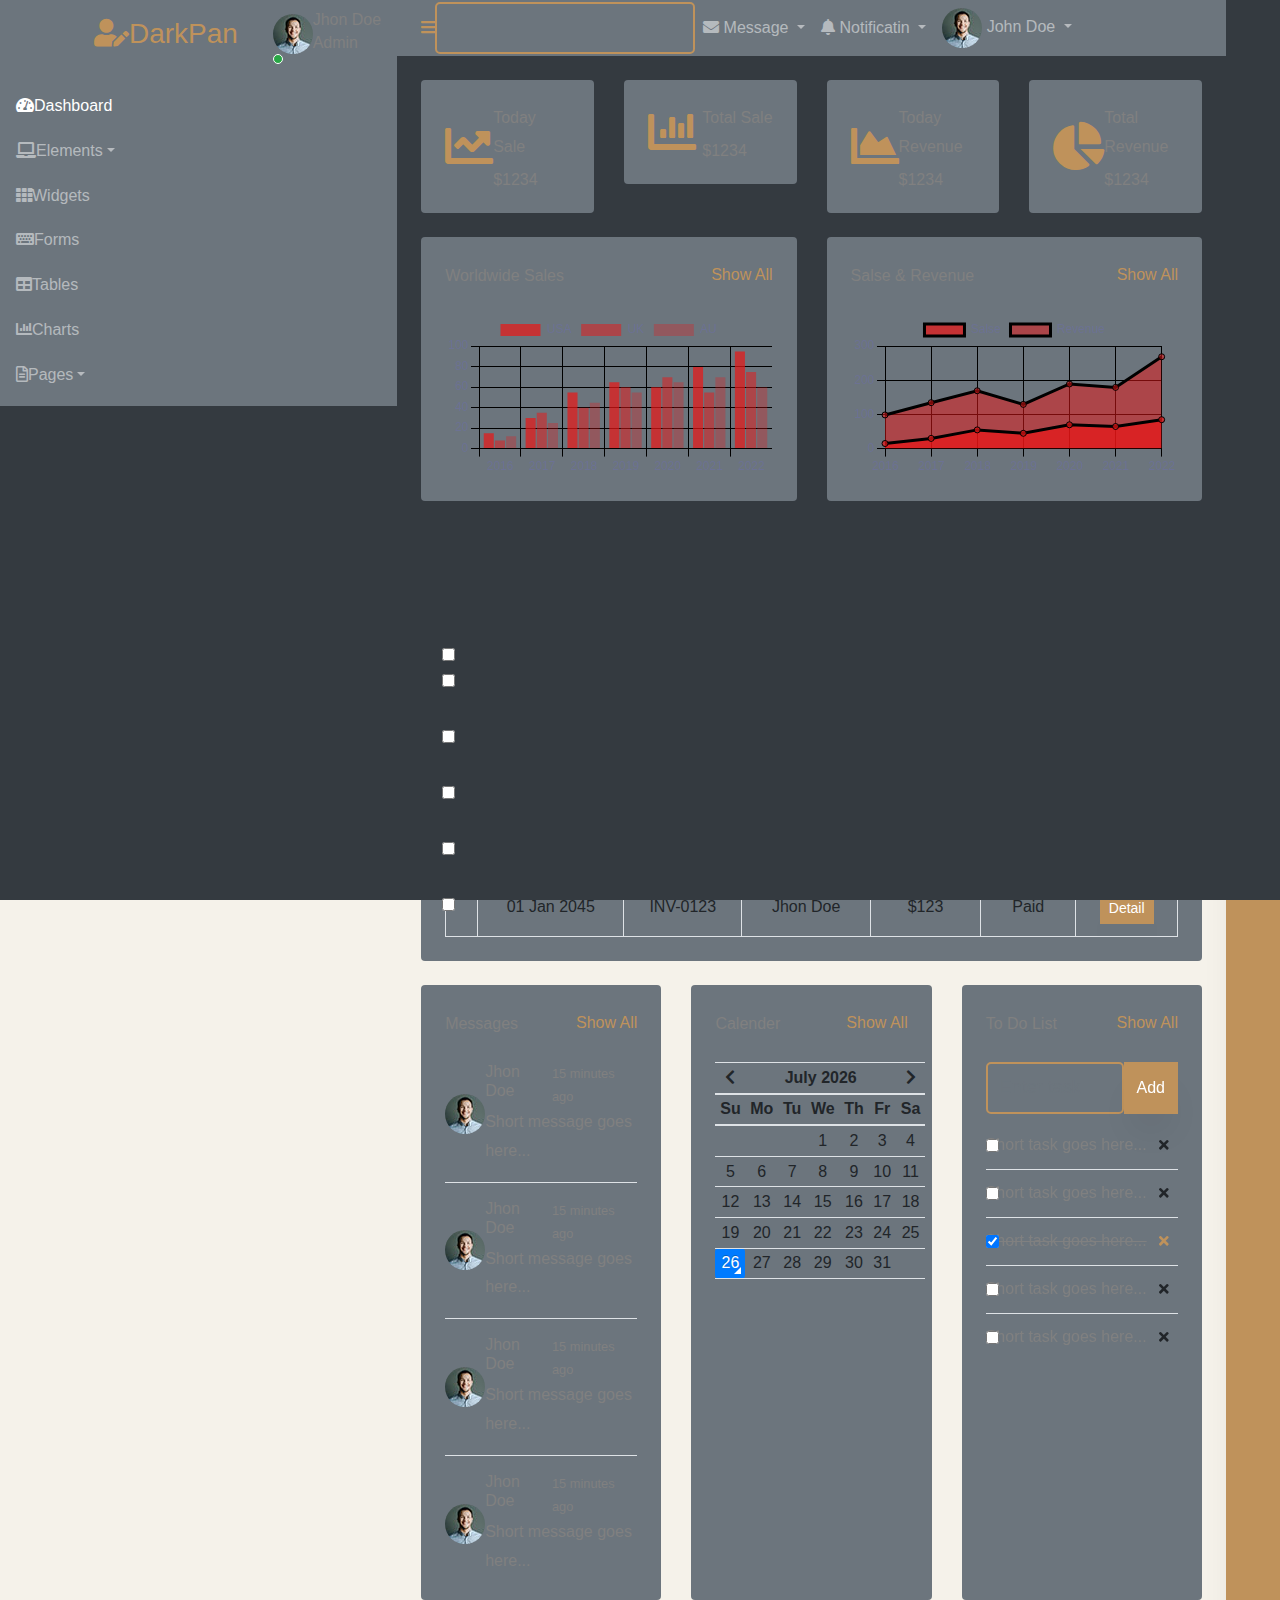
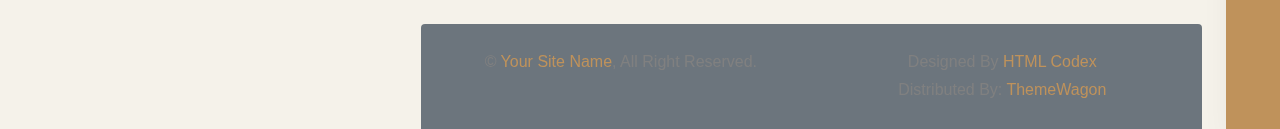
<file: index.html>
<!DOCTYPE html>
<html lang="en">

<head>
    <meta charset="utf-8">
    <title>DarkPan - Bootstrap 5 Admin Template</title>
    <meta content="width=device-width, initial-scale=1.0" name="viewport">
    <meta content="" name="keywords">
    <meta content="" name="description">

    <!-- Favicon -->
    <link href="img/favicon.ico" rel="icon">

    <!-- Google Web Fonts -->
    <link rel="preconnect" href="https://fonts.googleapis.com">
    <link rel="preconnect" href="https://fonts.gstatic.com" crossorigin>
    <link href="https://fonts.googleapis.com/css2?family=Open+Sans:wght@400;600&family=Roboto:wght@500;700&display=swap" rel="stylesheet"> 
    
    <!-- Icon Font Stylesheet -->
    <link href="https://cdnjs.cloudflare.com/ajax/libs/font-awesome/5.10.0/css/all.min.css" rel="stylesheet">
    <link href="https://cdn.jsdelivr.net/npm/bootstrap-icons@1.4.1/font/bootstrap-icons.css" rel="stylesheet">

    <!-- Libraries Stylesheet -->
    <link href="lib/owlcarousel/assets/owl.carousel.min.css" rel="stylesheet">
    <link href="lib/tempusdominus/css/tempusdominus-bootstrap-4.min.css" rel="stylesheet" />

    <!-- Customized Bootstrap Stylesheet -->
    <link href="css/bootstrap.min.css" rel="stylesheet">

    <!-- Template Stylesheet -->
    <link href="css/style.css" rel="stylesheet">
</head>

<body>
    <div class="container-fluid position-relative d-flex p-0">
        <!-- Spinner Start -->
        <div id="spinner" class="show bg-dark position-fixed translate-middle w-100 vh-100 top-50 start-50 d-flex align-items-center justify-content-center">
            <div class="spinner-border text-primary" style="width: 3rem; height: 3rem;" role="status">
                <span class="sr-only">Loading...</span>
            </div>
        </div>
        <!-- Spinner End -->


        <!-- Sidebar Start -->
        <div class="sidebar pe-4 pb-3">
            <nav class="navbar bg-secondary navbar-dark">
                <a href="index.html" class="navbar-brand mx-4 mb-3">
                    <h3 class="text-primary"><i class="fa fa-user-edit me-2"></i>DarkPan</h3>
                </a>
                <div class="d-flex align-items-center ms-4 mb-4">
                    <div class="position-relative">
                        <img class="rounded-circle" src="img/user.jpg" alt="" style="width: 40px; height: 40px;">
                        <div class="bg-success rounded-circle border border-2 border-white position-absolute end-0 bottom-0 p-1"></div>
                    </div>
                    <div class="ms-3">
                        <h6 class="mb-0">Jhon Doe</h6>
                        <span>Admin</span>
                    </div>
                </div>
                <div class="navbar-nav w-100">
                    <a href="index.html" class="nav-item nav-link active"><i class="fa fa-tachometer-alt me-2"></i>Dashboard</a>
                    <div class="nav-item dropdown">
                        <a href="#" class="nav-link dropdown-toggle" data-bs-toggle="dropdown"><i class="fa fa-laptop me-2"></i>Elements</a>
                        <div class="dropdown-menu bg-transparent border-0">
                            <a href="button.html" class="dropdown-item">Buttons</a>
                            <a href="typography.html" class="dropdown-item">Typography</a>
                            <a href="element.html" class="dropdown-item">Other Elements</a>
                        </div>
                    </div>
                    <a href="widget.html" class="nav-item nav-link"><i class="fa fa-th me-2"></i>Widgets</a>
                    <a href="form.html" class="nav-item nav-link"><i class="fa fa-keyboard me-2"></i>Forms</a>
                    <a href="table.html" class="nav-item nav-link"><i class="fa fa-table me-2"></i>Tables</a>
                    <a href="chart.html" class="nav-item nav-link"><i class="fa fa-chart-bar me-2"></i>Charts</a>
                    <div class="nav-item dropdown">
                        <a href="#" class="nav-link dropdown-toggle" data-bs-toggle="dropdown"><i class="far fa-file-alt me-2"></i>Pages</a>
                        <div class="dropdown-menu bg-transparent border-0">
                            <a href="signin.html" class="dropdown-item">Sign In</a>
                            <a href="signup.html" class="dropdown-item">Sign Up</a>
                            <a href="404.html" class="dropdown-item">404 Error</a>
                            <a href="blank.html" class="dropdown-item">Blank Page</a>
                        </div>
                    </div>
                </div>
            </nav>
        </div>
        <!-- Sidebar End -->


        <!-- Content Start -->
        <div class="content">
            <!-- Navbar Start -->
            <nav class="navbar navbar-expand bg-secondary navbar-dark sticky-top px-4 py-0">
                <a href="index.html" class="navbar-brand d-flex d-lg-none me-4">
                    <h2 class="text-primary mb-0"><i class="fa fa-user-edit"></i></h2>
                </a>
                <a href="#" class="sidebar-toggler flex-shrink-0">
                    <i class="fa fa-bars"></i>
                </a>
                <form class="d-none d-md-flex ms-4">
                    <input class="form-control bg-dark border-0" type="search" placeholder="Search">
                </form>
                <div class="navbar-nav align-items-center ms-auto">
                    <div class="nav-item dropdown">
                        <a href="#" class="nav-link dropdown-toggle" data-bs-toggle="dropdown">
                            <i class="fa fa-envelope me-lg-2"></i>
                            <span class="d-none d-lg-inline-flex">Message</span>
                        </a>
                        <div class="dropdown-menu dropdown-menu-end bg-secondary border-0 rounded-0 rounded-bottom m-0">
                            <a href="#" class="dropdown-item">
                                <div class="d-flex align-items-center">
                                    <img class="rounded-circle" src="img/user.jpg" alt="" style="width: 40px; height: 40px;">
                                    <div class="ms-2">
                                        <h6 class="fw-normal mb-0">Jhon send you a message</h6>
                                        <small>15 minutes ago</small>
                                    </div>
                                </div>
                            </a>
                            <hr class="dropdown-divider">
                            <a href="#" class="dropdown-item">
                                <div class="d-flex align-items-center">
                                    <img class="rounded-circle" src="img/user.jpg" alt="" style="width: 40px; height: 40px;">
                                    <div class="ms-2">
                                        <h6 class="fw-normal mb-0">Jhon send you a message</h6>
                                        <small>15 minutes ago</small>
                                    </div>
                                </div>
                            </a>
                            <hr class="dropdown-divider">
                            <a href="#" class="dropdown-item">
                                <div class="d-flex align-items-center">
                                    <img class="rounded-circle" src="img/user.jpg" alt="" style="width: 40px; height: 40px;">
                                    <div class="ms-2">
                                        <h6 class="fw-normal mb-0">Jhon send you a message</h6>
                                        <small>15 minutes ago</small>
                                    </div>
                                </div>
                            </a>
                            <hr class="dropdown-divider">
                            <a href="#" class="dropdown-item text-center">See all message</a>
                        </div>
                    </div>
                    <div class="nav-item dropdown">
                        <a href="#" class="nav-link dropdown-toggle" data-bs-toggle="dropdown">
                            <i class="fa fa-bell me-lg-2"></i>
                            <span class="d-none d-lg-inline-flex">Notificatin</span>
                        </a>
                        <div class="dropdown-menu dropdown-menu-end bg-secondary border-0 rounded-0 rounded-bottom m-0">
                            <a href="#" class="dropdown-item">
                                <h6 class="fw-normal mb-0">Profile updated</h6>
                                <small>15 minutes ago</small>
                            </a>
                            <hr class="dropdown-divider">
                            <a href="#" class="dropdown-item">
                                <h6 class="fw-normal mb-0">New user added</h6>
                                <small>15 minutes ago</small>
                            </a>
                            <hr class="dropdown-divider">
                            <a href="#" class="dropdown-item">
                                <h6 class="fw-normal mb-0">Password changed</h6>
                                <small>15 minutes ago</small>
                            </a>
                            <hr class="dropdown-divider">
                            <a href="#" class="dropdown-item text-center">See all notifications</a>
                        </div>
                    </div>
                    <div class="nav-item dropdown">
                        <a href="#" class="nav-link dropdown-toggle" data-bs-toggle="dropdown">
                            <img class="rounded-circle me-lg-2" src="img/user.jpg" alt="" style="width: 40px; height: 40px;">
                            <span class="d-none d-lg-inline-flex">John Doe</span>
                        </a>
                        <div class="dropdown-menu dropdown-menu-end bg-secondary border-0 rounded-0 rounded-bottom m-0">
                            <a href="#" class="dropdown-item">My Profile</a>
                            <a href="#" class="dropdown-item">Settings</a>
                            <a href="#" class="dropdown-item">Log Out</a>
                        </div>
                    </div>
                </div>
            </nav>
            <!-- Navbar End -->


            <!-- Sale & Revenue Start -->
            <div class="container-fluid pt-4 px-4">
                <div class="row g-4">
                    <div class="col-sm-6 col-xl-3">
                        <div class="bg-secondary rounded d-flex align-items-center justify-content-between p-4">
                            <i class="fa fa-chart-line fa-3x text-primary"></i>
                            <div class="ms-3">
                                <p class="mb-2">Today Sale</p>
                                <h6 class="mb-0">$1234</h6>
                            </div>
                        </div>
                    </div>
                    <div class="col-sm-6 col-xl-3">
                        <div class="bg-secondary rounded d-flex align-items-center justify-content-between p-4">
                            <i class="fa fa-chart-bar fa-3x text-primary"></i>
                            <div class="ms-3">
                                <p class="mb-2">Total Sale</p>
                                <h6 class="mb-0">$1234</h6>
                            </div>
                        </div>
                    </div>
                    <div class="col-sm-6 col-xl-3">
                        <div class="bg-secondary rounded d-flex align-items-center justify-content-between p-4">
                            <i class="fa fa-chart-area fa-3x text-primary"></i>
                            <div class="ms-3">
                                <p class="mb-2">Today Revenue</p>
                                <h6 class="mb-0">$1234</h6>
                            </div>
                        </div>
                    </div>
                    <div class="col-sm-6 col-xl-3">
                        <div class="bg-secondary rounded d-flex align-items-center justify-content-between p-4">
                            <i class="fa fa-chart-pie fa-3x text-primary"></i>
                            <div class="ms-3">
                                <p class="mb-2">Total Revenue</p>
                                <h6 class="mb-0">$1234</h6>
                            </div>
                        </div>
                    </div>
                </div>
            </div>
            <!-- Sale & Revenue End -->


            <!-- Sales Chart Start -->
            <div class="container-fluid pt-4 px-4">
                <div class="row g-4">
                    <div class="col-sm-12 col-xl-6">
                        <div class="bg-secondary text-center rounded p-4">
                            <div class="d-flex align-items-center justify-content-between mb-4">
                                <h6 class="mb-0">Worldwide Sales</h6>
                                <a href="">Show All</a>
                            </div>
                            <canvas id="worldwide-sales"></canvas>
                        </div>
                    </div>
                    <div class="col-sm-12 col-xl-6">
                        <div class="bg-secondary text-center rounded p-4">
                            <div class="d-flex align-items-center justify-content-between mb-4">
                                <h6 class="mb-0">Salse & Revenue</h6>
                                <a href="">Show All</a>
                            </div>
                            <canvas id="salse-revenue"></canvas>
                        </div>
                    </div>
                </div>
            </div>
            <!-- Sales Chart End -->


            <!-- Recent Sales Start -->
            <div class="container-fluid pt-4 px-4">
                <div class="bg-secondary text-center rounded p-4">
                    <div class="d-flex align-items-center justify-content-between mb-4">
                        <h6 class="mb-0">Recent Salse</h6>
                        <a href="">Show All</a>
                    </div>
                    <div class="table-responsive">
                        <table class="table text-start align-middle table-bordered table-hover mb-0">
                            <thead>
                                <tr class="text-white">
                                    <th scope="col"><input class="form-check-input" type="checkbox"></th>
                                    <th scope="col">Date</th>
                                    <th scope="col">Invoice</th>
                                    <th scope="col">Customer</th>
                                    <th scope="col">Amount</th>
                                    <th scope="col">Status</th>
                                    <th scope="col">Action</th>
                                </tr>
                            </thead>
                            <tbody>
                                <tr>
                                    <td><input class="form-check-input" type="checkbox"></td>
                                    <td>01 Jan 2045</td>
                                    <td>INV-0123</td>
                                    <td>Jhon Doe</td>
                                    <td>$123</td>
                                    <td>Paid</td>
                                    <td><a class="btn btn-sm btn-primary" href="">Detail</a></td>
                                </tr>
                                <tr>
                                    <td><input class="form-check-input" type="checkbox"></td>
                                    <td>01 Jan 2045</td>
                                    <td>INV-0123</td>
                                    <td>Jhon Doe</td>
                                    <td>$123</td>
                                    <td>Paid</td>
                                    <td><a class="btn btn-sm btn-primary" href="">Detail</a></td>
                                </tr>
                                <tr>
                                    <td><input class="form-check-input" type="checkbox"></td>
                                    <td>01 Jan 2045</td>
                                    <td>INV-0123</td>
                                    <td>Jhon Doe</td>
                                    <td>$123</td>
                                    <td>Paid</td>
                                    <td><a class="btn btn-sm btn-primary" href="">Detail</a></td>
                                </tr>
                                <tr>
                                    <td><input class="form-check-input" type="checkbox"></td>
                                    <td>01 Jan 2045</td>
                                    <td>INV-0123</td>
                                    <td>Jhon Doe</td>
                                    <td>$123</td>
                                    <td>Paid</td>
                                    <td><a class="btn btn-sm btn-primary" href="">Detail</a></td>
                                </tr>
                                <tr>
                                    <td><input class="form-check-input" type="checkbox"></td>
                                    <td>01 Jan 2045</td>
                                    <td>INV-0123</td>
                                    <td>Jhon Doe</td>
                                    <td>$123</td>
                                    <td>Paid</td>
                                    <td><a class="btn btn-sm btn-primary" href="">Detail</a></td>
                                </tr>
                            </tbody>
                        </table>
                    </div>
                </div>
            </div>
            <!-- Recent Sales End -->


            <!-- Widgets Start -->
            <div class="container-fluid pt-4 px-4">
                <div class="row g-4">
                    <div class="col-sm-12 col-md-6 col-xl-4">
                        <div class="h-100 bg-secondary rounded p-4">
                            <div class="d-flex align-items-center justify-content-between mb-2">
                                <h6 class="mb-0">Messages</h6>
                                <a href="">Show All</a>
                            </div>
                            <div class="d-flex align-items-center border-bottom py-3">
                                <img class="rounded-circle flex-shrink-0" src="img/user.jpg" alt="" style="width: 40px; height: 40px;">
                                <div class="w-100 ms-3">
                                    <div class="d-flex w-100 justify-content-between">
                                        <h6 class="mb-0">Jhon Doe</h6>
                                        <small>15 minutes ago</small>
                                    </div>
                                    <span>Short message goes here...</span>
                                </div>
                            </div>
                            <div class="d-flex align-items-center border-bottom py-3">
                                <img class="rounded-circle flex-shrink-0" src="img/user.jpg" alt="" style="width: 40px; height: 40px;">
                                <div class="w-100 ms-3">
                                    <div class="d-flex w-100 justify-content-between">
                                        <h6 class="mb-0">Jhon Doe</h6>
                                        <small>15 minutes ago</small>
                                    </div>
                                    <span>Short message goes here...</span>
                                </div>
                            </div>
                            <div class="d-flex align-items-center border-bottom py-3">
                                <img class="rounded-circle flex-shrink-0" src="img/user.jpg" alt="" style="width: 40px; height: 40px;">
                                <div class="w-100 ms-3">
                                    <div class="d-flex w-100 justify-content-between">
                                        <h6 class="mb-0">Jhon Doe</h6>
                                        <small>15 minutes ago</small>
                                    </div>
                                    <span>Short message goes here...</span>
                                </div>
                            </div>
                            <div class="d-flex align-items-center pt-3">
                                <img class="rounded-circle flex-shrink-0" src="img/user.jpg" alt="" style="width: 40px; height: 40px;">
                                <div class="w-100 ms-3">
                                    <div class="d-flex w-100 justify-content-between">
                                        <h6 class="mb-0">Jhon Doe</h6>
                                        <small>15 minutes ago</small>
                                    </div>
                                    <span>Short message goes here...</span>
                                </div>
                            </div>
                        </div>
                    </div>
                    <div class="col-sm-12 col-md-6 col-xl-4">
                        <div class="h-100 bg-secondary rounded p-4">
                            <div class="d-flex align-items-center justify-content-between mb-4">
                                <h6 class="mb-0">Calender</h6>
                                <a href="">Show All</a>
                            </div>
                            <div id="calender"></div>
                        </div>
                    </div>
                    <div class="col-sm-12 col-md-6 col-xl-4">
                        <div class="h-100 bg-secondary rounded p-4">
                            <div class="d-flex align-items-center justify-content-between mb-4">
                                <h6 class="mb-0">To Do List</h6>
                                <a href="">Show All</a>
                            </div>
                            <div class="d-flex mb-2">
                                <input class="form-control bg-dark border-0" type="text" placeholder="Enter task">
                                <button type="button" class="btn btn-primary ms-2">Add</button>
                            </div>
                            <div class="d-flex align-items-center border-bottom py-2">
                                <input class="form-check-input m-0" type="checkbox">
                                <div class="w-100 ms-3">
                                    <div class="d-flex w-100 align-items-center justify-content-between">
                                        <span>Short task goes here...</span>
                                        <button class="btn btn-sm"><i class="fa fa-times"></i></button>
                                    </div>
                                </div>
                            </div>
                            <div class="d-flex align-items-center border-bottom py-2">
                                <input class="form-check-input m-0" type="checkbox">
                                <div class="w-100 ms-3">
                                    <div class="d-flex w-100 align-items-center justify-content-between">
                                        <span>Short task goes here...</span>
                                        <button class="btn btn-sm"><i class="fa fa-times"></i></button>
                                    </div>
                                </div>
                            </div>
                            <div class="d-flex align-items-center border-bottom py-2">
                                <input class="form-check-input m-0" type="checkbox" checked>
                                <div class="w-100 ms-3">
                                    <div class="d-flex w-100 align-items-center justify-content-between">
                                        <span><del>Short task goes here...</del></span>
                                        <button class="btn btn-sm text-primary"><i class="fa fa-times"></i></button>
                                    </div>
                                </div>
                            </div>
                            <div class="d-flex align-items-center border-bottom py-2">
                                <input class="form-check-input m-0" type="checkbox">
                                <div class="w-100 ms-3">
                                    <div class="d-flex w-100 align-items-center justify-content-between">
                                        <span>Short task goes here...</span>
                                        <button class="btn btn-sm"><i class="fa fa-times"></i></button>
                                    </div>
                                </div>
                            </div>
                            <div class="d-flex align-items-center pt-2">
                                <input class="form-check-input m-0" type="checkbox">
                                <div class="w-100 ms-3">
                                    <div class="d-flex w-100 align-items-center justify-content-between">
                                        <span>Short task goes here...</span>
                                        <button class="btn btn-sm"><i class="fa fa-times"></i></button>
                                    </div>
                                </div>
                            </div>
                        </div>
                    </div>
                </div>
            </div>
            <!-- Widgets End -->


            <!-- Footer Start -->
            <div class="container-fluid pt-4 px-4">
                <div class="bg-secondary rounded-top p-4">
                    <div class="row">
                        <div class="col-12 col-sm-6 text-center text-sm-start">
                            &copy; <a href="#">Your Site Name</a>, All Right Reserved. 
                        </div>
                        <div class="col-12 col-sm-6 text-center text-sm-end">
                            <!--/*** This template is free as long as you keep the footer author’s credit link/attribution link/backlink. If you'd like to use the template without the footer author’s credit link/attribution link/backlink, you can purchase the Credit Removal License from "https://htmlcodex.com/credit-removal". Thank you for your support. ***/-->
                            Designed By <a href="https://htmlcodex.com">HTML Codex</a>
                            <br>Distributed By: <a href="https://themewagon.com" target="_blank">ThemeWagon</a>
                        </div>
                    </div>
                </div>
            </div>
            <!-- Footer End -->
        </div>
        <!-- Content End -->


        <!-- Back to Top -->
        <a href="#" class="btn btn-lg btn-primary btn-lg-square back-to-top"><i class="bi bi-arrow-up"></i></a>
    </div>

    <!-- JavaScript Libraries -->
    <script src="https://code.jquery.com/jquery-3.4.1.min.js"></script>
    <script src="https://cdn.jsdelivr.net/npm/bootstrap@5.0.0/dist/js/bootstrap.bundle.min.js"></script>
    <script src="lib/chart/chart.min.js"></script>
    <script src="lib/easing/easing.min.js"></script>
    <script src="lib/waypoints/waypoints.min.js"></script>
    <script src="lib/owlcarousel/owl.carousel.min.js"></script>
    <script src="lib/tempusdominus/js/moment.min.js"></script>
    <script src="lib/tempusdominus/js/moment-timezone.min.js"></script>
    <script src="lib/tempusdominus/js/tempusdominus-bootstrap-4.min.js"></script>

    <!-- Template Javascript -->
    <script src="js/main.js"></script>
</body>

</html>
</file>
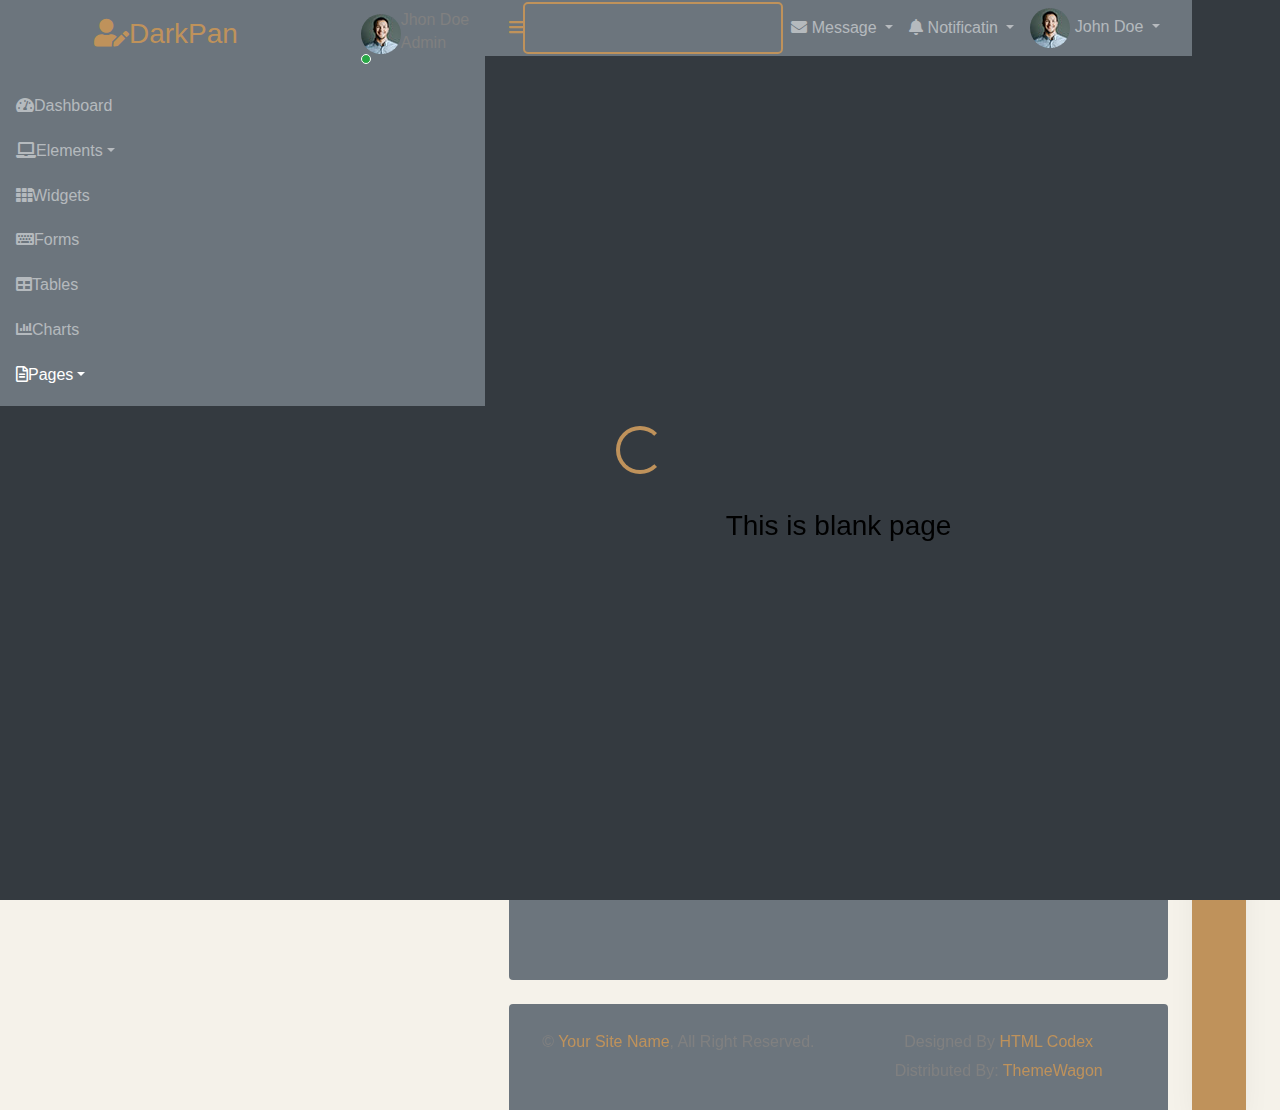
<file: blank.html>
<!DOCTYPE html>
<html lang="en">

<head>
    <meta charset="utf-8">
    <title>DarkPan - Bootstrap 5 Admin Template</title>
    <meta content="width=device-width, initial-scale=1.0" name="viewport">
    <meta content="" name="keywords">
    <meta content="" name="description">

    <!-- Favicon -->
    <link href="img/favicon.ico" rel="icon">

    <!-- Google Web Fonts -->
    <link rel="preconnect" href="https://fonts.googleapis.com">
    <link rel="preconnect" href="https://fonts.gstatic.com" crossorigin>
    <link href="https://fonts.googleapis.com/css2?family=Open+Sans:wght@400;600&family=Roboto:wght@500;700&display=swap" rel="stylesheet"> 
    
    <!-- Icon Font Stylesheet -->
    <link href="https://cdnjs.cloudflare.com/ajax/libs/font-awesome/5.10.0/css/all.min.css" rel="stylesheet">
    <link href="https://cdn.jsdelivr.net/npm/bootstrap-icons@1.4.1/font/bootstrap-icons.css" rel="stylesheet">

    <!-- Libraries Stylesheet -->
    <link href="lib/owlcarousel/assets/owl.carousel.min.css" rel="stylesheet">
    <link href="lib/tempusdominus/css/tempusdominus-bootstrap-4.min.css" rel="stylesheet" />

    <!-- Customized Bootstrap Stylesheet -->
    <link href="css/bootstrap.min.css" rel="stylesheet">

    <!-- Template Stylesheet -->
    <link href="css/style.css" rel="stylesheet">
</head>

<body>
    <div class="container-fluid position-relative d-flex p-0">
        <!-- Spinner Start -->
        <div id="spinner" class="show bg-dark position-fixed translate-middle w-100 vh-100 top-50 start-50 d-flex align-items-center justify-content-center">
            <div class="spinner-border text-primary" style="width: 3rem; height: 3rem;" role="status">
                <span class="sr-only">Loading...</span>
            </div>
        </div>
        <!-- Spinner End -->


        <!-- Sidebar Start -->
        <div class="sidebar pe-4 pb-3">
            <nav class="navbar bg-secondary navbar-dark">
                <a href="index.html" class="navbar-brand mx-4 mb-3">
                    <h3 class="text-primary"><i class="fa fa-user-edit me-2"></i>DarkPan</h3>
                </a>
                <div class="d-flex align-items-center ms-4 mb-4">
                    <div class="position-relative">
                        <img class="rounded-circle" src="img/user.jpg" alt="" style="width: 40px; height: 40px;">
                        <div class="bg-success rounded-circle border border-2 border-white position-absolute end-0 bottom-0 p-1"></div>
                    </div>
                    <div class="ms-3">
                        <h6 class="mb-0">Jhon Doe</h6>
                        <span>Admin</span>
                    </div>
                </div>
                <div class="navbar-nav w-100">
                    <a href="index.html" class="nav-item nav-link"><i class="fa fa-tachometer-alt me-2"></i>Dashboard</a>
                    <div class="nav-item dropdown">
                        <a href="#" class="nav-link dropdown-toggle" data-bs-toggle="dropdown"><i class="fa fa-laptop me-2"></i>Elements</a>
                        <div class="dropdown-menu bg-transparent border-0">
                            <a href="button.html" class="dropdown-item">Buttons</a>
                            <a href="typography.html" class="dropdown-item">Typography</a>
                            <a href="element.html" class="dropdown-item">Other Elements</a>
                        </div>
                    </div>
                    <a href="widget.html" class="nav-item nav-link"><i class="fa fa-th me-2"></i>Widgets</a>
                    <a href="form.html" class="nav-item nav-link"><i class="fa fa-keyboard me-2"></i>Forms</a>
                    <a href="table.html" class="nav-item nav-link"><i class="fa fa-table me-2"></i>Tables</a>
                    <a href="chart.html" class="nav-item nav-link"><i class="fa fa-chart-bar me-2"></i>Charts</a>
                    <div class="nav-item dropdown">
                        <a href="#" class="nav-link dropdown-toggle active" data-bs-toggle="dropdown"><i class="far fa-file-alt me-2"></i>Pages</a>
                        <div class="dropdown-menu bg-transparent border-0">
                            <a href="signin.html" class="dropdown-item">Sign In</a>
                            <a href="signup.html" class="dropdown-item">Sign Up</a>
                            <a href="404.html" class="dropdown-item">404 Error</a>
                            <a href="blank.html" class="dropdown-item active">Blank Page</a>
                        </div>
                    </div>
                </div>
            </nav>
        </div>
        <!-- Sidebar End -->


        <!-- Content Start -->
        <div class="content">
            <!-- Navbar Start -->
            <nav class="navbar navbar-expand bg-secondary navbar-dark sticky-top px-4 py-0">
                <a href="index.html" class="navbar-brand d-flex d-lg-none me-4">
                    <h2 class="text-primary mb-0"><i class="fa fa-user-edit"></i></h2>
                </a>
                <a href="#" class="sidebar-toggler flex-shrink-0">
                    <i class="fa fa-bars"></i>
                </a>
                <form class="d-none d-md-flex ms-4">
                    <input class="form-control bg-dark border-0" type="search" placeholder="Search">
                </form>
                <div class="navbar-nav align-items-center ms-auto">
                    <div class="nav-item dropdown">
                        <a href="#" class="nav-link dropdown-toggle" data-bs-toggle="dropdown">
                            <i class="fa fa-envelope me-lg-2"></i>
                            <span class="d-none d-lg-inline-flex">Message</span>
                        </a>
                        <div class="dropdown-menu dropdown-menu-end bg-secondary border-0 rounded-0 rounded-bottom m-0">
                            <a href="#" class="dropdown-item">
                                <div class="d-flex align-items-center">
                                    <img class="rounded-circle" src="img/user.jpg" alt="" style="width: 40px; height: 40px;">
                                    <div class="ms-2">
                                        <h6 class="fw-normal mb-0">Jhon send you a message</h6>
                                        <small>15 minutes ago</small>
                                    </div>
                                </div>
                            </a>
                            <hr class="dropdown-divider">
                            <a href="#" class="dropdown-item">
                                <div class="d-flex align-items-center">
                                    <img class="rounded-circle" src="img/user.jpg" alt="" style="width: 40px; height: 40px;">
                                    <div class="ms-2">
                                        <h6 class="fw-normal mb-0">Jhon send you a message</h6>
                                        <small>15 minutes ago</small>
                                    </div>
                                </div>
                            </a>
                            <hr class="dropdown-divider">
                            <a href="#" class="dropdown-item">
                                <div class="d-flex align-items-center">
                                    <img class="rounded-circle" src="img/user.jpg" alt="" style="width: 40px; height: 40px;">
                                    <div class="ms-2">
                                        <h6 class="fw-normal mb-0">Jhon send you a message</h6>
                                        <small>15 minutes ago</small>
                                    </div>
                                </div>
                            </a>
                            <hr class="dropdown-divider">
                            <a href="#" class="dropdown-item text-center">See all message</a>
                        </div>
                    </div>
                    <div class="nav-item dropdown">
                        <a href="#" class="nav-link dropdown-toggle" data-bs-toggle="dropdown">
                            <i class="fa fa-bell me-lg-2"></i>
                            <span class="d-none d-lg-inline-flex">Notificatin</span>
                        </a>
                        <div class="dropdown-menu dropdown-menu-end bg-secondary border-0 rounded-0 rounded-bottom m-0">
                            <a href="#" class="dropdown-item">
                                <h6 class="fw-normal mb-0">Profile updated</h6>
                                <small>15 minutes ago</small>
                            </a>
                            <hr class="dropdown-divider">
                            <a href="#" class="dropdown-item">
                                <h6 class="fw-normal mb-0">New user added</h6>
                                <small>15 minutes ago</small>
                            </a>
                            <hr class="dropdown-divider">
                            <a href="#" class="dropdown-item">
                                <h6 class="fw-normal mb-0">Password changed</h6>
                                <small>15 minutes ago</small>
                            </a>
                            <hr class="dropdown-divider">
                            <a href="#" class="dropdown-item text-center">See all notifications</a>
                        </div>
                    </div>
                    <div class="nav-item dropdown">
                        <a href="#" class="nav-link dropdown-toggle" data-bs-toggle="dropdown">
                            <img class="rounded-circle me-lg-2" src="img/user.jpg" alt="" style="width: 40px; height: 40px;">
                            <span class="d-none d-lg-inline-flex">John Doe</span>
                        </a>
                        <div class="dropdown-menu dropdown-menu-end bg-secondary border-0 rounded-0 rounded-bottom m-0">
                            <a href="#" class="dropdown-item">My Profile</a>
                            <a href="#" class="dropdown-item">Settings</a>
                            <a href="#" class="dropdown-item">Log Out</a>
                        </div>
                    </div>
                </div>
            </nav>
            <!-- Navbar End -->


            <!-- Blank Start -->
            <div class="container-fluid pt-4 px-4">
                <div class="row vh-100 bg-secondary rounded align-items-center justify-content-center mx-0">
                    <div class="col-md-6 text-center">
                        <h3>This is blank page</h3>
                    </div>
                </div>
            </div>
            <!-- Blank End -->


            <!-- Footer Start -->
            <div class="container-fluid pt-4 px-4">
                <div class="bg-secondary rounded-top p-4">
                    <div class="row">
                        <div class="col-12 col-sm-6 text-center text-sm-start">
                            &copy; <a href="#">Your Site Name</a>, All Right Reserved. 
                        </div>
                        <div class="col-12 col-sm-6 text-center text-sm-end">
                            <!--/*** This template is free as long as you keep the footer author’s credit link/attribution link/backlink. If you'd like to use the template without the footer author’s credit link/attribution link/backlink, you can purchase the Credit Removal License from "https://htmlcodex.com/credit-removal". Thank you for your support. ***/-->
                            Designed By <a href="https://htmlcodex.com">HTML Codex</a>
                            <br>Distributed By: <a href="https://themewagon.com" target="_blank">ThemeWagon</a>
                        </div>
                    </div>
                </div>
            </div>
            <!-- Footer End -->
        </div>
        <!-- Content End -->


        <!-- Back to Top -->
        <a href="#" class="btn btn-lg btn-primary btn-lg-square back-to-top"><i class="bi bi-arrow-up"></i></a>
    </div>

    <!-- JavaScript Libraries -->
    <script src="https://code.jquery.com/jquery-3.4.1.min.js"></script>
    <script src="https://cdn.jsdelivr.net/npm/bootstrap@5.0.0/dist/js/bootstrap.bundle.min.js"></script>
    <script src="lib/chart/chart.min.js"></script>
    <script src="lib/easing/easing.min.js"></script>
    <script src="lib/waypoints/waypoints.min.js"></script>
    <script src="lib/owlcarousel/owl.carousel.min.js"></script>
    <script src="lib/tempusdominus/js/moment.min.js"></script>
    <script src="lib/tempusdominus/js/moment-timezone.min.js"></script>
    <script src="lib/tempusdominus/js/tempusdominus-bootstrap-4.min.js"></script>

    <!-- Template Javascript -->
    <script src="js/main.js"></script>
</body>

</html>
</file>
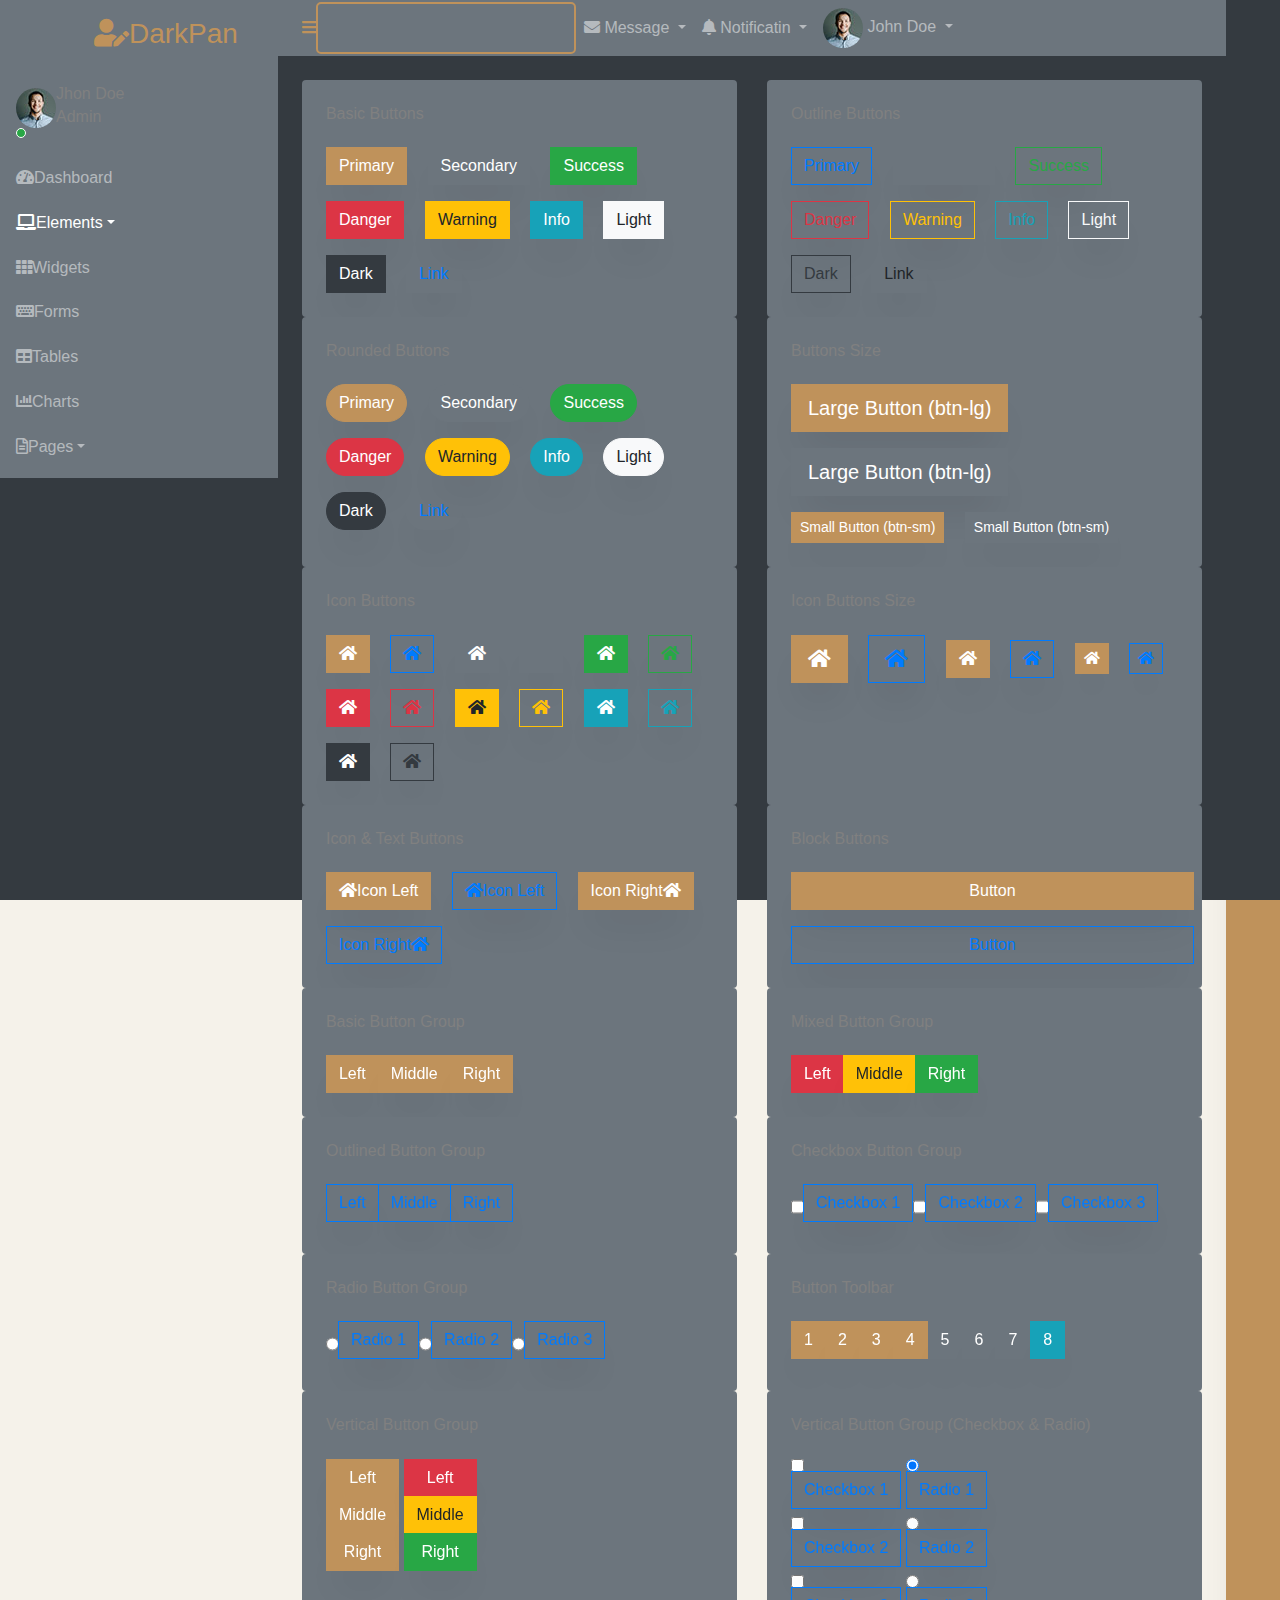
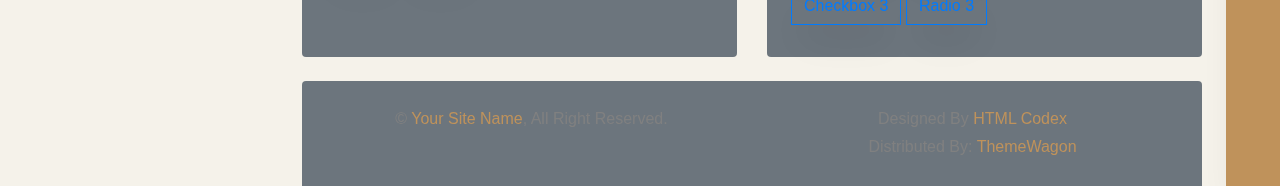
<file: button.html>
<!DOCTYPE html>
<html lang="en">

<head>
    <meta charset="utf-8">
    <title>DarkPan - Bootstrap 5 Admin Template</title>
    <meta content="width=device-width, initial-scale=1.0" name="viewport">
    <meta content="" name="keywords">
    <meta content="" name="description">

    <!-- Favicon -->
    <link href="img/favicon.ico" rel="icon">

    <!-- Google Web Fonts -->
    <link rel="preconnect" href="https://fonts.googleapis.com">
    <link rel="preconnect" href="https://fonts.gstatic.com" crossorigin>
    <link href="https://fonts.googleapis.com/css2?family=Open+Sans:wght@400;600&family=Roboto:wght@500;700&display=swap" rel="stylesheet"> 
    
    <!-- Icon Font Stylesheet -->
    <link href="https://cdnjs.cloudflare.com/ajax/libs/font-awesome/5.10.0/css/all.min.css" rel="stylesheet">
    <link href="https://cdn.jsdelivr.net/npm/bootstrap-icons@1.4.1/font/bootstrap-icons.css" rel="stylesheet">

    <!-- Libraries Stylesheet -->
    <link href="lib/owlcarousel/assets/owl.carousel.min.css" rel="stylesheet">
    <link href="lib/tempusdominus/css/tempusdominus-bootstrap-4.min.css" rel="stylesheet" />

    <!-- Customized Bootstrap Stylesheet -->
    <link href="css/bootstrap.min.css" rel="stylesheet">

    <!-- Template Stylesheet -->
    <link href="css/style.css" rel="stylesheet">
</head>

<body>
    <div class="container-fluid position-relative d-flex p-0">
        <!-- Spinner Start -->
        <div id="spinner" class="show bg-dark position-fixed translate-middle w-100 vh-100 top-50 start-50 d-flex align-items-center justify-content-center">
            <div class="spinner-border text-primary" style="width: 3rem; height: 3rem;" role="status">
                <span class="sr-only">Loading...</span>
            </div>
        </div>
        <!-- Spinner End -->


        <!-- Sidebar Start -->
        <div class="sidebar pe-4 pb-3">
            <nav class="navbar bg-secondary navbar-dark">
                <a href="index.html" class="navbar-brand mx-4 mb-3">
                    <h3 class="text-primary"><i class="fa fa-user-edit me-2"></i>DarkPan</h3>
                </a>
                <div class="d-flex align-items-center ms-4 mb-4">
                    <div class="position-relative">
                        <img class="rounded-circle" src="img/user.jpg" alt="" style="width: 40px; height: 40px;">
                        <div class="bg-success rounded-circle border border-2 border-white position-absolute end-0 bottom-0 p-1"></div>
                    </div>
                    <div class="ms-3">
                        <h6 class="mb-0">Jhon Doe</h6>
                        <span>Admin</span>
                    </div>
                </div>
                <div class="navbar-nav w-100">
                    <a href="index.html" class="nav-item nav-link"><i class="fa fa-tachometer-alt me-2"></i>Dashboard</a>
                    <div class="nav-item dropdown">
                        <a href="#" class="nav-link dropdown-toggle active" data-bs-toggle="dropdown"><i class="fa fa-laptop me-2"></i>Elements</a>
                        <div class="dropdown-menu bg-transparent border-0">
                            <a href="button.html" class="dropdown-item active">Buttons</a>
                            <a href="typography.html" class="dropdown-item">Typography</a>
                            <a href="element.html" class="dropdown-item">Other Elements</a>
                        </div>
                    </div>
                    <a href="widget.html" class="nav-item nav-link"><i class="fa fa-th me-2"></i>Widgets</a>
                    <a href="form.html" class="nav-item nav-link"><i class="fa fa-keyboard me-2"></i>Forms</a>
                    <a href="table.html" class="nav-item nav-link"><i class="fa fa-table me-2"></i>Tables</a>
                    <a href="chart.html" class="nav-item nav-link"><i class="fa fa-chart-bar me-2"></i>Charts</a>
                    <div class="nav-item dropdown">
                        <a href="#" class="nav-link dropdown-toggle" data-bs-toggle="dropdown"><i class="far fa-file-alt me-2"></i>Pages</a>
                        <div class="dropdown-menu bg-transparent border-0">
                            <a href="signin.html" class="dropdown-item">Sign In</a>
                            <a href="signup.html" class="dropdown-item">Sign Up</a>
                            <a href="404.html" class="dropdown-item">404 Error</a>
                            <a href="blank.html" class="dropdown-item">Blank Page</a>
                        </div>
                    </div>
                </div>
            </nav>
        </div>
        <!-- Sidebar End -->


        <!-- Content Start -->
        <div class="content">
            <!-- Navbar Start -->
            <nav class="navbar navbar-expand bg-secondary navbar-dark sticky-top px-4 py-0">
                <a href="index.html" class="navbar-brand d-flex d-lg-none me-4">
                    <h2 class="text-primary mb-0"><i class="fa fa-user-edit"></i></h2>
                </a>
                <a href="#" class="sidebar-toggler flex-shrink-0">
                    <i class="fa fa-bars"></i>
                </a>
                <form class="d-none d-md-flex ms-4">
                    <input class="form-control bg-dark border-0" type="search" placeholder="Search">
                </form>
                <div class="navbar-nav align-items-center ms-auto">
                    <div class="nav-item dropdown">
                        <a href="#" class="nav-link dropdown-toggle" data-bs-toggle="dropdown">
                            <i class="fa fa-envelope me-lg-2"></i>
                            <span class="d-none d-lg-inline-flex">Message</span>
                        </a>
                        <div class="dropdown-menu dropdown-menu-end bg-secondary border-0 rounded-0 rounded-bottom m-0">
                            <a href="#" class="dropdown-item">
                                <div class="d-flex align-items-center">
                                    <img class="rounded-circle" src="img/user.jpg" alt="" style="width: 40px; height: 40px;">
                                    <div class="ms-2">
                                        <h6 class="fw-normal mb-0">Jhon send you a message</h6>
                                        <small>15 minutes ago</small>
                                    </div>
                                </div>
                            </a>
                            <hr class="dropdown-divider">
                            <a href="#" class="dropdown-item">
                                <div class="d-flex align-items-center">
                                    <img class="rounded-circle" src="img/user.jpg" alt="" style="width: 40px; height: 40px;">
                                    <div class="ms-2">
                                        <h6 class="fw-normal mb-0">Jhon send you a message</h6>
                                        <small>15 minutes ago</small>
                                    </div>
                                </div>
                            </a>
                            <hr class="dropdown-divider">
                            <a href="#" class="dropdown-item">
                                <div class="d-flex align-items-center">
                                    <img class="rounded-circle" src="img/user.jpg" alt="" style="width: 40px; height: 40px;">
                                    <div class="ms-2">
                                        <h6 class="fw-normal mb-0">Jhon send you a message</h6>
                                        <small>15 minutes ago</small>
                                    </div>
                                </div>
                            </a>
                            <hr class="dropdown-divider">
                            <a href="#" class="dropdown-item text-center">See all message</a>
                        </div>
                    </div>
                    <div class="nav-item dropdown">
                        <a href="#" class="nav-link dropdown-toggle" data-bs-toggle="dropdown">
                            <i class="fa fa-bell me-lg-2"></i>
                            <span class="d-none d-lg-inline-flex">Notificatin</span>
                        </a>
                        <div class="dropdown-menu dropdown-menu-end bg-secondary border-0 rounded-0 rounded-bottom m-0">
                            <a href="#" class="dropdown-item">
                                <h6 class="fw-normal mb-0">Profile updated</h6>
                                <small>15 minutes ago</small>
                            </a>
                            <hr class="dropdown-divider">
                            <a href="#" class="dropdown-item">
                                <h6 class="fw-normal mb-0">New user added</h6>
                                <small>15 minutes ago</small>
                            </a>
                            <hr class="dropdown-divider">
                            <a href="#" class="dropdown-item">
                                <h6 class="fw-normal mb-0">Password changed</h6>
                                <small>15 minutes ago</small>
                            </a>
                            <hr class="dropdown-divider">
                            <a href="#" class="dropdown-item text-center">See all notifications</a>
                        </div>
                    </div>
                    <div class="nav-item dropdown">
                        <a href="#" class="nav-link dropdown-toggle" data-bs-toggle="dropdown">
                            <img class="rounded-circle me-lg-2" src="img/user.jpg" alt="" style="width: 40px; height: 40px;">
                            <span class="d-none d-lg-inline-flex">John Doe</span>
                        </a>
                        <div class="dropdown-menu dropdown-menu-end bg-secondary border-0 rounded-0 rounded-bottom m-0">
                            <a href="#" class="dropdown-item">My Profile</a>
                            <a href="#" class="dropdown-item">Settings</a>
                            <a href="#" class="dropdown-item">Log Out</a>
                        </div>
                    </div>
                </div>
            </nav>
            <!-- Navbar End -->


            <!-- Button Start -->
            <div class="container-fluid pt-4 px-4">
                <div class="row g-4">
                    <div class="col-sm-12 col-xl-6">
                        <div class="bg-secondary rounded h-100 p-4">
                            <h6 class="mb-4">Basic Buttons</h6>
                            <div class="m-n2">
                                <button type="button" class="btn btn-primary m-2">Primary</button>
                                <button type="button" class="btn btn-secondary m-2">Secondary</button>
                                <button type="button" class="btn btn-success m-2">Success</button>
                                <button type="button" class="btn btn-danger m-2">Danger</button>
                                <button type="button" class="btn btn-warning m-2">Warning</button>
                                <button type="button" class="btn btn-info m-2">Info</button>
                                <button type="button" class="btn btn-light m-2">Light</button>
                                <button type="button" class="btn btn-dark m-2">Dark</button>
                                <button type="button" class="btn btn-link m-2">Link</button>
                            </div>
                        </div>
                    </div>
                    <div class="col-sm-12 col-xl-6">
                        <div class="bg-secondary rounded h-100 p-4">
                            <h6 class="mb-4">Outline Buttons</h6>
                            <div class="m-n2">
                                <button type="button" class="btn btn-outline-primary m-2">Primary</button>
                                <button type="button" class="btn btn-outline-secondary m-2">Secondary</button>
                                <button type="button" class="btn btn-outline-success m-2">Success</button>
                                <button type="button" class="btn btn-outline-danger m-2">Danger</button>
                                <button type="button" class="btn btn-outline-warning m-2">Warning</button>
                                <button type="button" class="btn btn-outline-info m-2">Info</button>
                                <button type="button" class="btn btn-outline-light m-2">Light</button>
                                <button type="button" class="btn btn-outline-dark m-2">Dark</button>
                                <button type="button" class="btn btn-outline-link m-2">Link</button>
                            </div>
                        </div>
                    </div>
                    <div class="col-sm-12 col-xl-6">
                        <div class="bg-secondary rounded h-100 p-4">
                            <h6 class="mb-4">Rounded Buttons</h6>
                            <div class="m-n2">
                                <button type="button" class="btn btn-primary rounded-pill m-2">Primary</button>
                                <button type="button" class="btn btn-secondary rounded-pill m-2">Secondary</button>
                                <button type="button" class="btn btn-success rounded-pill m-2">Success</button>
                                <button type="button" class="btn btn-danger rounded-pill m-2">Danger</button>
                                <button type="button" class="btn btn-warning rounded-pill m-2">Warning</button>
                                <button type="button" class="btn btn-info rounded-pill m-2">Info</button>
                                <button type="button" class="btn btn-light rounded-pill m-2">Light</button>
                                <button type="button" class="btn btn-dark rounded-pill m-2">Dark</button>
                                <button type="button" class="btn btn-link rounded-pill m-2">Link</button>
                            </div>
                        </div>
                    </div>
                    <div class="col-sm-12 col-xl-6">
                        <div class="bg-secondary rounded h-100 p-4">
                            <h6 class="mb-4">Buttons Size</h6>
                            <div class="m-n2">
                                <button type="button" class="btn btn-lg btn-primary m-2">Large Button (btn-lg)</button>
                                <button type="button" class="btn btn-lg btn-secondary m-2">Large Button (btn-lg)</button>
                                <button type="button" class="btn btn-sm btn-primary m-2">Small Button (btn-sm)</button>
                                <button type="button" class="btn btn-sm btn-secondary m-2">Small Button (btn-sm)</button>
                            </div>
                        </div>
                    </div>
                    <div class="col-sm-12 col-xl-6">
                        <div class="bg-secondary rounded h-100 p-4">
                            <h6 class="mb-4">Icon Buttons</h6>
                            <div class="m-n2">
                                <button type="button" class="btn btn-square btn-primary m-2"><i class="fa fa-home"></i></button>
                                <button type="button" class="btn btn-square btn-outline-primary m-2"><i class="fa fa-home"></i></button>
                                <button type="button" class="btn btn-square btn-secondary m-2"><i class="fa fa-home"></i></button>
                                <button type="button" class="btn btn-square btn-outline-secondary m-2"><i class="fa fa-home"></i></button>
                                <button type="button" class="btn btn-square btn-success m-2"><i class="fa fa-home"></i></button>
                                <button type="button" class="btn btn-square btn-outline-success m-2"><i class="fa fa-home"></i></button>
                                <button type="button" class="btn btn-square btn-danger m-2"><i class="fa fa-home"></i></button>
                                <button type="button" class="btn btn-square btn-outline-danger m-2"><i class="fa fa-home"></i></button>
                                <button type="button" class="btn btn-square btn-warning m-2"><i class="fa fa-home"></i></button>
                                <button type="button" class="btn btn-square btn-outline-warning m-2"><i class="fa fa-home"></i></button>
                                <button type="button" class="btn btn-square btn-info m-2"><i class="fa fa-home"></i></button>
                                <button type="button" class="btn btn-square btn-outline-info m-2"><i class="fa fa-home"></i></button>
                                <button type="button" class="btn btn-square btn-dark m-2"><i class="fa fa-home"></i></button>
                                <button type="button" class="btn btn-square btn-outline-dark m-2"><i class="fa fa-home"></i></button>
                            </div>
                        </div>
                    </div>
                    <div class="col-sm-12 col-xl-6">
                        <div class="bg-secondary rounded h-100 p-4">
                            <h6 class="mb-4">Icon Buttons Size</h6>
                            <div class="m-n2">
                                <button type="button" class="btn btn-lg btn-lg-square btn-primary m-2"><i class="fa fa-home"></i></button>
                                <button type="button" class="btn btn-lg btn-lg-square btn-outline-primary m-2"><i class="fa fa-home"></i></button>
                                <button type="button" class="btn btn-square btn-primary m-2"><i class="fa fa-home"></i></button>
                                <button type="button" class="btn btn-square btn-outline-primary m-2"><i class="fa fa-home"></i></button>
                                <button type="button" class="btn btn-sm btn-sm-square btn-primary m-2"><i class="fa fa-home"></i></button>
                                <button type="button" class="btn btn-sm btn-sm-square btn-outline-primary m-2"><i class="fa fa-home"></i></button>
                            </div>
                        </div>
                    </div>
                    <div class="col-sm-12 col-xl-6">
                        <div class="bg-secondary rounded h-100 p-4">
                            <h6 class="mb-4">Icon & Text Buttons</h6>
                            <div class="m-n2">
                                <button type="button" class="btn btn-primary m-2"><i class="fa fa-home me-2"></i>Icon Left</button>
                                <button type="button" class="btn btn-outline-primary m-2"><i class="fa fa-home me-2"></i>Icon Left</button>
                                <button type="button" class="btn btn-primary m-2">Icon Right<i class="fa fa-home ms-2"></i></button>
                                <button type="button" class="btn btn-outline-primary m-2">Icon Right<i class="fa fa-home ms-2"></i></button>
                            </div>
                        </div>
                    </div>
                    <div class="col-sm-12 col-xl-6">
                        <div class="bg-secondary rounded h-100 p-4">
                            <h6 class="mb-4">Block Buttons</h6>
                            <div class="m-n2">
                                <button class="btn btn-primary w-100 m-2" type="button">Button</button>
                                <button class="btn btn-outline-primary w-100 m-2" type="button">Button</button>
                            </div>
                        </div>
                    </div>
                    <div class="col-sm-12 col-xl-6">
                        <div class="bg-secondary rounded h-100 p-4">
                            <h6 class="mb-4">Basic Button Group</h6>
                            <div class="btn-group" role="group">
                                <button type="button" class="btn btn-primary">Left</button>
                                <button type="button" class="btn btn-primary">Middle</button>
                                <button type="button" class="btn btn-primary">Right</button>
                            </div>
                        </div>
                    </div>
                    <div class="col-sm-12 col-xl-6">
                        <div class="bg-secondary rounded h-100 p-4">
                            <h6 class="mb-4">Mixed Button Group</h6>
                            <div class="btn-group" role="group">
                                <button type="button" class="btn btn-danger">Left</button>
                                <button type="button" class="btn btn-warning">Middle</button>
                                <button type="button" class="btn btn-success">Right</button>
                            </div>
                        </div>
                    </div>
                    <div class="col-sm-12 col-xl-6">
                        <div class="bg-secondary rounded h-100 p-4">
                            <h6 class="mb-4">Outlined Button Group</h6>
                            <div class="btn-group" role="group">
                                <button type="button" class="btn btn-outline-primary">Left</button>
                                <button type="button" class="btn btn-outline-primary">Middle</button>
                                <button type="button" class="btn btn-outline-primary">Right</button>
                            </div>
                        </div>
                    </div>
                    <div class="col-sm-12 col-xl-6">
                        <div class="bg-secondary rounded h-100 p-4">
                            <h6 class="mb-4">Checkbox Button Group</h6>
                            <div class="btn-group" role="group">
                                <input type="checkbox" class="btn-check" id="btncheck1" autocomplete="off">
                                <label class="btn btn-outline-primary" for="btncheck1">Checkbox 1</label>

                                <input type="checkbox" class="btn-check" id="btncheck2" autocomplete="off">
                                <label class="btn btn-outline-primary" for="btncheck2">Checkbox 2</label>

                                <input type="checkbox" class="btn-check" id="btncheck3" autocomplete="off">
                                <label class="btn btn-outline-primary" for="btncheck3">Checkbox 3</label>
                            </div>
                        </div>
                    </div>
                    <div class="col-sm-12 col-xl-6">
                        <div class="bg-secondary rounded h-100 p-4">
                            <h6 class="mb-4">Radio Button Group</h6>
                            <div class="btn-group" role="group">
                                <input type="radio" class="btn-check" name="btnradio" id="btnradio1" autocomplete="off"
                                    checked>
                                <label class="btn btn-outline-primary" for="btnradio1">Radio 1</label>

                                <input type="radio" class="btn-check" name="btnradio" id="btnradio2" autocomplete="off">
                                <label class="btn btn-outline-primary" for="btnradio2">Radio 2</label>

                                <input type="radio" class="btn-check" name="btnradio" id="btnradio3" autocomplete="off">
                                <label class="btn btn-outline-primary" for="btnradio3">Radio 3</label>
                            </div>
                        </div>
                    </div>
                    <div class="col-sm-12 col-xl-6">
                        <div class="bg-secondary rounded h-100 p-4">
                            <h6 class="mb-4">Button Toolbar</h6>
                            <div class="btn-toolbar" role="toolbar">
                                <div class="btn-group me-2" role="group" aria-label="First group">
                                    <button type="button" class="btn btn-primary">1</button>
                                    <button type="button" class="btn btn-primary">2</button>
                                    <button type="button" class="btn btn-primary">3</button>
                                    <button type="button" class="btn btn-primary">4</button>
                                </div>
                                <div class="btn-group me-2" role="group" aria-label="Second group">
                                    <button type="button" class="btn btn-secondary">5</button>
                                    <button type="button" class="btn btn-secondary">6</button>
                                    <button type="button" class="btn btn-secondary">7</button>
                                </div>
                                <div class="btn-group" role="group" aria-label="Third group">
                                    <button type="button" class="btn btn-info">8</button>
                                </div>
                            </div>
                        </div>
                    </div>
                    <div class="col-sm-12 col-xl-6">
                        <div class="bg-secondary rounded h-100 p-4">
                            <h6 class="mb-4">Vertical Button Group</h6>
                            <div class="btn-group-vertical me-2" role="group">
                                <button type="button" class="btn btn-primary">Left</button>
                                <button type="button" class="btn btn-primary">Middle</button>
                                <button type="button" class="btn btn-primary">Right</button>
                            </div>
                            <div class="btn-group-vertical" role="group">
                                <button type="button" class="btn btn-danger">Left</button>
                                <button type="button" class="btn btn-warning">Middle</button>
                                <button type="button" class="btn btn-success">Right</button>
                            </div>
                        </div>
                    </div>
                    <div class="col-sm-12 col-xl-6">
                        <div class="bg-secondary rounded h-100 p-4">
                            <h6 class="mb-4">Vertical Button Group (Checkbox & Radio)</h6>
                            <div class="btn-group-vertical me-2" role="group">
                                <input type="checkbox" class="btn-check" id="btncheck1" autocomplete="off">
                                <label class="btn btn-outline-primary" for="btncheck1">Checkbox 1</label>

                                <input type="checkbox" class="btn-check" id="btncheck2" autocomplete="off">
                                <label class="btn btn-outline-primary" for="btncheck2">Checkbox 2</label>

                                <input type="checkbox" class="btn-check" id="btncheck3" autocomplete="off">
                                <label class="btn btn-outline-primary" for="btncheck3">Checkbox 3</label>
                            </div>
                            <div class="btn-group-vertical" role="group">
                                <input type="radio" class="btn-check" name="btnradio" id="btnradio1" autocomplete="off"
                                    checked>
                                <label class="btn btn-outline-primary" for="btnradio1">Radio 1</label>

                                <input type="radio" class="btn-check" name="btnradio" id="btnradio2" autocomplete="off">
                                <label class="btn btn-outline-primary" for="btnradio2">Radio 2</label>

                                <input type="radio" class="btn-check" name="btnradio" id="btnradio3" autocomplete="off">
                                <label class="btn btn-outline-primary" for="btnradio3">Radio 3</label>
                            </div>
                        </div>
                    </div>
                </div>
            </div>
            <!-- Button End -->


            <!-- Footer Start -->
            <div class="container-fluid pt-4 px-4">
                <div class="bg-secondary rounded-top p-4">
                    <div class="row">
                        <div class="col-12 col-sm-6 text-center text-sm-start">
                            &copy; <a href="#">Your Site Name</a>, All Right Reserved. 
                        </div>
                        <div class="col-12 col-sm-6 text-center text-sm-end">
                            <!--/*** This template is free as long as you keep the footer author’s credit link/attribution link/backlink. If you'd like to use the template without the footer author’s credit link/attribution link/backlink, you can purchase the Credit Removal License from "https://htmlcodex.com/credit-removal". Thank you for your support. ***/-->
                            Designed By <a href="https://htmlcodex.com">HTML Codex</a>
                            <br>Distributed By: <a href="https://themewagon.com" target="_blank">ThemeWagon</a>
                        </div>
                    </div>
                </div>
            </div>
            <!-- Footer End -->
        </div>
        <!-- Content End -->


        <!-- Back to Top -->
        <a href="#" class="btn btn-lg btn-primary btn-lg-square back-to-top"><i class="bi bi-arrow-up"></i></a>
    </div>

    <!-- JavaScript Libraries -->
    <script src="https://code.jquery.com/jquery-3.4.1.min.js"></script>
    <script src="https://cdn.jsdelivr.net/npm/bootstrap@5.0.0/dist/js/bootstrap.bundle.min.js"></script>
    <script src="lib/chart/chart.min.js"></script>
    <script src="lib/easing/easing.min.js"></script>
    <script src="lib/waypoints/waypoints.min.js"></script>
    <script src="lib/owlcarousel/owl.carousel.min.js"></script>
    <script src="lib/tempusdominus/js/moment.min.js"></script>
    <script src="lib/tempusdominus/js/moment-timezone.min.js"></script>
    <script src="lib/tempusdominus/js/tempusdominus-bootstrap-4.min.js"></script>

    <!-- Template Javascript -->
    <script src="js/main.js"></script>
</body>

</html>
</file>
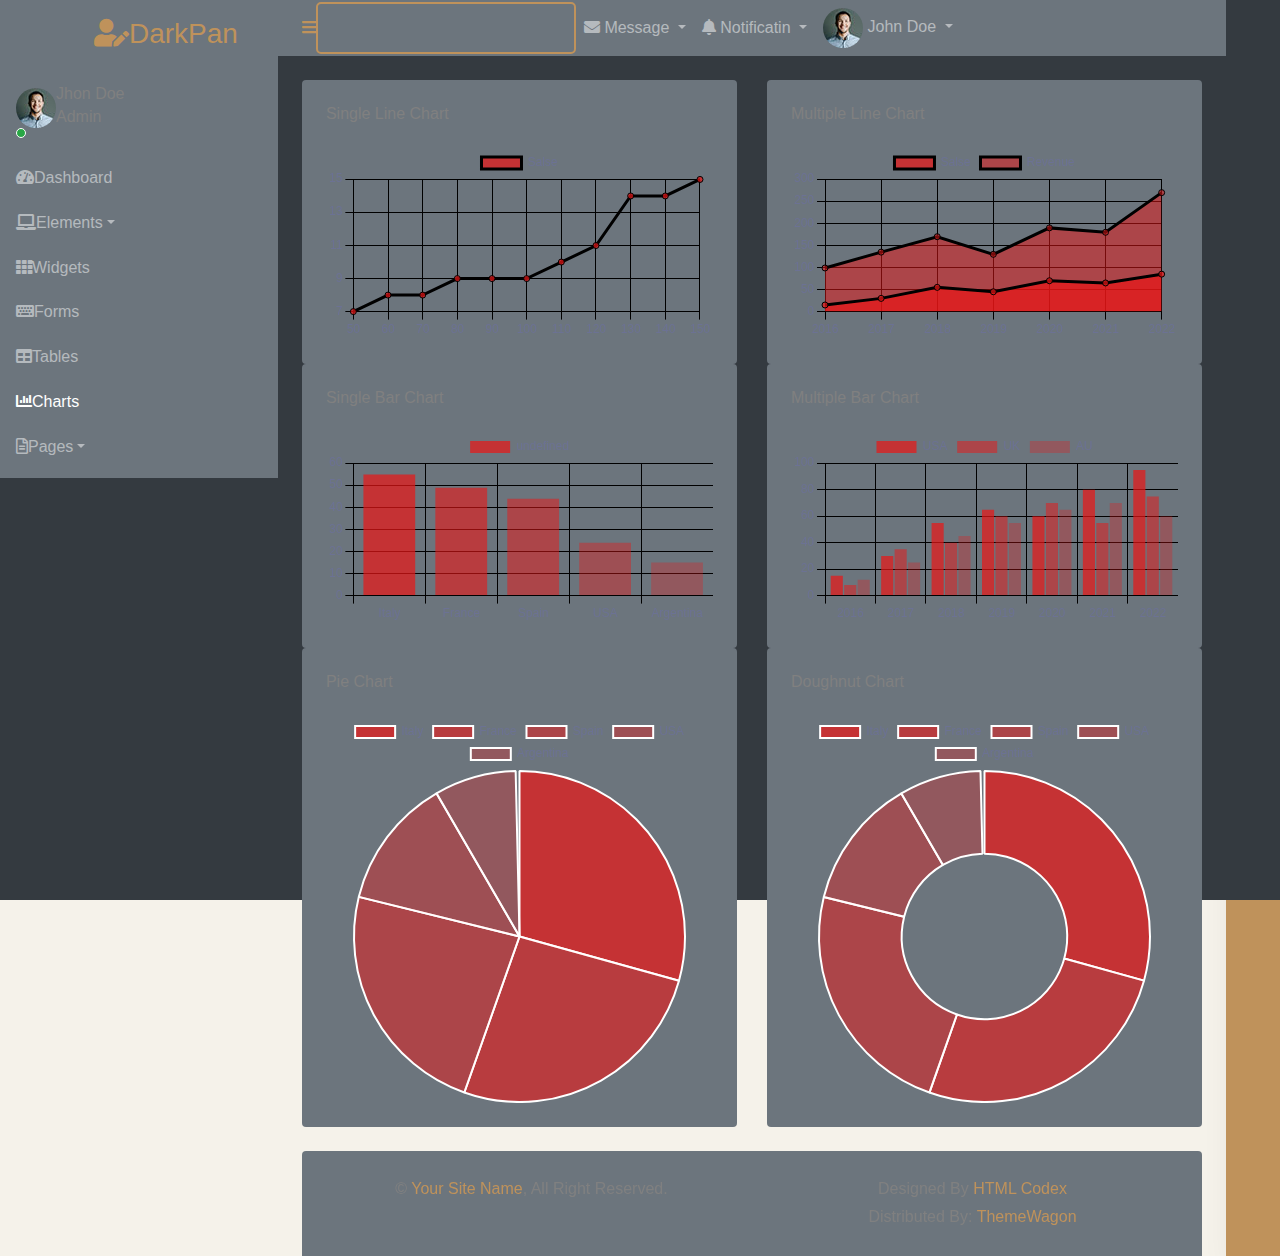
<file: chart.html>
<!DOCTYPE html>
<html lang="en">

<head>
    <meta charset="utf-8">
    <title>DarkPan - Bootstrap 5 Admin Template</title>
    <meta content="width=device-width, initial-scale=1.0" name="viewport">
    <meta content="" name="keywords">
    <meta content="" name="description">

    <!-- Favicon -->
    <link href="img/favicon.ico" rel="icon">

    <!-- Google Web Fonts -->
    <link rel="preconnect" href="https://fonts.googleapis.com">
    <link rel="preconnect" href="https://fonts.gstatic.com" crossorigin>
    <link href="https://fonts.googleapis.com/css2?family=Open+Sans:wght@400;600&family=Roboto:wght@500;700&display=swap" rel="stylesheet"> 
    
    <!-- Icon Font Stylesheet -->
    <link href="https://cdnjs.cloudflare.com/ajax/libs/font-awesome/5.10.0/css/all.min.css" rel="stylesheet">
    <link href="https://cdn.jsdelivr.net/npm/bootstrap-icons@1.4.1/font/bootstrap-icons.css" rel="stylesheet">

    <!-- Libraries Stylesheet -->
    <link href="lib/owlcarousel/assets/owl.carousel.min.css" rel="stylesheet">
    <link href="lib/tempusdominus/css/tempusdominus-bootstrap-4.min.css" rel="stylesheet" />

    <!-- Customized Bootstrap Stylesheet -->
    <link href="css/bootstrap.min.css" rel="stylesheet">

    <!-- Template Stylesheet -->
    <link href="css/style.css" rel="stylesheet">
</head>

<body>
    <div class="container-fluid position-relative d-flex p-0">
        <!-- Spinner Start -->
        <div id="spinner" class="show bg-dark position-fixed translate-middle w-100 vh-100 top-50 start-50 d-flex align-items-center justify-content-center">
            <div class="spinner-border text-primary" style="width: 3rem; height: 3rem;" role="status">
                <span class="sr-only">Loading...</span>
            </div>
        </div>
        <!-- Spinner End -->


        <!-- Sidebar Start -->
        <div class="sidebar pe-4 pb-3">
            <nav class="navbar bg-secondary navbar-dark">
                <a href="index.html" class="navbar-brand mx-4 mb-3">
                    <h3 class="text-primary"><i class="fa fa-user-edit me-2"></i>DarkPan</h3>
                </a>
                <div class="d-flex align-items-center ms-4 mb-4">
                    <div class="position-relative">
                        <img class="rounded-circle" src="img/user.jpg" alt="" style="width: 40px; height: 40px;">
                        <div class="bg-success rounded-circle border border-2 border-white position-absolute end-0 bottom-0 p-1"></div>
                    </div>
                    <div class="ms-3">
                        <h6 class="mb-0">Jhon Doe</h6>
                        <span>Admin</span>
                    </div>
                </div>
                <div class="navbar-nav w-100">
                    <a href="index.html" class="nav-item nav-link"><i class="fa fa-tachometer-alt me-2"></i>Dashboard</a>
                    <div class="nav-item dropdown">
                        <a href="#" class="nav-link dropdown-toggle" data-bs-toggle="dropdown"><i class="fa fa-laptop me-2"></i>Elements</a>
                        <div class="dropdown-menu bg-transparent border-0">
                            <a href="button.html" class="dropdown-item">Buttons</a>
                            <a href="typography.html" class="dropdown-item">Typography</a>
                            <a href="element.html" class="dropdown-item">Other Elements</a>
                        </div>
                    </div>
                    <a href="widget.html" class="nav-item nav-link"><i class="fa fa-th me-2"></i>Widgets</a>
                    <a href="form.html" class="nav-item nav-link"><i class="fa fa-keyboard me-2"></i>Forms</a>
                    <a href="table.html" class="nav-item nav-link"><i class="fa fa-table me-2"></i>Tables</a>
                    <a href="chart.html" class="nav-item nav-link active"><i class="fa fa-chart-bar me-2"></i>Charts</a>
                    <div class="nav-item dropdown">
                        <a href="#" class="nav-link dropdown-toggle" data-bs-toggle="dropdown"><i class="far fa-file-alt me-2"></i>Pages</a>
                        <div class="dropdown-menu bg-transparent border-0">
                            <a href="signin.html" class="dropdown-item">Sign In</a>
                            <a href="signup.html" class="dropdown-item">Sign Up</a>
                            <a href="404.html" class="dropdown-item">404 Error</a>
                            <a href="blank.html" class="dropdown-item">Blank Page</a>
                        </div>
                    </div>
                </div>
            </nav>
        </div>
        <!-- Sidebar End -->


        <!-- Content Start -->
        <div class="content">
            <!-- Navbar Start -->
            <nav class="navbar navbar-expand bg-secondary navbar-dark sticky-top px-4 py-0">
                <a href="index.html" class="navbar-brand d-flex d-lg-none me-4">
                    <h2 class="text-primary mb-0"><i class="fa fa-user-edit"></i></h2>
                </a>
                <a href="#" class="sidebar-toggler flex-shrink-0">
                    <i class="fa fa-bars"></i>
                </a>
                <form class="d-none d-md-flex ms-4">
                    <input class="form-control bg-dark border-0" type="search" placeholder="Search">
                </form>
                <div class="navbar-nav align-items-center ms-auto">
                    <div class="nav-item dropdown">
                        <a href="#" class="nav-link dropdown-toggle" data-bs-toggle="dropdown">
                            <i class="fa fa-envelope me-lg-2"></i>
                            <span class="d-none d-lg-inline-flex">Message</span>
                        </a>
                        <div class="dropdown-menu dropdown-menu-end bg-secondary border-0 rounded-0 rounded-bottom m-0">
                            <a href="#" class="dropdown-item">
                                <div class="d-flex align-items-center">
                                    <img class="rounded-circle" src="img/user.jpg" alt="" style="width: 40px; height: 40px;">
                                    <div class="ms-2">
                                        <h6 class="fw-normal mb-0">Jhon send you a message</h6>
                                        <small>15 minutes ago</small>
                                    </div>
                                </div>
                            </a>
                            <hr class="dropdown-divider">
                            <a href="#" class="dropdown-item">
                                <div class="d-flex align-items-center">
                                    <img class="rounded-circle" src="img/user.jpg" alt="" style="width: 40px; height: 40px;">
                                    <div class="ms-2">
                                        <h6 class="fw-normal mb-0">Jhon send you a message</h6>
                                        <small>15 minutes ago</small>
                                    </div>
                                </div>
                            </a>
                            <hr class="dropdown-divider">
                            <a href="#" class="dropdown-item">
                                <div class="d-flex align-items-center">
                                    <img class="rounded-circle" src="img/user.jpg" alt="" style="width: 40px; height: 40px;">
                                    <div class="ms-2">
                                        <h6 class="fw-normal mb-0">Jhon send you a message</h6>
                                        <small>15 minutes ago</small>
                                    </div>
                                </div>
                            </a>
                            <hr class="dropdown-divider">
                            <a href="#" class="dropdown-item text-center">See all message</a>
                        </div>
                    </div>
                    <div class="nav-item dropdown">
                        <a href="#" class="nav-link dropdown-toggle" data-bs-toggle="dropdown">
                            <i class="fa fa-bell me-lg-2"></i>
                            <span class="d-none d-lg-inline-flex">Notificatin</span>
                        </a>
                        <div class="dropdown-menu dropdown-menu-end bg-secondary border-0 rounded-0 rounded-bottom m-0">
                            <a href="#" class="dropdown-item">
                                <h6 class="fw-normal mb-0">Profile updated</h6>
                                <small>15 minutes ago</small>
                            </a>
                            <hr class="dropdown-divider">
                            <a href="#" class="dropdown-item">
                                <h6 class="fw-normal mb-0">New user added</h6>
                                <small>15 minutes ago</small>
                            </a>
                            <hr class="dropdown-divider">
                            <a href="#" class="dropdown-item">
                                <h6 class="fw-normal mb-0">Password changed</h6>
                                <small>15 minutes ago</small>
                            </a>
                            <hr class="dropdown-divider">
                            <a href="#" class="dropdown-item text-center">See all notifications</a>
                        </div>
                    </div>
                    <div class="nav-item dropdown">
                        <a href="#" class="nav-link dropdown-toggle" data-bs-toggle="dropdown">
                            <img class="rounded-circle me-lg-2" src="img/user.jpg" alt="" style="width: 40px; height: 40px;">
                            <span class="d-none d-lg-inline-flex">John Doe</span>
                        </a>
                        <div class="dropdown-menu dropdown-menu-end bg-secondary border-0 rounded-0 rounded-bottom m-0">
                            <a href="#" class="dropdown-item">My Profile</a>
                            <a href="#" class="dropdown-item">Settings</a>
                            <a href="#" class="dropdown-item">Log Out</a>
                        </div>
                    </div>
                </div>
            </nav>
            <!-- Navbar End -->


            <!-- Chart Start -->
            <div class="container-fluid pt-4 px-4">
                <div class="row g-4">
                    <div class="col-sm-12 col-xl-6">
                        <div class="bg-secondary rounded h-100 p-4">
                            <h6 class="mb-4">Single Line Chart</h6>
                            <canvas id="line-chart"></canvas>
                        </div>
                    </div>
                    <div class="col-sm-12 col-xl-6">
                        <div class="bg-secondary rounded h-100 p-4">
                            <h6 class="mb-4">Multiple Line Chart</h6>
                            <canvas id="salse-revenue"></canvas>
                        </div>
                    </div>
                    <div class="col-sm-12 col-xl-6">
                        <div class="bg-secondary rounded h-100 p-4">
                            <h6 class="mb-4">Single Bar Chart</h6>
                            <canvas id="bar-chart"></canvas>
                        </div>
                    </div>
                    <div class="col-sm-12 col-xl-6">
                        <div class="bg-secondary rounded h-100 p-4">
                            <h6 class="mb-4">Multiple Bar Chart</h6>
                            <canvas id="worldwide-sales"></canvas>
                        </div>
                    </div>
                    <div class="col-sm-12 col-xl-6">
                        <div class="bg-secondary rounded h-100 p-4">
                            <h6 class="mb-4">Pie Chart</h6>
                            <canvas id="pie-chart"></canvas>
                        </div>
                    </div>
                    <div class="col-sm-12 col-xl-6">
                        <div class="bg-secondary rounded h-100 p-4">
                            <h6 class="mb-4">Doughnut Chart</h6>
                            <canvas id="doughnut-chart"></canvas>
                        </div>
                    </div>
                </div>
            </div>
            <!-- Chart End -->


            <!-- Footer Start -->
            <div class="container-fluid pt-4 px-4">
                <div class="bg-secondary rounded-top p-4">
                    <div class="row">
                        <div class="col-12 col-sm-6 text-center text-sm-start">
                            &copy; <a href="#">Your Site Name</a>, All Right Reserved. 
                        </div>
                        <div class="col-12 col-sm-6 text-center text-sm-end">
                            <!--/*** This template is free as long as you keep the footer author’s credit link/attribution link/backlink. If you'd like to use the template without the footer author’s credit link/attribution link/backlink, you can purchase the Credit Removal License from "https://htmlcodex.com/credit-removal". Thank you for your support. ***/-->
                            Designed By <a href="https://htmlcodex.com">HTML Codex</a>
                            <br>Distributed By: <a href="https://themewagon.com" target="_blank">ThemeWagon</a>
                        </div>
                    </div>
                </div>
            </div>
            <!-- Footer End -->
        </div>
        <!-- Content End -->


        <!-- Back to Top -->
        <a href="#" class="btn btn-lg btn-primary btn-lg-square back-to-top"><i class="bi bi-arrow-up"></i></a>
    </div>

    <!-- JavaScript Libraries -->
    <script src="https://code.jquery.com/jquery-3.4.1.min.js"></script>
    <script src="https://cdn.jsdelivr.net/npm/bootstrap@5.0.0/dist/js/bootstrap.bundle.min.js"></script>
    <script src="lib/chart/chart.min.js"></script>
    <script src="lib/easing/easing.min.js"></script>
    <script src="lib/waypoints/waypoints.min.js"></script>
    <script src="lib/owlcarousel/owl.carousel.min.js"></script>
    <script src="lib/tempusdominus/js/moment.min.js"></script>
    <script src="lib/tempusdominus/js/moment-timezone.min.js"></script>
    <script src="lib/tempusdominus/js/tempusdominus-bootstrap-4.min.js"></script>

    <!-- Template Javascript -->
    <script src="js/main.js"></script>
</body>

</html>
</file>
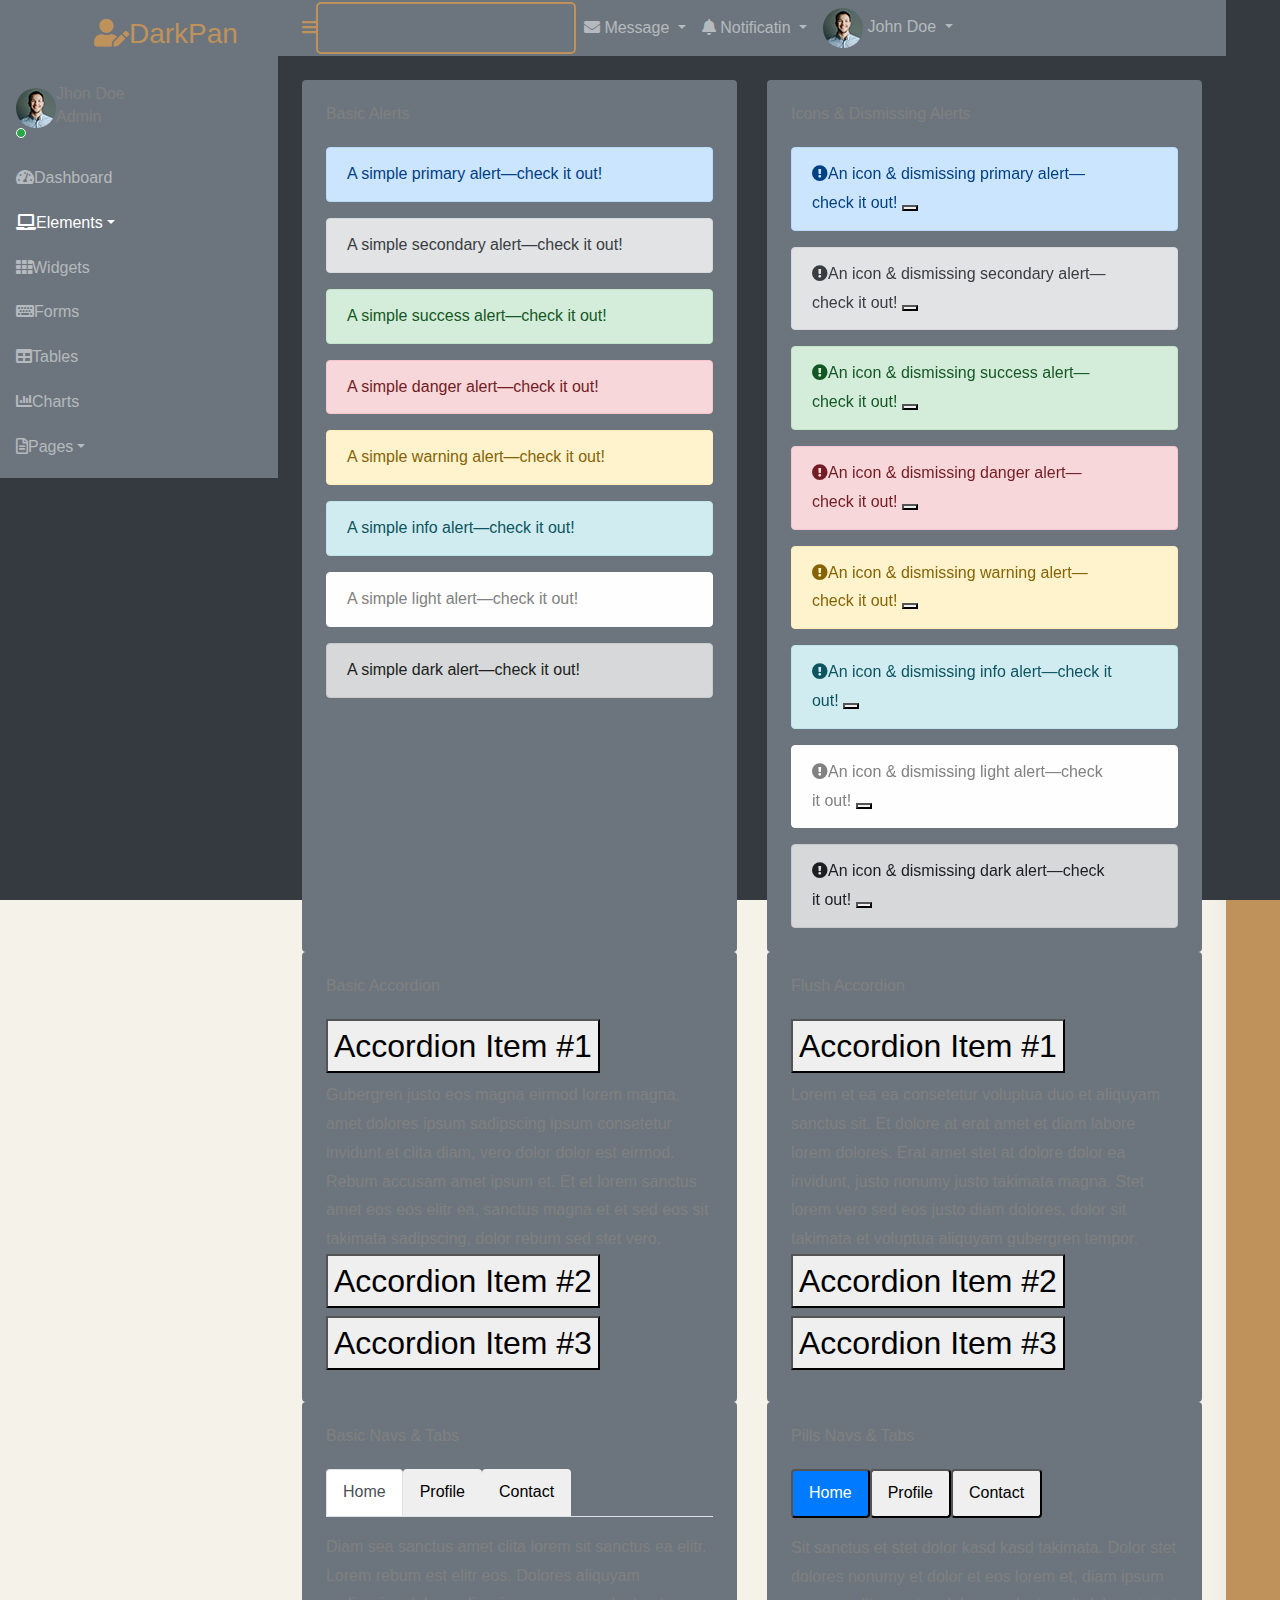
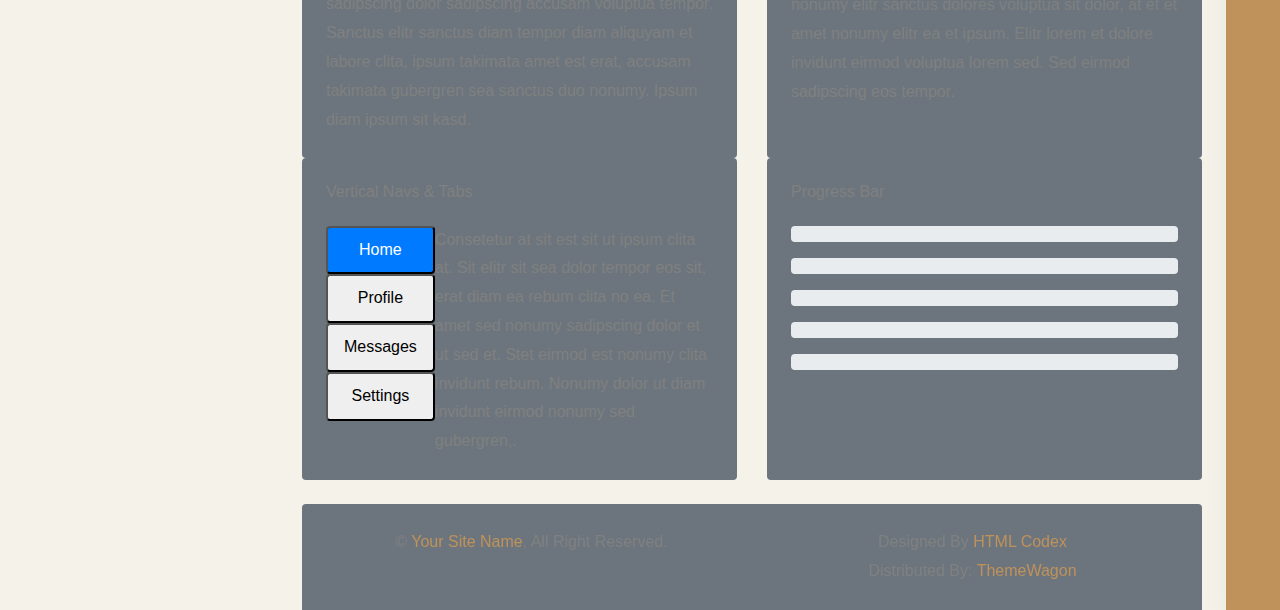
<file: element.html>
<!DOCTYPE html>
<html lang="en">

<head>
    <meta charset="utf-8">
    <title>DarkPan - Bootstrap 5 Admin Template</title>
    <meta content="width=device-width, initial-scale=1.0" name="viewport">
    <meta content="" name="keywords">
    <meta content="" name="description">

    <!-- Favicon -->
    <link href="img/favicon.ico" rel="icon">

    <!-- Google Web Fonts -->
    <link rel="preconnect" href="https://fonts.googleapis.com">
    <link rel="preconnect" href="https://fonts.gstatic.com" crossorigin>
    <link href="https://fonts.googleapis.com/css2?family=Open+Sans:wght@400;600&family=Roboto:wght@500;700&display=swap" rel="stylesheet"> 
    
    <!-- Icon Font Stylesheet -->
    <link href="https://cdnjs.cloudflare.com/ajax/libs/font-awesome/5.10.0/css/all.min.css" rel="stylesheet">
    <link href="https://cdn.jsdelivr.net/npm/bootstrap-icons@1.4.1/font/bootstrap-icons.css" rel="stylesheet">

    <!-- Libraries Stylesheet -->
    <link href="lib/owlcarousel/assets/owl.carousel.min.css" rel="stylesheet">
    <link href="lib/tempusdominus/css/tempusdominus-bootstrap-4.min.css" rel="stylesheet" />

    <!-- Customized Bootstrap Stylesheet -->
    <link href="css/bootstrap.min.css" rel="stylesheet">

    <!-- Template Stylesheet -->
    <link href="css/style.css" rel="stylesheet">
</head>

<body>
    <div class="container-fluid position-relative d-flex p-0">
        <!-- Spinner Start -->
        <div id="spinner" class="show bg-dark position-fixed translate-middle w-100 vh-100 top-50 start-50 d-flex align-items-center justify-content-center">
            <div class="spinner-border text-primary" style="width: 3rem; height: 3rem;" role="status">
                <span class="sr-only">Loading...</span>
            </div>
        </div>
        <!-- Spinner End -->


        <!-- Sidebar Start -->
        <div class="sidebar pe-4 pb-3">
            <nav class="navbar bg-secondary navbar-dark">
                <a href="index.html" class="navbar-brand mx-4 mb-3">
                    <h3 class="text-primary"><i class="fa fa-user-edit me-2"></i>DarkPan</h3>
                </a>
                <div class="d-flex align-items-center ms-4 mb-4">
                    <div class="position-relative">
                        <img class="rounded-circle" src="img/user.jpg" alt="" style="width: 40px; height: 40px;">
                        <div class="bg-success rounded-circle border border-2 border-white position-absolute end-0 bottom-0 p-1"></div>
                    </div>
                    <div class="ms-3">
                        <h6 class="mb-0">Jhon Doe</h6>
                        <span>Admin</span>
                    </div>
                </div>
                <div class="navbar-nav w-100">
                    <a href="index.html" class="nav-item nav-link"><i class="fa fa-tachometer-alt me-2"></i>Dashboard</a>
                    <div class="nav-item dropdown">
                        <a href="#" class="nav-link dropdown-toggle active" data-bs-toggle="dropdown"><i class="fa fa-laptop me-2"></i>Elements</a>
                        <div class="dropdown-menu bg-transparent border-0">
                            <a href="button.html" class="dropdown-item">Buttons</a>
                            <a href="typography.html" class="dropdown-item">Typography</a>
                            <a href="element.html" class="dropdown-item active">Other Elements</a>
                        </div>
                    </div>
                    <a href="widget.html" class="nav-item nav-link"><i class="fa fa-th me-2"></i>Widgets</a>
                    <a href="form.html" class="nav-item nav-link"><i class="fa fa-keyboard me-2"></i>Forms</a>
                    <a href="table.html" class="nav-item nav-link"><i class="fa fa-table me-2"></i>Tables</a>
                    <a href="chart.html" class="nav-item nav-link"><i class="fa fa-chart-bar me-2"></i>Charts</a>
                    <div class="nav-item dropdown">
                        <a href="#" class="nav-link dropdown-toggle" data-bs-toggle="dropdown"><i class="far fa-file-alt me-2"></i>Pages</a>
                        <div class="dropdown-menu bg-transparent border-0">
                            <a href="signin.html" class="dropdown-item">Sign In</a>
                            <a href="signup.html" class="dropdown-item">Sign Up</a>
                            <a href="404.html" class="dropdown-item">404 Error</a>
                            <a href="blank.html" class="dropdown-item">Blank Page</a>
                        </div>
                    </div>
                </div>
            </nav>
        </div>
        <!-- Sidebar End -->


        <!-- Content Start -->
        <div class="content">
            <!-- Navbar Start -->
            <nav class="navbar navbar-expand bg-secondary navbar-dark sticky-top px-4 py-0">
                <a href="index.html" class="navbar-brand d-flex d-lg-none me-4">
                    <h2 class="text-primary mb-0"><i class="fa fa-user-edit"></i></h2>
                </a>
                <a href="#" class="sidebar-toggler flex-shrink-0">
                    <i class="fa fa-bars"></i>
                </a>
                <form class="d-none d-md-flex ms-4">
                    <input class="form-control bg-dark border-0" type="search" placeholder="Search">
                </form>
                <div class="navbar-nav align-items-center ms-auto">
                    <div class="nav-item dropdown">
                        <a href="#" class="nav-link dropdown-toggle" data-bs-toggle="dropdown">
                            <i class="fa fa-envelope me-lg-2"></i>
                            <span class="d-none d-lg-inline-flex">Message</span>
                        </a>
                        <div class="dropdown-menu dropdown-menu-end bg-secondary border-0 rounded-0 rounded-bottom m-0">
                            <a href="#" class="dropdown-item">
                                <div class="d-flex align-items-center">
                                    <img class="rounded-circle" src="img/user.jpg" alt="" style="width: 40px; height: 40px;">
                                    <div class="ms-2">
                                        <h6 class="fw-normal mb-0">Jhon send you a message</h6>
                                        <small>15 minutes ago</small>
                                    </div>
                                </div>
                            </a>
                            <hr class="dropdown-divider">
                            <a href="#" class="dropdown-item">
                                <div class="d-flex align-items-center">
                                    <img class="rounded-circle" src="img/user.jpg" alt="" style="width: 40px; height: 40px;">
                                    <div class="ms-2">
                                        <h6 class="fw-normal mb-0">Jhon send you a message</h6>
                                        <small>15 minutes ago</small>
                                    </div>
                                </div>
                            </a>
                            <hr class="dropdown-divider">
                            <a href="#" class="dropdown-item">
                                <div class="d-flex align-items-center">
                                    <img class="rounded-circle" src="img/user.jpg" alt="" style="width: 40px; height: 40px;">
                                    <div class="ms-2">
                                        <h6 class="fw-normal mb-0">Jhon send you a message</h6>
                                        <small>15 minutes ago</small>
                                    </div>
                                </div>
                            </a>
                            <hr class="dropdown-divider">
                            <a href="#" class="dropdown-item text-center">See all message</a>
                        </div>
                    </div>
                    <div class="nav-item dropdown">
                        <a href="#" class="nav-link dropdown-toggle" data-bs-toggle="dropdown">
                            <i class="fa fa-bell me-lg-2"></i>
                            <span class="d-none d-lg-inline-flex">Notificatin</span>
                        </a>
                        <div class="dropdown-menu dropdown-menu-end bg-secondary border-0 rounded-0 rounded-bottom m-0">
                            <a href="#" class="dropdown-item">
                                <h6 class="fw-normal mb-0">Profile updated</h6>
                                <small>15 minutes ago</small>
                            </a>
                            <hr class="dropdown-divider">
                            <a href="#" class="dropdown-item">
                                <h6 class="fw-normal mb-0">New user added</h6>
                                <small>15 minutes ago</small>
                            </a>
                            <hr class="dropdown-divider">
                            <a href="#" class="dropdown-item">
                                <h6 class="fw-normal mb-0">Password changed</h6>
                                <small>15 minutes ago</small>
                            </a>
                            <hr class="dropdown-divider">
                            <a href="#" class="dropdown-item text-center">See all notifications</a>
                        </div>
                    </div>
                    <div class="nav-item dropdown">
                        <a href="#" class="nav-link dropdown-toggle" data-bs-toggle="dropdown">
                            <img class="rounded-circle me-lg-2" src="img/user.jpg" alt="" style="width: 40px; height: 40px;">
                            <span class="d-none d-lg-inline-flex">John Doe</span>
                        </a>
                        <div class="dropdown-menu dropdown-menu-end bg-secondary border-0 rounded-0 rounded-bottom m-0">
                            <a href="#" class="dropdown-item">My Profile</a>
                            <a href="#" class="dropdown-item">Settings</a>
                            <a href="#" class="dropdown-item">Log Out</a>
                        </div>
                    </div>
                </div>
            </nav>
            <!-- Navbar End -->


            <!-- Other Elements Start -->
            <div class="container-fluid pt-4 px-4">
                <div class="row g-4">
                    <div class="col-sm-12 col-xl-6">
                        <div class="bg-secondary rounded h-100 p-4">
                            <h6 class="mb-4">Basic Alerts</h6>
                            <div class="alert alert-primary" role="alert">
                                A simple primary alert—check it out!
                            </div>
                            <div class="alert alert-secondary" role="alert">
                                A simple secondary alert—check it out!
                            </div>
                            <div class="alert alert-success" role="alert">
                                A simple success alert—check it out!
                            </div>
                            <div class="alert alert-danger" role="alert">
                                A simple danger alert—check it out!
                            </div>
                            <div class="alert alert-warning" role="alert">
                                A simple warning alert—check it out!
                            </div>
                            <div class="alert alert-info" role="alert">
                                A simple info alert—check it out!
                            </div>
                            <div class="alert alert-light" role="alert">
                                A simple light alert—check it out!
                            </div>
                            <div class="alert alert-dark mb-0" role="alert">
                                A simple dark alert—check it out!
                            </div>
                        </div>
                    </div>
                    <div class="col-sm-12 col-xl-6">
                        <div class="bg-secondary rounded h-100 p-4">
                            <h6 class="mb-4">Icons & Dismissing Alerts</h6>
                            <div class="alert alert-primary alert-dismissible fade show" role="alert">
                                <i class="fa fa-exclamation-circle me-2"></i>An icon & dismissing primary alert—check it out!
                                <button type="button" class="btn-close" data-bs-dismiss="alert" aria-label="Close"></button>
                            </div>
                            <div class="alert alert-secondary alert-dismissible fade show" role="alert">
                                <i class="fa fa-exclamation-circle me-2"></i>An icon & dismissing secondary alert—check it out!
                                <button type="button" class="btn-close" data-bs-dismiss="alert" aria-label="Close"></button>
                            </div>
                            <div class="alert alert-success alert-dismissible fade show" role="alert">
                                <i class="fa fa-exclamation-circle me-2"></i>An icon & dismissing success alert—check it out!
                                <button type="button" class="btn-close" data-bs-dismiss="alert" aria-label="Close"></button>
                            </div>
                            <div class="alert alert-danger alert-dismissible fade show" role="alert">
                                <i class="fa fa-exclamation-circle me-2"></i>An icon & dismissing danger alert—check it out!
                                <button type="button" class="btn-close" data-bs-dismiss="alert" aria-label="Close"></button>
                            </div>
                            <div class="alert alert-warning alert-dismissible fade show" role="alert">
                                <i class="fa fa-exclamation-circle me-2"></i>An icon & dismissing warning alert—check it out!
                                <button type="button" class="btn-close" data-bs-dismiss="alert" aria-label="Close"></button>
                            </div>
                            <div class="alert alert-info alert-dismissible fade show" role="alert">
                                <i class="fa fa-exclamation-circle me-2"></i>An icon & dismissing info alert—check it out!
                                <button type="button" class="btn-close" data-bs-dismiss="alert" aria-label="Close"></button>
                            </div>
                            <div class="alert alert-light alert-dismissible fade show" role="alert">
                                <i class="fa fa-exclamation-circle me-2"></i>An icon & dismissing light alert—check it out!
                                <button type="button" class="btn-close" data-bs-dismiss="alert" aria-label="Close"></button>
                            </div>
                            <div class="alert alert-dark alert-dismissible fade show mb-0" role="alert">
                                <i class="fa fa-exclamation-circle me-2"></i>An icon & dismissing dark alert—check it out!
                                <button type="button" class="btn-close" data-bs-dismiss="alert" aria-label="Close"></button>
                            </div>
                        </div>
                    </div>
                    <div class="col-sm-12 col-xl-6">
                        <div class="bg-secondary rounded h-100 p-4">
                            <h6 class="mb-4">Basic Accordion</h6>
                            <div class="accordion" id="accordionExample">
                                <div class="accordion-item bg-transparent">
                                    <h2 class="accordion-header" id="headingOne">
                                        <button class="accordion-button" type="button" data-bs-toggle="collapse"
                                            data-bs-target="#collapseOne" aria-expanded="true"
                                            aria-controls="collapseOne">
                                            Accordion Item #1
                                        </button>
                                    </h2>
                                    <div id="collapseOne" class="accordion-collapse collapse show"
                                        aria-labelledby="headingOne" data-bs-parent="#accordionExample">
                                        <div class="accordion-body">
                                            Gubergren justo eos magna eirmod lorem magna, amet dolores ipsum sadipscing ipsum consetetur invidunt et clita diam, vero dolor dolor est eirmod. Rebum accusam amet ipsum et. Et et lorem sanctus amet eos eos elitr ea, sanctus magna et et sed eos sit takimata sadipscing, dolor rebum sed stet vero.
                                        </div>
                                    </div>
                                </div>
                                <div class="accordion-item bg-transparent">
                                    <h2 class="accordion-header" id="headingTwo">
                                        <button class="accordion-button collapsed" type="button"
                                            data-bs-toggle="collapse" data-bs-target="#collapseTwo"
                                            aria-expanded="false" aria-controls="collapseTwo">
                                            Accordion Item #2
                                        </button>
                                    </h2>
                                    <div id="collapseTwo" class="accordion-collapse collapse"
                                        aria-labelledby="headingTwo" data-bs-parent="#accordionExample">
                                        <div class="accordion-body">
                                            Voluptua sit dolores consetetur ea et diam est et takimata. Et erat sadipscing dolores et stet diam ut ut diam, sit aliquyam no magna et dolore lorem dolor sit. Lorem lorem sed sed duo, eirmod sit diam ipsum sit erat, lorem sit dolor diam amet ea aliquyam tempor rebum invidunt,.
                                        </div>
                                    </div>
                                </div>
                                <div class="accordion-item bg-transparent">
                                    <h2 class="accordion-header" id="headingThree">
                                        <button class="accordion-button collapsed" type="button"
                                            data-bs-toggle="collapse" data-bs-target="#collapseThree"
                                            aria-expanded="false" aria-controls="collapseThree">
                                            Accordion Item #3
                                        </button>
                                    </h2>
                                    <div id="collapseThree" class="accordion-collapse collapse"
                                        aria-labelledby="headingThree" data-bs-parent="#accordionExample">
                                        <div class="accordion-body">
                                            Dolore eos dolor tempor justo sea eos amet eos kasd dolor, et diam tempor lorem dolores vero. Stet dolore gubergren nonumy diam. Consetetur sit takimata magna invidunt, dolore sea amet consetetur ea et rebum, invidunt et amet sit sea. Dolor eirmod sed magna sadipscing sadipscing lorem lorem sed, sit lorem.
                                        </div>
                                    </div>
                                </div>
                            </div>
                        </div>
                    </div>
                    <div class="col-sm-12 col-xl-6">
                        <div class="bg-secondary rounded h-100 p-4">
                            <h6 class="mb-4">Flush Accordion</h6>
                            <div class="accordion accordion-flush" id="accordionFlushExample">
                                <div class="accordion-item bg-transparent">
                                    <h2 class="accordion-header" id="flush-headingOne">
                                        <button class="accordion-button" type="button"
                                            data-bs-toggle="collapse" data-bs-target="#flush-collapseOne"
                                            aria-expanded="true" aria-controls="flush-collapseOne">
                                            Accordion Item #1
                                        </button>
                                    </h2>
                                    <div id="flush-collapseOne" class="accordion-collapse collapse show"
                                        aria-labelledby="flush-headingOne" data-bs-parent="#accordionFlushExample">
                                        <div class="accordion-body">
                                            Lorem et ea ea consetetur voluptua duo et aliquyam sanctus sit. Et dolore at erat amet et diam labore lorem dolores. Erat amet stet at dolore dolor ea invidunt, justo nonumy justo takimata magna. Stet lorem vero sed eos justo diam dolores, dolor sit takimata et voluptua aliquyam gubergren tempor.
                                        </div>
                                    </div>
                                </div>
                                <div class="accordion-item bg-transparent">
                                    <h2 class="accordion-header" id="flush-headingTwo">
                                        <button class="accordion-button collapsed" type="button"
                                            data-bs-toggle="collapse" data-bs-target="#flush-collapseTwo"
                                            aria-expanded="false" aria-controls="flush-collapseTwo">
                                            Accordion Item #2
                                        </button>
                                    </h2>
                                    <div id="flush-collapseTwo" class="accordion-collapse collapse"
                                        aria-labelledby="flush-headingTwo" data-bs-parent="#accordionFlushExample">
                                        <div class="accordion-body">
                                            Sea diam dolore aliquyam aliquyam diam et consetetur et. Accusam amet no invidunt invidunt et consetetur, magna ut nonumy kasd erat tempor dolor et. Diam magna dolor sed amet duo dolores magna vero. Amet sit sadipscing ea diam clita lorem sit. Vero et et et tempor diam. Ipsum eirmod sit.
                                        </div>
                                    </div>
                                </div>
                                <div class="accordion-item bg-transparent">
                                    <h2 class="accordion-header" id="flush-headingThree">
                                        <button class="accordion-button collapsed" type="button"
                                            data-bs-toggle="collapse" data-bs-target="#flush-collapseThree"
                                            aria-expanded="false" aria-controls="flush-collapseThree">
                                            Accordion Item #3
                                        </button>
                                    </h2>
                                    <div id="flush-collapseThree" class="accordion-collapse collapse"
                                        aria-labelledby="flush-headingThree" data-bs-parent="#accordionFlushExample">
                                        <div class="accordion-body">
                                            Sea sea sit sanctus magna gubergren kasd, magna justo ea lorem lorem. Elitr aliquyam ipsum clita consetetur duo at nonumy invidunt, invidunt eos dolore vero sit amet amet magna tempor clita, takimata diam justo stet erat et vero erat. Sit ipsum eirmod sea ut vero dolores sea clita nonumy, no.
                                        </div>
                                    </div>
                                </div>
                            </div>
                        </div>
                    </div>
                    <div class="col-sm-12 col-xl-6">
                        <div class="bg-secondary rounded h-100 p-4">
                            <h6 class="mb-4">Basic Navs & Tabs</h6>
                            <nav>
                                <div class="nav nav-tabs" id="nav-tab" role="tablist">
                                    <button class="nav-link active" id="nav-home-tab" data-bs-toggle="tab"
                                        data-bs-target="#nav-home" type="button" role="tab" aria-controls="nav-home"
                                        aria-selected="true">Home</button>
                                    <button class="nav-link" id="nav-profile-tab" data-bs-toggle="tab"
                                        data-bs-target="#nav-profile" type="button" role="tab"
                                        aria-controls="nav-profile" aria-selected="false">Profile</button>
                                    <button class="nav-link" id="nav-contact-tab" data-bs-toggle="tab"
                                        data-bs-target="#nav-contact" type="button" role="tab"
                                        aria-controls="nav-contact" aria-selected="false">Contact</button>
                                </div>
                            </nav>
                            <div class="tab-content pt-3" id="nav-tabContent">
                                <div class="tab-pane fade show active" id="nav-home" role="tabpanel" aria-labelledby="nav-home-tab">
                                    Diam sea sanctus amet clita lorem sit sanctus ea elitr. Lorem rebum est elitr eos. Dolores aliquyam sadipscing dolor sadipscing accusam voluptua tempor. Sanctus elitr sanctus diam tempor diam aliquyam et labore clita, ipsum takimata amet est erat, accusam takimata gubergren sea sanctus duo nonumy. Ipsum diam ipsum sit kasd.
                                </div>
                                <div class="tab-pane fade" id="nav-profile" role="tabpanel" aria-labelledby="nav-profile-tab">
                                    Sanctus vero sit kasd sea gubergren takimata consetetur elitr elitr, consetetur sadipscing takimata ipsum dolores. Accusam duo accusam et labore ea elitr ipsum tempor sit, dolore aliquyam ipsum sit amet sit. Et dolore ipsum labore invidunt rebum. Sed dolore gubergren sanctus vero diam lorem rebum elitr, erat diam dolor clita.
                                </div>
                                <div class="tab-pane fade" id="nav-contact" role="tabpanel" aria-labelledby="nav-contact-tab">
                                    Sit consetetur eirmod lorem ea magna sadipscing ipsum elitr invidunt, dolores lorem erat ipsum ut aliquyam eos lorem sed. Nonumy aliquyam ea justo eos dolores dolores duo dolores. Aliquyam dolor sea dolores sit takimata no erat vero. At lorem justo tempor lorem duo, stet kasd aliquyam ipsum voluptua labore at.
                                </div>
                            </div>
                        </div>
                    </div>
                    <div class="col-sm-12 col-xl-6">
                        <div class="bg-secondary rounded h-100 p-4">
                            <h6 class="mb-4">Pills Navs & Tabs</h6>
                            <ul class="nav nav-pills mb-3" id="pills-tab" role="tablist">
                                <li class="nav-item" role="presentation">
                                    <button class="nav-link active" id="pills-home-tab" data-bs-toggle="pill"
                                        data-bs-target="#pills-home" type="button" role="tab" aria-controls="pills-home"
                                        aria-selected="true">Home</button>
                                </li>
                                <li class="nav-item" role="presentation">
                                    <button class="nav-link" id="pills-profile-tab" data-bs-toggle="pill"
                                        data-bs-target="#pills-profile" type="button" role="tab"
                                        aria-controls="pills-profile" aria-selected="false">Profile</button>
                                </li>
                                <li class="nav-item" role="presentation">
                                    <button class="nav-link" id="pills-contact-tab" data-bs-toggle="pill"
                                        data-bs-target="#pills-contact" type="button" role="tab"
                                        aria-controls="pills-contact" aria-selected="false">Contact</button>
                                </li>
                            </ul>
                            <div class="tab-content" id="pills-tabContent">
                                <div class="tab-pane fade show active" id="pills-home" role="tabpanel" aria-labelledby="pills-home-tab">
                                    Sit sanctus et stet dolor kasd kasd takimata. Dolor stet dolores nonumy et dolor et eos lorem et, diam ipsum nonumy elitr sanctus dolores voluptua sit dolor, at et et amet nonumy elitr ea et ipsum. Elitr lorem et dolore invidunt eirmod voluptua lorem sed. Sed eirmod sadipscing eos tempor.
                                </div>
                                <div class="tab-pane fade" id="pills-profile" role="tabpanel" aria-labelledby="pills-profile-tab">
                                    Invidunt rebum voluptua lorem eirmod dolore. Amet no sed sanctus lorem ea. Nonumy sit stet sit magna. Rebum rebum ipsum clita erat consetetur, sit dolor sit clita et amet. Est et clita dolore takimata, sea dolores tempor erat consetetur lorem. Consetetur sea sadipscing dolor et dolores et stet, tempor elitr.
                                </div>
                                <div class="tab-pane fade" id="pills-contact" role="tabpanel" aria-labelledby="pills-contact-tab">
                                    Et diam et est sed vero ipsum voluptua dolor et, sit eos justo ipsum no ipsum amet sed aliquyam dolore, ut ipsum sanctus et consetetur. Sit ea sit clita lorem ea gubergren. Et dolore vero sanctus voluptua ipsum sadipscing amet at. Et sed dolore voluptua dolor eos tempor, erat amet.
                                </div>
                            </div>
                        </div>
                    </div>
                    <div class="col-sm-12 col-xl-6">
                        <div class="bg-secondary rounded h-100 p-4">
                            <h6 class="mb-4">Vertical Navs & Tabs</h6>
                            <div class="d-flex align-items-start">
                                <div class="nav flex-column nav-pills me-3" id="v-pills-tab" role="tablist"
                                    aria-orientation="vertical">
                                    <button class="nav-link active" id="v-pills-home-tab" data-bs-toggle="pill"
                                        data-bs-target="#v-pills-home" type="button" role="tab"
                                        aria-controls="v-pills-home" aria-selected="true">Home</button>
                                    <button class="nav-link" id="v-pills-profile-tab" data-bs-toggle="pill"
                                        data-bs-target="#v-pills-profile" type="button" role="tab"
                                        aria-controls="v-pills-profile" aria-selected="false">Profile</button>
                                    <button class="nav-link" id="v-pills-messages-tab" data-bs-toggle="pill"
                                        data-bs-target="#v-pills-messages" type="button" role="tab"
                                        aria-controls="v-pills-messages" aria-selected="false">Messages</button>
                                    <button class="nav-link" id="v-pills-settings-tab" data-bs-toggle="pill"
                                        data-bs-target="#v-pills-settings" type="button" role="tab"
                                        aria-controls="v-pills-settings" aria-selected="false">Settings</button>
                                </div>
                                <div class="tab-content" id="v-pills-tabContent">
                                    <div class="tab-pane fade show active" id="v-pills-home" role="tabpanel" aria-labelledby="v-pills-home-tab">
                                        Consetetur at sit est sit ut ipsum clita at. Sit elitr sit sea dolor tempor eos sit, erat diam ea rebum clita no ea. Et amet sed nonumy sadipscing dolor et ut sed et. Stet eirmod est nonumy clita invidunt rebum. Nonumy dolor ut diam invidunt eirmod nonumy sed gubergren,.
                                    </div>
                                    <div class="tab-pane fade" id="v-pills-profile" role="tabpanel" aria-labelledby="v-pills-profile-tab">
                                        Tempor et kasd accusam duo et dolor no accusam dolore, dolor sed voluptua duo no, sit et stet lorem dolor ipsum tempor consetetur vero, consetetur est eos sit eirmod erat diam accusam sadipscing sit. Takimata erat ea eirmod tempor elitr dolore sadipscing kasd justo, elitr tempor sed eos sadipscing magna.
                                    </div>
                                    <div class="tab-pane fade" id="v-pills-messages" role="tabpanel" aria-labelledby="v-pills-messages-tab">
                                        Sed kasd kasd ea clita sed lorem amet tempor est voluptua, labore stet dolores gubergren clita lorem sed nonumy at. Dolores et ut erat voluptua. Est voluptua stet accusam rebum, elitr amet sit takimata sea eirmod. Sanctus elitr amet sit dolore sea stet et ut. Dolor et sanctus elitr ut.
                                    </div>
                                    <div class="tab-pane fade" id="v-pills-settings" role="tabpanel" aria-labelledby="v-pills-settings-tab">
                                        Sit et vero kasd sea et at, aliquyam takimata et et est, labore et takimata sed ut stet sanctus, nonumy dolor invidunt sit labore et, amet et dolor sit dolor tempor et dolor ipsum nonumy, accusam clita sadipscing ut et labore labore est, dolore accusam vero at est sit. Invidunt.
                                    </div>
                                </div>
                            </div>
                        </div>
                    </div>
                    <div class="col-sm-12 col-xl-6">
                        <div class="bg-secondary rounded h-100 p-4">
                            <h6 class="mb-4">Progress Bar</h6>
                            <div class="pg-bar mb-3">
                                <div class="progress">
                                    <div class="progress-bar progress-bar-striped" role="progressbar" aria-valuenow="10" aria-valuemin="0" aria-valuemax="100"></div>
                                </div>
                            </div>
                            <div class="pg-bar mb-3">
                                <div class="progress">
                                    <div class="progress-bar progress-bar-striped bg-success" role="progressbar" aria-valuenow="25" aria-valuemin="0" aria-valuemax="100"></div>
                                </div>
                            </div>
                            <div class="pg-bar mb-3">
                                <div class="progress">
                                    <div class="progress-bar progress-bar-striped bg-info" role="progressbar" aria-valuenow="50" aria-valuemin="0" aria-valuemax="100"></div>
                                </div>
                            </div>
                            <div class="pg-bar mb-3">
                                <div class="progress">
                                    <div class="progress-bar progress-bar-striped bg-warning" role="progressbar" aria-valuenow="75" aria-valuemin="0" aria-valuemax="100"></div>
                                </div>
                            </div>
                            <div class="pg-bar mb-0">
                                <div class="progress">
                                    <div class="progress-bar progress-bar-striped bg-danger" role="progressbar" aria-valuenow="100" aria-valuemin="0" aria-valuemax="100"></div>
                                </div>
                            </div>
                        </div>
                    </div>
                </div>
            </div>
            <!-- Other Elements End -->


            <!-- Footer Start -->
            <div class="container-fluid pt-4 px-4">
                <div class="bg-secondary rounded-top p-4">
                    <div class="row">
                        <div class="col-12 col-sm-6 text-center text-sm-start">
                            &copy; <a href="#">Your Site Name</a>, All Right Reserved. 
                        </div>
                        <div class="col-12 col-sm-6 text-center text-sm-end">
                            <!--/*** This template is free as long as you keep the footer author’s credit link/attribution link/backlink. If you'd like to use the template without the footer author’s credit link/attribution link/backlink, you can purchase the Credit Removal License from "https://htmlcodex.com/credit-removal". Thank you for your support. ***/-->
                            Designed By <a href="https://htmlcodex.com">HTML Codex</a>
                            <br>Distributed By: <a href="https://themewagon.com" target="_blank">ThemeWagon</a>
                        </div>
                    </div>
                </div>
            </div>
            <!-- Footer End -->
        </div>
        <!-- Content End -->


        <!-- Back to Top -->
        <a href="#" class="btn btn-lg btn-primary btn-lg-square back-to-top"><i class="bi bi-arrow-up"></i></a>
    </div>

    <!-- JavaScript Libraries -->
    <script src="https://code.jquery.com/jquery-3.4.1.min.js"></script>
    <script src="https://cdn.jsdelivr.net/npm/bootstrap@5.0.0/dist/js/bootstrap.bundle.min.js"></script>
    <script src="lib/chart/chart.min.js"></script>
    <script src="lib/easing/easing.min.js"></script>
    <script src="lib/waypoints/waypoints.min.js"></script>
    <script src="lib/owlcarousel/owl.carousel.min.js"></script>
    <script src="lib/tempusdominus/js/moment.min.js"></script>
    <script src="lib/tempusdominus/js/moment-timezone.min.js"></script>
    <script src="lib/tempusdominus/js/tempusdominus-bootstrap-4.min.js"></script>

    <!-- Template Javascript -->
    <script src="js/main.js"></script>
</body>

</html>
</file>
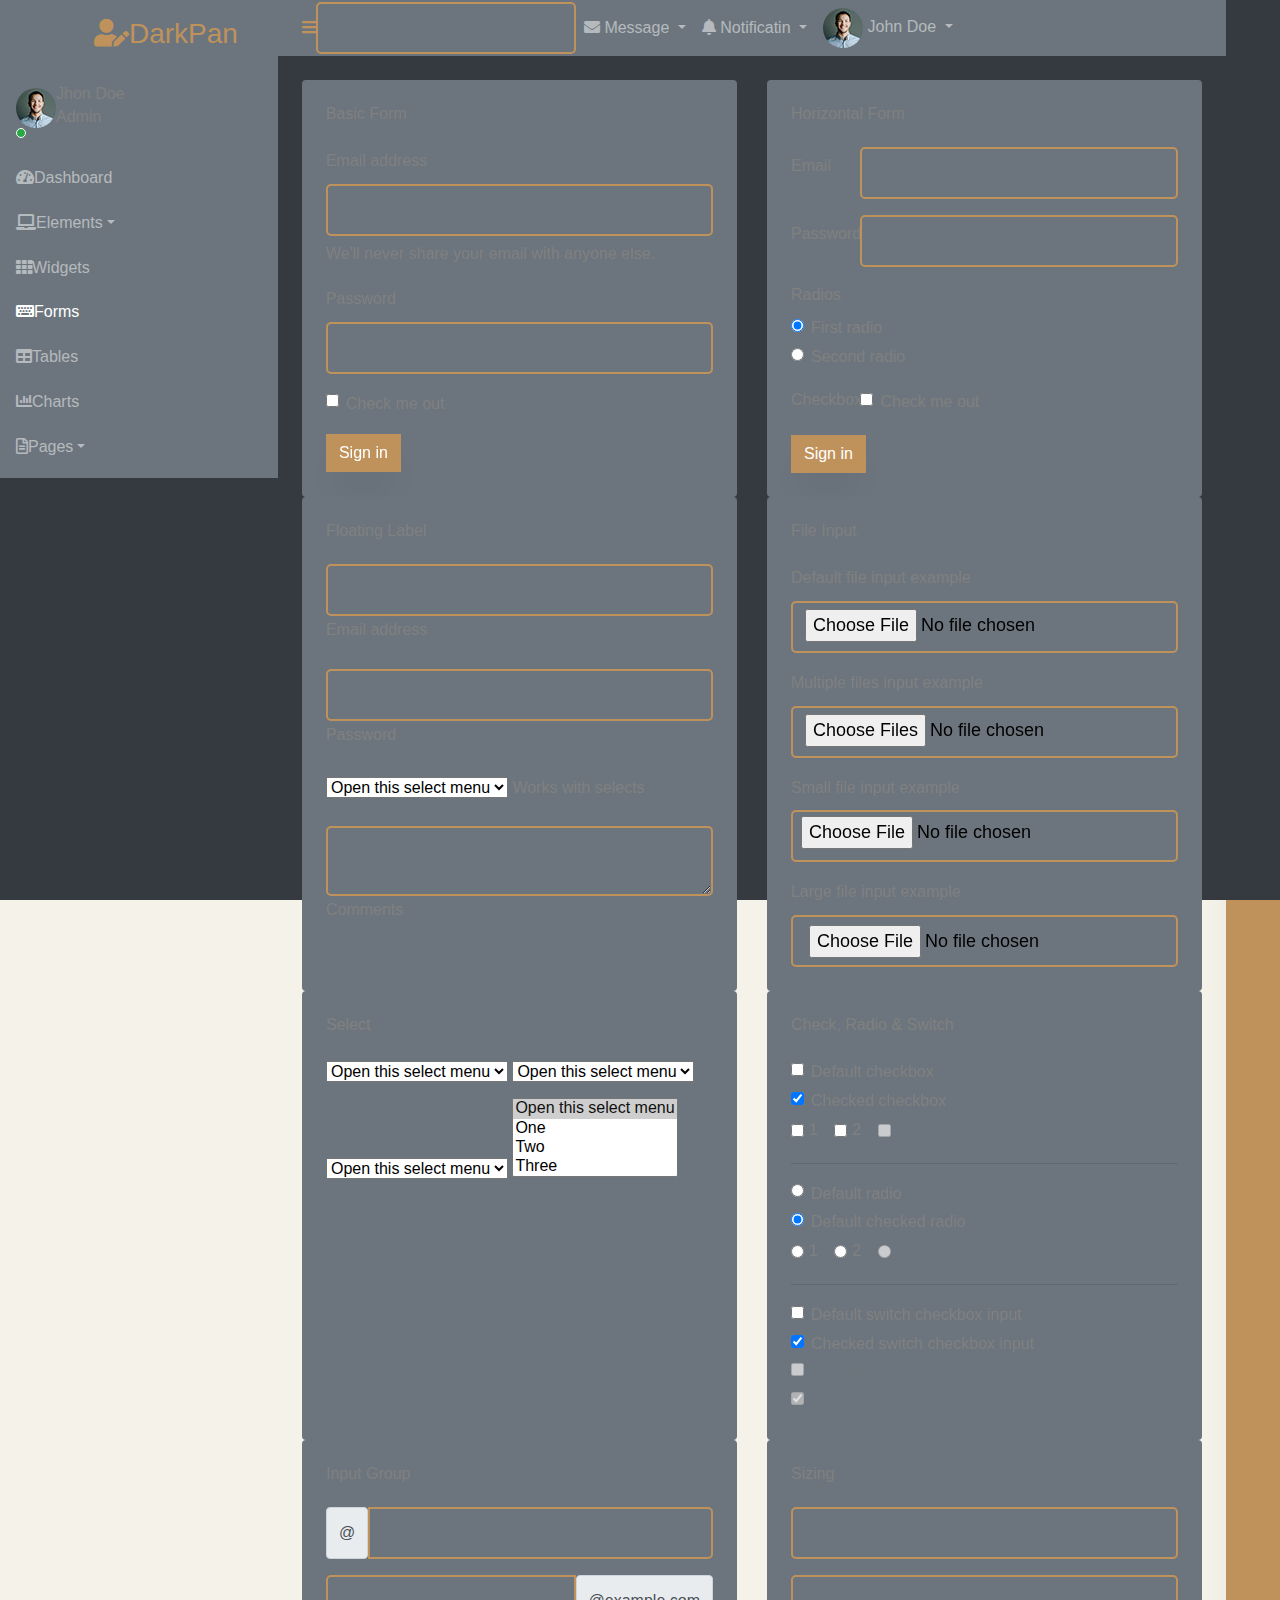
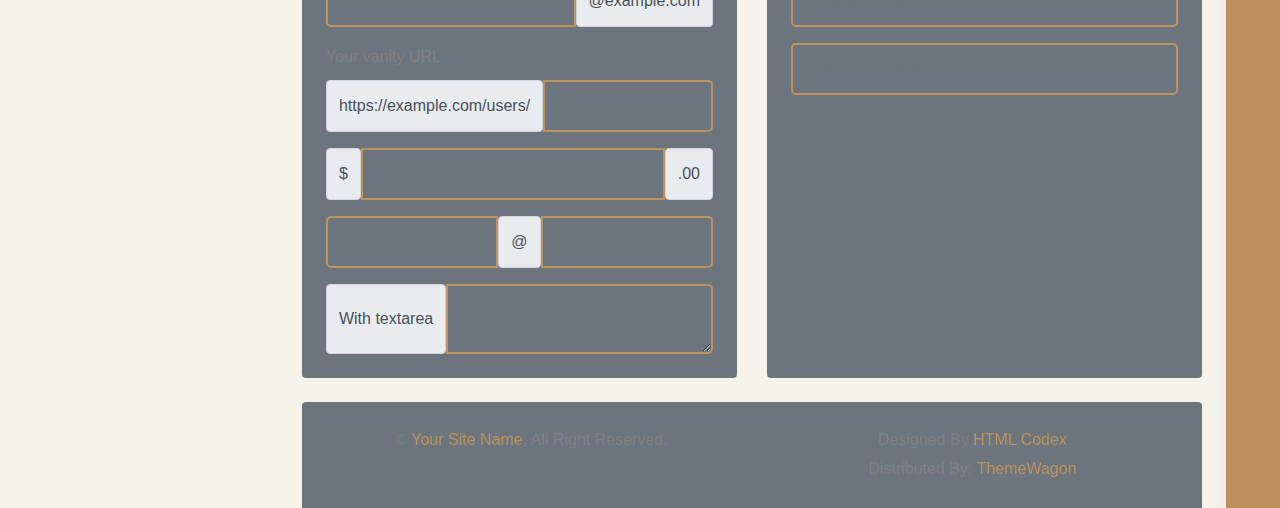
<file: form.html>
<!DOCTYPE html>
<html lang="en">

<head>
    <meta charset="utf-8">
    <title>DarkPan - Bootstrap 5 Admin Template</title>
    <meta content="width=device-width, initial-scale=1.0" name="viewport">
    <meta content="" name="keywords">
    <meta content="" name="description">

    <!-- Favicon -->
    <link href="img/favicon.ico" rel="icon">

    <!-- Google Web Fonts -->
    <link rel="preconnect" href="https://fonts.googleapis.com">
    <link rel="preconnect" href="https://fonts.gstatic.com" crossorigin>
    <link href="https://fonts.googleapis.com/css2?family=Open+Sans:wght@400;600&family=Roboto:wght@500;700&display=swap" rel="stylesheet"> 
    
    <!-- Icon Font Stylesheet -->
    <link href="https://cdnjs.cloudflare.com/ajax/libs/font-awesome/5.10.0/css/all.min.css" rel="stylesheet">
    <link href="https://cdn.jsdelivr.net/npm/bootstrap-icons@1.4.1/font/bootstrap-icons.css" rel="stylesheet">

    <!-- Libraries Stylesheet -->
    <link href="lib/owlcarousel/assets/owl.carousel.min.css" rel="stylesheet">
    <link href="lib/tempusdominus/css/tempusdominus-bootstrap-4.min.css" rel="stylesheet" />

    <!-- Customized Bootstrap Stylesheet -->
    <link href="css/bootstrap.min.css" rel="stylesheet">

    <!-- Template Stylesheet -->
    <link href="css/style.css" rel="stylesheet">
</head>

<body>
    <div class="container-fluid position-relative d-flex p-0">
        <!-- Spinner Start -->
        <div id="spinner" class="show bg-dark position-fixed translate-middle w-100 vh-100 top-50 start-50 d-flex align-items-center justify-content-center">
            <div class="spinner-border text-primary" style="width: 3rem; height: 3rem;" role="status">
                <span class="sr-only">Loading...</span>
            </div>
        </div>
        <!-- Spinner End -->


        <!-- Sidebar Start -->
        <div class="sidebar pe-4 pb-3">
            <nav class="navbar bg-secondary navbar-dark">
                <a href="index.html" class="navbar-brand mx-4 mb-3">
                    <h3 class="text-primary"><i class="fa fa-user-edit me-2"></i>DarkPan</h3>
                </a>
                <div class="d-flex align-items-center ms-4 mb-4">
                    <div class="position-relative">
                        <img class="rounded-circle" src="img/user.jpg" alt="" style="width: 40px; height: 40px;">
                        <div class="bg-success rounded-circle border border-2 border-white position-absolute end-0 bottom-0 p-1"></div>
                    </div>
                    <div class="ms-3">
                        <h6 class="mb-0">Jhon Doe</h6>
                        <span>Admin</span>
                    </div>
                </div>
                <div class="navbar-nav w-100">
                    <a href="index.html" class="nav-item nav-link"><i class="fa fa-tachometer-alt me-2"></i>Dashboard</a>
                    <div class="nav-item dropdown">
                        <a href="#" class="nav-link dropdown-toggle" data-bs-toggle="dropdown"><i class="fa fa-laptop me-2"></i>Elements</a>
                        <div class="dropdown-menu bg-transparent border-0">
                            <a href="button.html" class="dropdown-item">Buttons</a>
                            <a href="typography.html" class="dropdown-item">Typography</a>
                            <a href="element.html" class="dropdown-item">Other Elements</a>
                        </div>
                    </div>
                    <a href="widget.html" class="nav-item nav-link"><i class="fa fa-th me-2"></i>Widgets</a>
                    <a href="form.html" class="nav-item nav-link active"><i class="fa fa-keyboard me-2"></i>Forms</a>
                    <a href="table.html" class="nav-item nav-link"><i class="fa fa-table me-2"></i>Tables</a>
                    <a href="chart.html" class="nav-item nav-link"><i class="fa fa-chart-bar me-2"></i>Charts</a>
                    <div class="nav-item dropdown">
                        <a href="#" class="nav-link dropdown-toggle" data-bs-toggle="dropdown"><i class="far fa-file-alt me-2"></i>Pages</a>
                        <div class="dropdown-menu bg-transparent border-0">
                            <a href="signin.html" class="dropdown-item">Sign In</a>
                            <a href="signup.html" class="dropdown-item">Sign Up</a>
                            <a href="404.html" class="dropdown-item">404 Error</a>
                            <a href="blank.html" class="dropdown-item">Blank Page</a>
                        </div>
                    </div>
                </div>
            </nav>
        </div>
        <!-- Sidebar End -->


        <!-- Content Start -->
        <div class="content">
            <!-- Navbar Start -->
            <nav class="navbar navbar-expand bg-secondary navbar-dark sticky-top px-4 py-0">
                <a href="index.html" class="navbar-brand d-flex d-lg-none me-4">
                    <h2 class="text-primary mb-0"><i class="fa fa-user-edit"></i></h2>
                </a>
                <a href="#" class="sidebar-toggler flex-shrink-0">
                    <i class="fa fa-bars"></i>
                </a>
                <form class="d-none d-md-flex ms-4">
                    <input class="form-control bg-dark border-0" type="search" placeholder="Search">
                </form>
                <div class="navbar-nav align-items-center ms-auto">
                    <div class="nav-item dropdown">
                        <a href="#" class="nav-link dropdown-toggle" data-bs-toggle="dropdown">
                            <i class="fa fa-envelope me-lg-2"></i>
                            <span class="d-none d-lg-inline-flex">Message</span>
                        </a>
                        <div class="dropdown-menu dropdown-menu-end bg-secondary border-0 rounded-0 rounded-bottom m-0">
                            <a href="#" class="dropdown-item">
                                <div class="d-flex align-items-center">
                                    <img class="rounded-circle" src="img/user.jpg" alt="" style="width: 40px; height: 40px;">
                                    <div class="ms-2">
                                        <h6 class="fw-normal mb-0">Jhon send you a message</h6>
                                        <small>15 minutes ago</small>
                                    </div>
                                </div>
                            </a>
                            <hr class="dropdown-divider">
                            <a href="#" class="dropdown-item">
                                <div class="d-flex align-items-center">
                                    <img class="rounded-circle" src="img/user.jpg" alt="" style="width: 40px; height: 40px;">
                                    <div class="ms-2">
                                        <h6 class="fw-normal mb-0">Jhon send you a message</h6>
                                        <small>15 minutes ago</small>
                                    </div>
                                </div>
                            </a>
                            <hr class="dropdown-divider">
                            <a href="#" class="dropdown-item">
                                <div class="d-flex align-items-center">
                                    <img class="rounded-circle" src="img/user.jpg" alt="" style="width: 40px; height: 40px;">
                                    <div class="ms-2">
                                        <h6 class="fw-normal mb-0">Jhon send you a message</h6>
                                        <small>15 minutes ago</small>
                                    </div>
                                </div>
                            </a>
                            <hr class="dropdown-divider">
                            <a href="#" class="dropdown-item text-center">See all message</a>
                        </div>
                    </div>
                    <div class="nav-item dropdown">
                        <a href="#" class="nav-link dropdown-toggle" data-bs-toggle="dropdown">
                            <i class="fa fa-bell me-lg-2"></i>
                            <span class="d-none d-lg-inline-flex">Notificatin</span>
                        </a>
                        <div class="dropdown-menu dropdown-menu-end bg-secondary border-0 rounded-0 rounded-bottom m-0">
                            <a href="#" class="dropdown-item">
                                <h6 class="fw-normal mb-0">Profile updated</h6>
                                <small>15 minutes ago</small>
                            </a>
                            <hr class="dropdown-divider">
                            <a href="#" class="dropdown-item">
                                <h6 class="fw-normal mb-0">New user added</h6>
                                <small>15 minutes ago</small>
                            </a>
                            <hr class="dropdown-divider">
                            <a href="#" class="dropdown-item">
                                <h6 class="fw-normal mb-0">Password changed</h6>
                                <small>15 minutes ago</small>
                            </a>
                            <hr class="dropdown-divider">
                            <a href="#" class="dropdown-item text-center">See all notifications</a>
                        </div>
                    </div>
                    <div class="nav-item dropdown">
                        <a href="#" class="nav-link dropdown-toggle" data-bs-toggle="dropdown">
                            <img class="rounded-circle me-lg-2" src="img/user.jpg" alt="" style="width: 40px; height: 40px;">
                            <span class="d-none d-lg-inline-flex">John Doe</span>
                        </a>
                        <div class="dropdown-menu dropdown-menu-end bg-secondary border-0 rounded-0 rounded-bottom m-0">
                            <a href="#" class="dropdown-item">My Profile</a>
                            <a href="#" class="dropdown-item">Settings</a>
                            <a href="#" class="dropdown-item">Log Out</a>
                        </div>
                    </div>
                </div>
            </nav>
            <!-- Navbar End -->


            <!-- Form Start -->
            <div class="container-fluid pt-4 px-4">
                <div class="row g-4">
                    <div class="col-sm-12 col-xl-6">
                        <div class="bg-secondary rounded h-100 p-4">
                            <h6 class="mb-4">Basic Form</h6>
                            <form>
                                <div class="mb-3">
                                    <label for="exampleInputEmail1" class="form-label">Email address</label>
                                    <input type="email" class="form-control" id="exampleInputEmail1"
                                        aria-describedby="emailHelp">
                                    <div id="emailHelp" class="form-text">We'll never share your email with anyone else.
                                    </div>
                                </div>
                                <div class="mb-3">
                                    <label for="exampleInputPassword1" class="form-label">Password</label>
                                    <input type="password" class="form-control" id="exampleInputPassword1">
                                </div>
                                <div class="mb-3 form-check">
                                    <input type="checkbox" class="form-check-input" id="exampleCheck1">
                                    <label class="form-check-label" for="exampleCheck1">Check me out</label>
                                </div>
                                <button type="submit" class="btn btn-primary">Sign in</button>
                            </form>
                        </div>
                    </div>
                    <div class="col-sm-12 col-xl-6">
                        <div class="bg-secondary rounded h-100 p-4">
                            <h6 class="mb-4">Horizontal Form</h6>
                            <form>
                                <div class="row mb-3">
                                    <label for="inputEmail3" class="col-sm-2 col-form-label">Email</label>
                                    <div class="col-sm-10">
                                        <input type="email" class="form-control" id="inputEmail3">
                                    </div>
                                </div>
                                <div class="row mb-3">
                                    <label for="inputPassword3" class="col-sm-2 col-form-label">Password</label>
                                    <div class="col-sm-10">
                                        <input type="password" class="form-control" id="inputPassword3">
                                    </div>
                                </div>
                                <fieldset class="row mb-3">
                                    <legend class="col-form-label col-sm-2 pt-0">Radios</legend>
                                    <div class="col-sm-10">
                                        <div class="form-check">
                                            <input class="form-check-input" type="radio" name="gridRadios"
                                                id="gridRadios1" value="option1" checked>
                                            <label class="form-check-label" for="gridRadios1">
                                                First radio
                                            </label>
                                        </div>
                                        <div class="form-check">
                                            <input class="form-check-input" type="radio" name="gridRadios"
                                                id="gridRadios2" value="option2">
                                            <label class="form-check-label" for="gridRadios2">
                                                Second radio
                                            </label>
                                        </div>
                                    </div>
                                </fieldset>
                                <div class="row mb-3">
                                    <legend class="col-form-label col-sm-2 pt-0">Checkbox</legend>
                                    <div class="col-sm-10">
                                        <div class="form-check">
                                            <input class="form-check-input" type="checkbox" id="gridCheck1">
                                            <label class="form-check-label" for="gridCheck1">
                                                Check me out
                                            </label>
                                        </div>
                                    </div>
                                </div>
                                <button type="submit" class="btn btn-primary">Sign in</button>
                            </form>
                        </div>
                    </div>
                    <div class="col-sm-12 col-xl-6">
                        <div class="bg-secondary rounded h-100 p-4">
                            <h6 class="mb-4">Floating Label</h6>
                            <div class="form-floating mb-3">
                                <input type="email" class="form-control" id="floatingInput"
                                    placeholder="name@example.com">
                                <label for="floatingInput">Email address</label>
                            </div>
                            <div class="form-floating mb-3">
                                <input type="password" class="form-control" id="floatingPassword"
                                    placeholder="Password">
                                <label for="floatingPassword">Password</label>
                            </div>
                            <div class="form-floating mb-3">
                                <select class="form-select" id="floatingSelect"
                                    aria-label="Floating label select example">
                                    <option selected>Open this select menu</option>
                                    <option value="1">One</option>
                                    <option value="2">Two</option>
                                    <option value="3">Three</option>
                                </select>
                                <label for="floatingSelect">Works with selects</label>
                            </div>
                            <div class="form-floating">
                                <textarea class="form-control" placeholder="Leave a comment here"
                                    id="floatingTextarea" style="height: 150px;"></textarea>
                                <label for="floatingTextarea">Comments</label>
                            </div>
                        </div>
                    </div>
                    <div class="col-sm-12 col-xl-6">
                        <div class="bg-secondary rounded h-100 p-4">
                            <h6 class="mb-4">File Input</h6>
                            <div class="mb-3">
                                <label for="formFile" class="form-label">Default file input example</label>
                                <input class="form-control bg-dark" type="file" id="formFile">
                            </div>
                            <div class="mb-3">
                                <label for="formFileMultiple" class="form-label">Multiple files input example</label>
                                <input class="form-control bg-dark" type="file" id="formFileMultiple" multiple>
                            </div>
                            <div class="mb-3">
                                <label for="formFileSm" class="form-label">Small file input example</label>
                                <input class="form-control form-control-sm bg-dark" id="formFileSm" type="file">
                            </div>
                            <div>
                                <label for="formFileLg" class="form-label">Large file input example</label>
                                <input class="form-control form-control-lg bg-dark" id="formFileLg" type="file">
                            </div>
                        </div>
                    </div>
                    <div class="col-sm-12 col-xl-6">
                        <div class="bg-secondary rounded h-100 p-4">
                            <h6 class="mb-4">Select</h6>
                            <select class="form-select form-select-sm mb-3" aria-label=".form-select-sm example">
                                <option selected>Open this select menu</option>
                                <option value="1">One</option>
                                <option value="2">Two</option>
                                <option value="3">Three</option>
                            </select>
                            <select class="form-select mb-3" aria-label="Default select example">
                                <option selected>Open this select menu</option>
                                <option value="1">One</option>
                                <option value="2">Two</option>
                                <option value="3">Three</option>
                            </select>
                            <select class="form-select form-select-lg mb-3" aria-label=".form-select-lg example">
                                <option selected>Open this select menu</option>
                                <option value="1">One</option>
                                <option value="2">Two</option>
                                <option value="3">Three</option>
                            </select>
                            <select class="form-select" multiple aria-label="multiple select example">
                                <option selected>Open this select menu</option>
                                <option value="1">One</option>
                                <option value="2">Two</option>
                                <option value="3">Three</option>
                            </select>
                        </div>
                    </div>
                    <div class="col-sm-12 col-xl-6">
                        <div class="bg-secondary rounded h-100 p-4">
                            <h6 class="mb-4">Check, Radio & Switch</h6>
                            <div class="form-check">
                                <input class="form-check-input" type="checkbox" value="" id="flexCheckDefault">
                                <label class="form-check-label" for="flexCheckDefault">
                                    Default checkbox
                                </label>
                            </div>
                            <div class="form-check">
                                <input class="form-check-input" type="checkbox" value="" id="flexCheckChecked" checked>
                                <label class="form-check-label" for="flexCheckChecked">
                                    Checked checkbox
                                </label>
                            </div>
                            <div class="form-check form-check-inline">
                                <input class="form-check-input" type="checkbox" id="inlineCheckbox1" value="option1">
                                <label class="form-check-label" for="inlineCheckbox1">1</label>
                            </div>
                            <div class="form-check form-check-inline">
                                <input class="form-check-input" type="checkbox" id="inlineCheckbox2" value="option2">
                                <label class="form-check-label" for="inlineCheckbox2">2</label>
                            </div>
                            <div class="form-check form-check-inline">
                                <input class="form-check-input" type="checkbox" id="inlineCheckbox3" value="option3"
                                    disabled>
                                <label class="form-check-label" for="inlineCheckbox3">3 (disabled)</label>
                            </div>
                            <hr>
                            <div class="form-check">
                                <input class="form-check-input" type="radio" name="flexRadioDefault"
                                    id="flexRadioDefault1">
                                <label class="form-check-label" for="flexRadioDefault1">
                                    Default radio
                                </label>
                            </div>
                            <div class="form-check">
                                <input class="form-check-input" type="radio" name="flexRadioDefault"
                                    id="flexRadioDefault2" checked>
                                <label class="form-check-label" for="flexRadioDefault2">
                                    Default checked radio
                                </label>
                            </div>
                            <div class="form-check form-check-inline">
                                <input class="form-check-input" type="radio" name="inlineRadioOptions" id="inlineRadio1"
                                    value="option1">
                                <label class="form-check-label" for="inlineRadio1">1</label>
                            </div>
                            <div class="form-check form-check-inline">
                                <input class="form-check-input" type="radio" name="inlineRadioOptions" id="inlineRadio2"
                                    value="option2">
                                <label class="form-check-label" for="inlineRadio2">2</label>
                            </div>
                            <div class="form-check form-check-inline">
                                <input class="form-check-input" type="radio" name="inlineRadioOptions" id="inlineRadio3"
                                    value="option3" disabled>
                                <label class="form-check-label" for="inlineRadio3">3 (disabled)</label>
                            </div>
                            <hr>
                            <div class="form-check form-switch">
                                <input class="form-check-input" type="checkbox" role="switch"
                                    id="flexSwitchCheckDefault">
                                <label class="form-check-label" for="flexSwitchCheckDefault">Default switch checkbox
                                    input</label>
                            </div>
                            <div class="form-check form-switch">
                                <input class="form-check-input" type="checkbox" role="switch"
                                    id="flexSwitchCheckChecked" checked>
                                <label class="form-check-label" for="flexSwitchCheckChecked">Checked switch checkbox
                                    input</label>
                            </div>
                            <div class="form-check form-switch">
                                <input class="form-check-input" type="checkbox" role="switch"
                                    id="flexSwitchCheckDisabled" disabled>
                                <label class="form-check-label" for="flexSwitchCheckDisabled">Disabled switch checkbox
                                    input</label>
                            </div>
                            <div class="form-check form-switch">
                                <input class="form-check-input" type="checkbox" role="switch"
                                    id="flexSwitchCheckCheckedDisabled" checked disabled>
                                <label class="form-check-label" for="flexSwitchCheckCheckedDisabled">Disabled checked
                                    switch checkbox input</label>
                            </div>
                        </div>
                    </div>
                    <div class="col-sm-12 col-xl-6">
                        <div class="bg-secondary rounded h-100 p-4">
                            <h6 class="mb-4">Input Group</h6>
                            <div class="input-group mb-3">
                                <span class="input-group-text" id="basic-addon1">@</span>
                                <input type="text" class="form-control" placeholder="Username" aria-label="Username"
                                    aria-describedby="basic-addon1">
                            </div>
                            <div class="input-group mb-3">
                                <input type="text" class="form-control" placeholder="Recipient's username"
                                    aria-label="Recipient's username" aria-describedby="basic-addon2">
                                <span class="input-group-text" id="basic-addon2">@example.com</span>
                            </div>
                            <label for="basic-url" class="form-label">Your vanity URL</label>
                            <div class="input-group mb-3">
                                <span class="input-group-text" id="basic-addon3">https://example.com/users/</span>
                                <input type="text" class="form-control" id="basic-url" aria-describedby="basic-addon3">
                            </div>
                            <div class="input-group mb-3">
                                <span class="input-group-text">$</span>
                                <input type="text" class="form-control" aria-label="Amount (to the nearest dollar)">
                                <span class="input-group-text">.00</span>
                            </div>
                            <div class="input-group mb-3">
                                <input type="text" class="form-control" placeholder="Username" aria-label="Username">
                                <span class="input-group-text">@</span>
                                <input type="text" class="form-control" placeholder="Server" aria-label="Server">
                            </div>
                            <div class="input-group">
                                <span class="input-group-text">With textarea</span>
                                <textarea class="form-control" aria-label="With textarea"></textarea>
                            </div>
                        </div>
                    </div>
                    <div class="col-sm-12 col-xl-6">
                        <div class="bg-secondary rounded h-100 p-4">
                            <h6 class="mb-4">Sizing</h6>
                            <input class="form-control form-control-lg mb-3" type="text" placeholder=".form-control-lg"
                                aria-label=".form-control-lg example">
                            <input class="form-control mb-3" type="text" placeholder="Default input"
                                aria-label="default input example">
                            <input class="form-control form-control-sm" type="text" placeholder=".form-control-sm"
                                aria-label=".form-control-sm example">
                        </div>
                    </div>
                </div>
            </div>
            <!-- Form End -->


            <!-- Footer Start -->
            <div class="container-fluid pt-4 px-4">
                <div class="bg-secondary rounded-top p-4">
                    <div class="row">
                        <div class="col-12 col-sm-6 text-center text-sm-start">
                            &copy; <a href="#">Your Site Name</a>, All Right Reserved. 
                        </div>
                        <div class="col-12 col-sm-6 text-center text-sm-end">
                            <!--/*** This template is free as long as you keep the footer author’s credit link/attribution link/backlink. If you'd like to use the template without the footer author’s credit link/attribution link/backlink, you can purchase the Credit Removal License from "https://htmlcodex.com/credit-removal". Thank you for your support. ***/-->
                            Designed By <a href="https://htmlcodex.com">HTML Codex</a>
                            <br>Distributed By: <a href="https://themewagon.com" target="_blank">ThemeWagon</a>
                        </div>
                    </div>
                </div>
            </div>
            <!-- Footer End -->
        </div>
        <!-- Content End -->


        <!-- Back to Top -->
        <a href="#" class="btn btn-lg btn-primary btn-lg-square back-to-top"><i class="bi bi-arrow-up"></i></a>
    </div>

    <!-- JavaScript Libraries -->
    <script src="https://code.jquery.com/jquery-3.4.1.min.js"></script>
    <script src="https://cdn.jsdelivr.net/npm/bootstrap@5.0.0/dist/js/bootstrap.bundle.min.js"></script>
    <script src="lib/chart/chart.min.js"></script>
    <script src="lib/easing/easing.min.js"></script>
    <script src="lib/waypoints/waypoints.min.js"></script>
    <script src="lib/owlcarousel/owl.carousel.min.js"></script>
    <script src="lib/tempusdominus/js/moment.min.js"></script>
    <script src="lib/tempusdominus/js/moment-timezone.min.js"></script>
    <script src="lib/tempusdominus/js/tempusdominus-bootstrap-4.min.js"></script>

    <!-- Template Javascript -->
    <script src="js/main.js"></script>
</body>

</html>
</file>
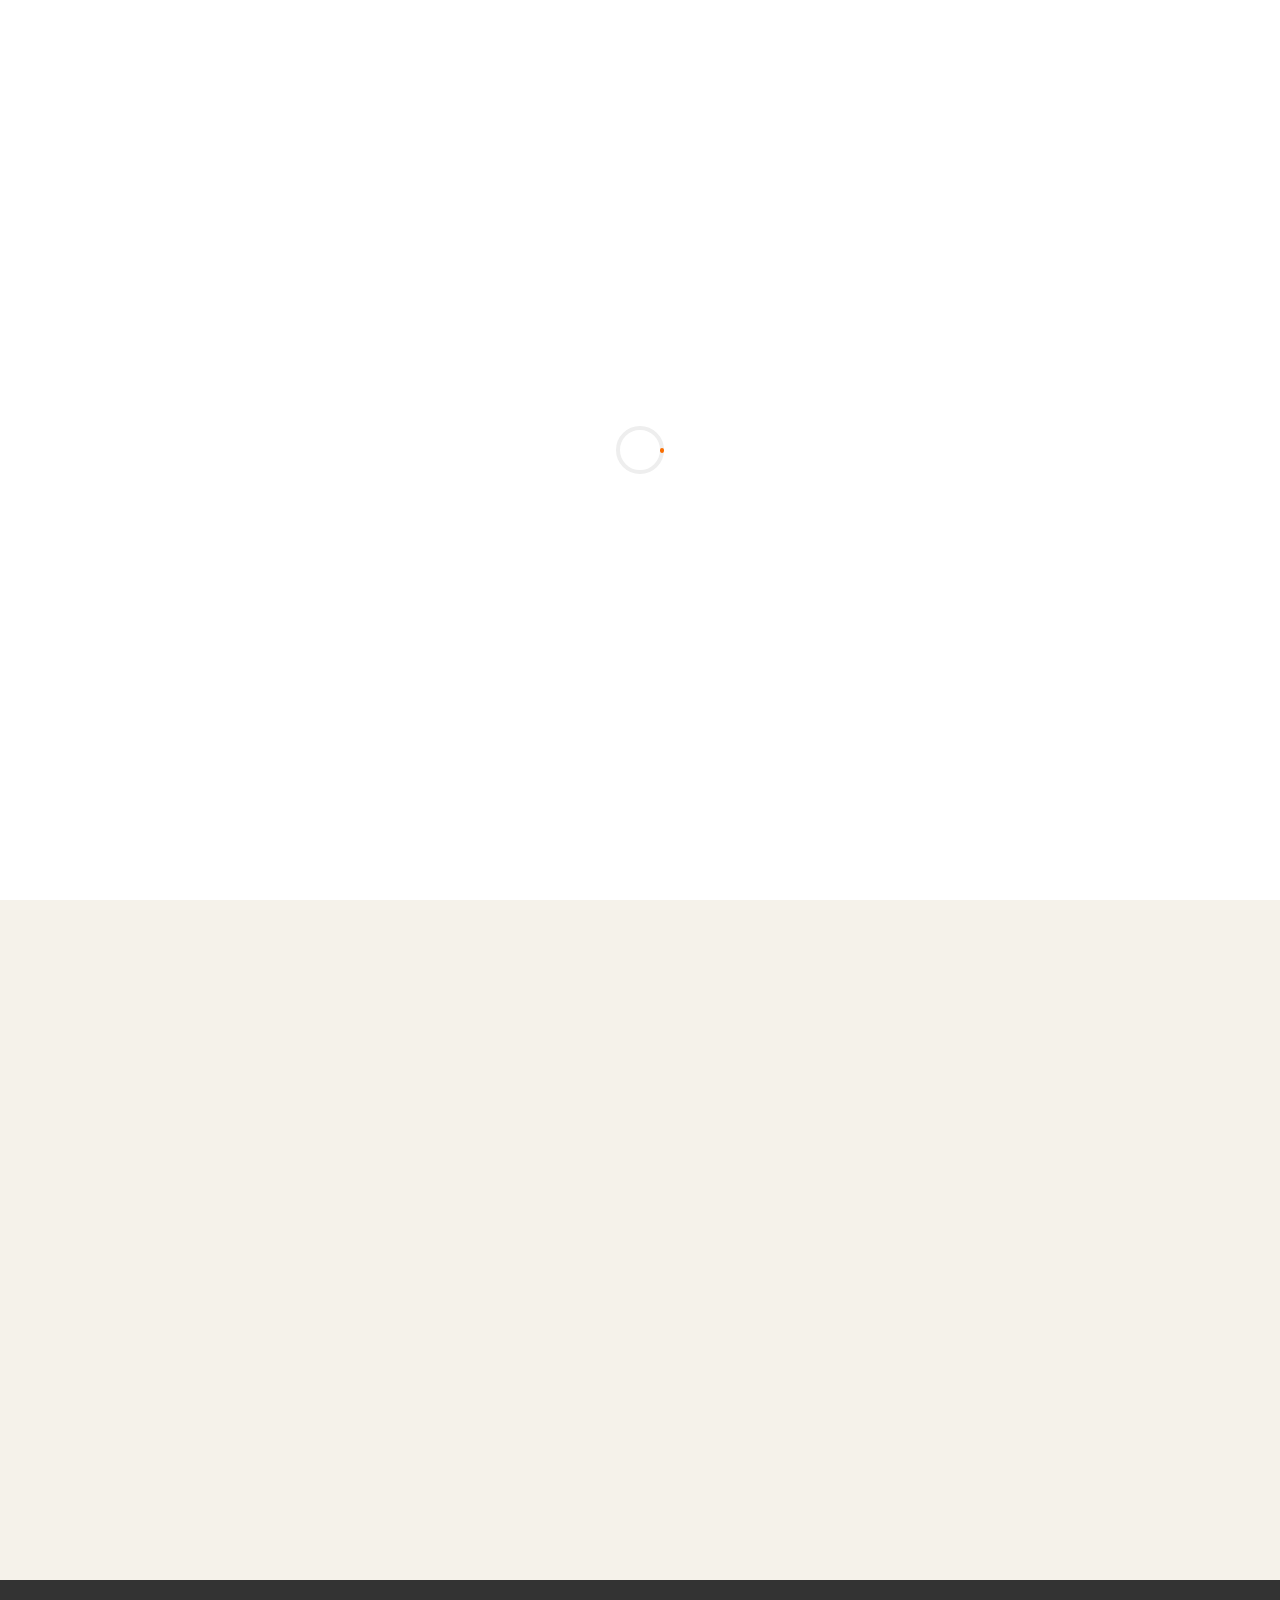
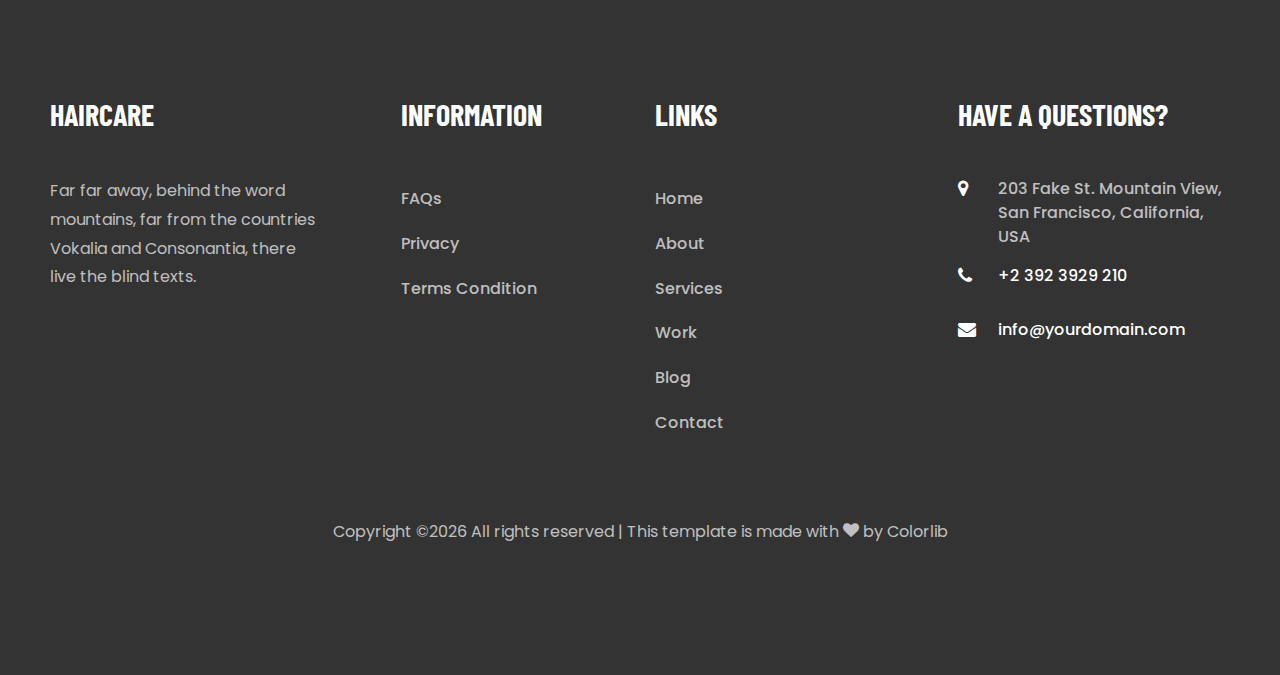
<file: gallery.html>
<!DOCTYPE html>
<html lang="en">
  <head>
    <title>Haircare - Free Bootstrap 4 Template by Colorlib</title>
    <meta charset="utf-8">
    <meta name="viewport" content="width=device-width, initial-scale=1, shrink-to-fit=no">
    
    <link href="https://fonts.googleapis.com/css?family=Poppins:300,400,500,600,700" rel="stylesheet">
    <link href="https://fonts.googleapis.com/css?family=Barlow+Condensed:500,600,700&display=swap" rel="stylesheet">

    <link rel="stylesheet" href="css/open-iconic-bootstrap.min.css">
    <link rel="stylesheet" href="css/animate.css">
    
    <link rel="stylesheet" href="css/owl.carousel.min.css">
    <link rel="stylesheet" href="css/owl.theme.default.min.css">
    <link rel="stylesheet" href="css/magnific-popup.css">

    <link rel="stylesheet" href="css/aos.css">

    <link rel="stylesheet" href="css/ionicons.min.css">

    <link rel="stylesheet" href="css/bootstrap-datepicker.css">
    <link rel="stylesheet" href="css/jquery.timepicker.css">

    
    <link rel="stylesheet" href="css/flaticon.css">
    <link rel="stylesheet" href="css/icomoon.css">
    <link rel="stylesheet" href="css/style.css">
  </head>
  <body>
	  <nav class="navbar navbar-expand-lg navbar-dark ftco_navbar bg-dark ftco-navbar-light" id="ftco-navbar">
	    <div class="container">
	      <a class="navbar-brand" href="index.html"><span class="flaticon-scissors-in-a-hair-salon-badge"></span>Haircare</a>
	      <button class="navbar-toggler" type="button" data-toggle="collapse" data-target="#ftco-nav" aria-controls="ftco-nav" aria-expanded="false" aria-label="Toggle navigation">
	        <span class="oi oi-menu"></span> Menu
	      </button>

	      <div class="collapse navbar-collapse" id="ftco-nav">
	        <ul class="navbar-nav ml-auto">
	        	<li class="nav-item"><a href="index.html" class="nav-link">Home</a></li>
	        	<li class="nav-item"><a href="services.html" class="nav-link">Services</a></li>
	        	<li class="nav-item active"><a href="gallery.html" class="nav-link">Gallery</a></li>
	        	<li class="nav-item"><a href="about.html" class="nav-link">About</a></li>
	        	<li class="nav-item"><a href="blog.html" class="nav-link">Blog</a></li>
	          <li class="nav-item"><a href="contact.html" class="nav-link">Contact</a></li>
	        </ul>
	      </div>
	    </div>
	  </nav>
    <!-- END nav -->

    <section class="hero-wrap hero-wrap-2" style="background-image: url('images/bg-1.jpg');" data-stellar-background-ratio="0.5">
      <div class="overlay"></div>
      <div class="container">
        <div class="row no-gutters slider-text js-fullheight align-items-end justify-content-center">
          <div class="col-md-9 ftco-animate pb-5 text-center">
            <h2 class="mb-0 bread">Gallery</h2>
            <p class="breadcrumbs"><span class="mr-2"><a href="index.html">Home <i class="ion-ios-arrow-round-forward"></i></a></span> <span>Gallery <i class="ion-ios-arrow-round-forward"></i></span></p>
          </div>
        </div>
      </div>
    </section>
    
    <section class="ftco-section ftco-no-pt ftco-no-pb">
			<div class="container-fluid p-0">
    		<div class="row no-gutters">
    			<div class="col-md-6 col-lg-3 ftco-animate">
    				<div class="project">
	    				<img src="images/work-1.jpg" class="img-fluid" alt="Colorlib Template">
	    				<div class="text">
	    					<span>Stylist</span>
	    					<h3><a href="project.html">Beard</a></h3>
	    				</div>
	    				<a href="images/work-1.jpg" class="icon image-popup d-flex justify-content-center align-items-center">
	    					<span class="icon-expand"></span>
	    				</a>
    				</div>
    			</div>
    			<div class="col-md-6 col-lg-3 ftco-animate">
    				<div class="project">
	    				<img src="images/work-2.jpg" class="img-fluid" alt="Colorlib Template">
	    				<div class="text">
	    					<span>Beauty</span>
	    					<h3><a href="project.html">Haircut</a></h3>
	    				</div>
	    				<a href="images/work-2.jpg" class="icon image-popup d-flex justify-content-center align-items-center">
	    					<span class="icon-expand"></span>
	    				</a>
    				</div>
    			</div>
    			<div class="col-md-6 col-lg-3 ftco-animate">
    				<div class="project">
	    				<img src="images/work-3.jpg" class="img-fluid" alt="Colorlib Template">
	    				<div class="text">
	    					<span>Beauty</span>
	    					<h3><a href="project.html">Hairstylist</a></h3>
	    				</div>
	    				<a href="images/work-3.jpg" class="icon image-popup d-flex justify-content-center align-items-center">
	    					<span class="icon-expand"></span>
	    				</a>
    				</div>
    			</div>
    			<div class="col-md-6 col-lg-3 ftco-animate">
    				<div class="project">
	    				<img src="images/work-4.jpg" class="img-fluid" alt="Colorlib Template">
	    				<div class="text">
	    					<span>Beauty</span>
	    					<h3><a href="project.html">Haircut</a></h3>
	    				</div>
	    				<a href="images/work-4.jpg" class="icon image-popup d-flex justify-content-center align-items-center">
	    					<span class="icon-expand"></span>
	    				</a>
    				</div>
    			</div>
    			<div class="col-md-6 col-lg-3 ftco-animate">
    				<div class="project">
	    				<img src="images/work-5.jpg" class="img-fluid" alt="Colorlib Template">
	    				<div class="text">
	    					<span>Beauty</span>
	    					<h3><a href="project.html">Makeup</a></h3>
	    				</div>
	    				<a href="images/work-5.jpg" class="icon image-popup d-flex justify-content-center align-items-center">
	    					<span class="icon-expand"></span>
	    				</a>
    				</div>
    			</div>
    			<div class="col-md-6 col-lg-3 ftco-animate">
    				<div class="project">
	    				<img src="images/work-6.jpg" class="img-fluid" alt="Colorlib Template">
	    				<div class="text">
	    					<span>Fashion</span>
	    					<h3><a href="project.html">Model</a></h3>
	    				</div>
	    				<a href="images/work-6.jpg" class="icon image-popup d-flex justify-content-center align-items-center">
	    					<span class="icon-expand"></span>
	    				</a>
    				</div>
    			</div>
    			<div class="col-md-6 col-lg-3 ftco-animate">
    				<div class="project">
	    				<img src="images/work-7.jpg" class="img-fluid" alt="Colorlib Template">
	    				<div class="text">
	    					<span>Beauty</span>
	    					<h3><a href="project.html">Makeup</a></h3>
	    				</div>
	    				<a href="images/work-7.jpg" class="icon image-popup d-flex justify-content-center align-items-center">
	    					<span class="icon-expand"></span>
	    				</a>
    				</div>
    			</div>
    			<div class="col-md-6 col-lg-3 ftco-animate">
    				<div class="project">
	    				<img src="images/work-8.jpg" class="img-fluid" alt="Colorlib Template">
	    				<div class="text">
	    					<span>Beauty</span>
	    					<h3><a href="project.html">Makeup</a></h3>
	    				</div>
	    				<a href="images/work-8.jpg" class="icon image-popup d-flex justify-content-center align-items-center">
	    					<span class="icon-expand"></span>
	    				</a>
    				</div>
    			</div>
    		</div>
    	</div>
		</section>


    <footer class="ftco-footer ftco-section">
      <div class="container">
        <div class="row mb-5">
          <div class="col-md">
            <div class="ftco-footer-widget mb-4">
              <h2 class="ftco-heading-2 logo">Haircare</h2>
              <p>Far far away, behind the word mountains, far from the countries Vokalia and Consonantia, there live the blind texts.</p>
              <ul class="ftco-footer-social list-unstyled float-md-left float-lft mt-5">
                <li class="ftco-animate"><a href="#"><span class="icon-twitter"></span></a></li>
                <li class="ftco-animate"><a href="#"><span class="icon-facebook"></span></a></li>
                <li class="ftco-animate"><a href="#"><span class="icon-instagram"></span></a></li>
              </ul>
            </div>
          </div>
          <div class="col-md">
            <div class="ftco-footer-widget mb-4 ml-md-5">
              <h2 class="ftco-heading-2">Information</h2>
              <ul class="list-unstyled">
                <li><a href="#" class="py-2 d-block">FAQs</a></li>
                <li><a href="#" class="py-2 d-block">Privacy</a></li>
                <li><a href="#" class="py-2 d-block">Terms Condition</a></li>
              </ul>
            </div>
          </div>
          <div class="col-md">
             <div class="ftco-footer-widget mb-4">
              <h2 class="ftco-heading-2">Links</h2>
              <ul class="list-unstyled">
                <li><a href="#" class="py-2 d-block">Home</a></li>
                <li><a href="#" class="py-2 d-block">About</a></li>
                <li><a href="#" class="py-2 d-block">Services</a></li>
                <li><a href="#" class="py-2 d-block">Work</a></li>
                <li><a href="#" class="py-2 d-block">Blog</a></li>
                <li><a href="#" class="py-2 d-block">Contact</a></li>
              </ul>
            </div>
          </div>
          <div class="col-md">
            <div class="ftco-footer-widget mb-4">
            	<h2 class="ftco-heading-2">Have a Questions?</h2>
            	<div class="block-23 mb-3">
	              <ul>
	                <li><span class="icon icon-map-marker"></span><span class="text">203 Fake St. Mountain View, San Francisco, California, USA</span></li>
	                <li><a href="#"><span class="icon icon-phone"></span><span class="text">+2 392 3929 210</span></a></li>
	                <li><a href="#"><span class="icon icon-envelope"></span><span class="text">info@yourdomain.com</span></a></li>
	              </ul>
	            </div>
            </div>
          </div>
        </div>
        <div class="row">
          <div class="col-md-12 text-center">

            <p><!-- Link back to Colorlib can't be removed. Template is licensed under CC BY 3.0. -->
  Copyright &copy;<script>document.write(new Date().getFullYear());</script> All rights reserved | This template is made with <i class="icon-heart color-danger" aria-hidden="true"></i> by <a href="https://colorlib.com" target="_blank">Colorlib</a>
  <!-- Link back to Colorlib can't be removed. Template is licensed under CC BY 3.0. --></p>
          </div>
        </div>
      </div>
    </footer>
    
  

  <!-- loader -->
  <div id="ftco-loader" class="show fullscreen"><svg class="circular" width="48px" height="48px"><circle class="path-bg" cx="24" cy="24" r="22" fill="none" stroke-width="4" stroke="#eeeeee"/><circle class="path" cx="24" cy="24" r="22" fill="none" stroke-width="4" stroke-miterlimit="10" stroke="#F96D00"/></svg></div>


  <script src="js/jquery.min.js"></script>
  <script src="js/jquery-migrate-3.0.1.min.js"></script>
  <script src="js/popper.min.js"></script>
  <script src="js/bootstrap.min.js"></script>
  <script src="js/jquery.easing.1.3.js"></script>
  <script src="js/jquery.waypoints.min.js"></script>
  <script src="js/jquery.stellar.min.js"></script>
  <script src="js/owl.carousel.min.js"></script>
  <script src="js/jquery.magnific-popup.min.js"></script>
  <script src="js/aos.js"></script>
  <script src="js/jquery.animateNumber.min.js"></script>
  <script src="js/bootstrap-datepicker.js"></script>
  <script src="js/jquery.timepicker.min.js"></script>
  <script src="js/scrollax.min.js"></script>
  <script src="js/google-map.js"></script>
  <script src="js/main.js"></script>
    
  </body>
</html>
</file>
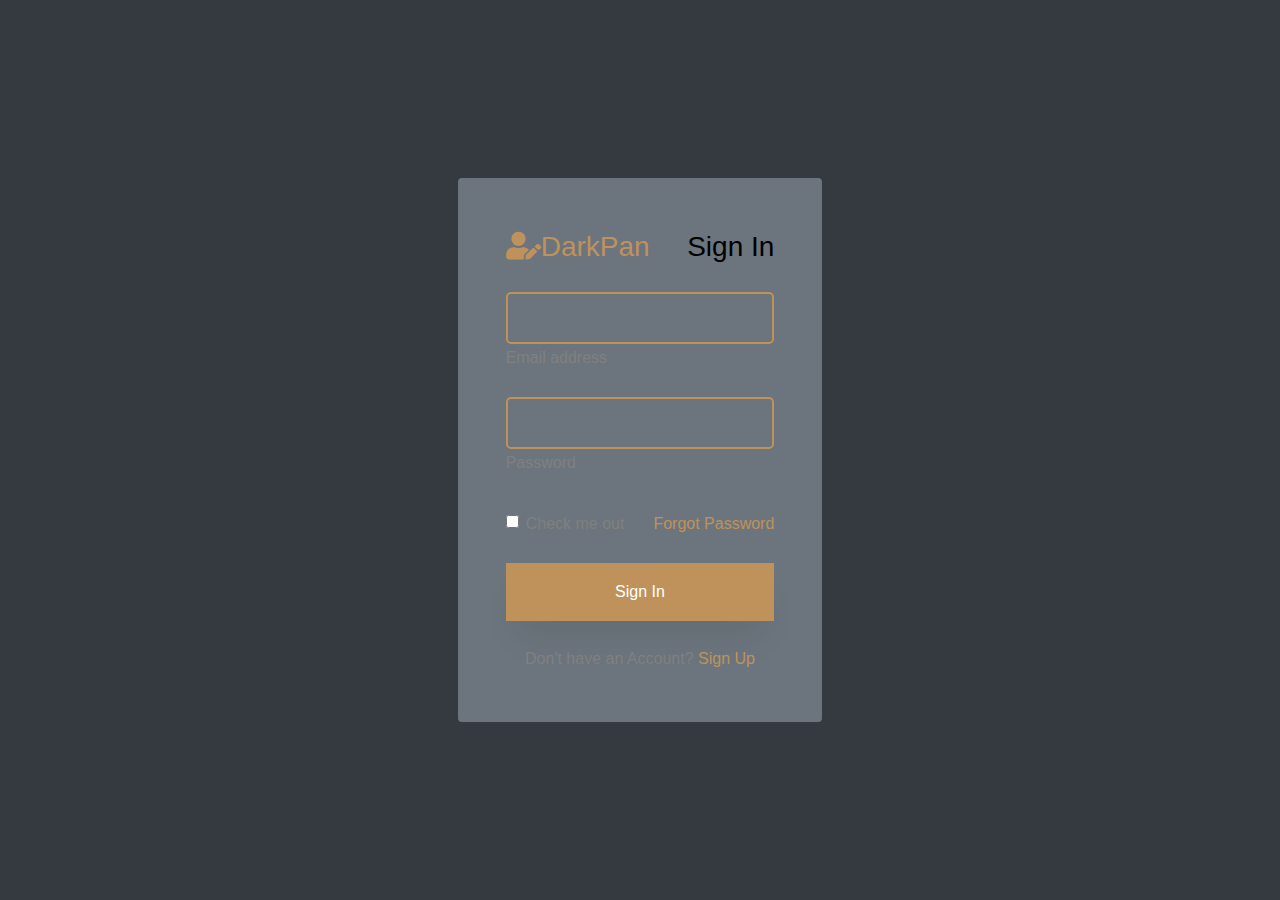
<file: signin.html>
<!DOCTYPE html>
<html lang="en">

<head>
    <meta charset="utf-8">
    <title>DarkPan - Bootstrap 5 Admin Template</title>
    <meta content="width=device-width, initial-scale=1.0" name="viewport">
    <meta content="" name="keywords">
    <meta content="" name="description">

    <!-- Favicon -->
    <link href="img/favicon.ico" rel="icon">

    <!-- Google Web Fonts -->
    <link rel="preconnect" href="https://fonts.googleapis.com">
    <link rel="preconnect" href="https://fonts.gstatic.com" crossorigin>
    <link href="https://fonts.googleapis.com/css2?family=Open+Sans:wght@400;600&family=Roboto:wght@500;700&display=swap" rel="stylesheet"> 
    
    <!-- Icon Font Stylesheet -->
    <link href="https://cdnjs.cloudflare.com/ajax/libs/font-awesome/5.10.0/css/all.min.css" rel="stylesheet">
    <link href="https://cdn.jsdelivr.net/npm/bootstrap-icons@1.4.1/font/bootstrap-icons.css" rel="stylesheet">

    <!-- Libraries Stylesheet -->
    <link href="lib/owlcarousel/assets/owl.carousel.min.css" rel="stylesheet">
    <link href="lib/tempusdominus/css/tempusdominus-bootstrap-4.min.css" rel="stylesheet" />

    <!-- Customized Bootstrap Stylesheet -->
    <link href="css/bootstrap.min.css" rel="stylesheet">

    <!-- Template Stylesheet -->
    <link href="css/style.css" rel="stylesheet">
</head>

<body>
    <div class="container-fluid position-relative d-flex p-0">
        <!-- Spinner Start -->
        <div id="spinner" class="show bg-dark position-fixed translate-middle w-100 vh-100 top-50 start-50 d-flex align-items-center justify-content-center">
            <div class="spinner-border text-primary" style="width: 3rem; height: 3rem;" role="status">
                <span class="sr-only">Loading...</span>
            </div>
        </div>
        <!-- Spinner End -->


        <!-- Sign In Start -->
        <div class="container-fluid">
            <div class="row h-100 align-items-center justify-content-center" style="min-height: 100vh;">
                <div class="col-12 col-sm-8 col-md-6 col-lg-5 col-xl-4">
                    <div class="bg-secondary rounded p-4 p-sm-5 my-4 mx-3">
                        <div class="d-flex align-items-center justify-content-between mb-3">
                            <a href="index.html" class="">
                                <h3 class="text-primary"><i class="fa fa-user-edit me-2"></i>DarkPan</h3>
                            </a>
                            <h3>Sign In</h3>
                        </div>
                        <div class="form-floating mb-3">
                            <input type="email" class="form-control" id="floatingInput" placeholder="name@example.com">
                            <label for="floatingInput">Email address</label>
                        </div>
                        <div class="form-floating mb-4">
                            <input type="password" class="form-control" id="floatingPassword" placeholder="Password">
                            <label for="floatingPassword">Password</label>
                        </div>
                        <div class="d-flex align-items-center justify-content-between mb-4">
                            <div class="form-check">
                                <input type="checkbox" class="form-check-input" id="exampleCheck1">
                                <label class="form-check-label" for="exampleCheck1">Check me out</label>
                            </div>
                            <a href="">Forgot Password</a>
                        </div>
                        <button type="submit" class="btn btn-primary py-3 w-100 mb-4">Sign In</button>
                        <p class="text-center mb-0">Don't have an Account? <a href="">Sign Up</a></p>
                    </div>
                </div>
            </div>
        </div>
        <!-- Sign In End -->
    </div>

    <!-- JavaScript Libraries -->
    <script src="https://code.jquery.com/jquery-3.4.1.min.js"></script>
    <script src="https://cdn.jsdelivr.net/npm/bootstrap@5.0.0/dist/js/bootstrap.bundle.min.js"></script>
    <script src="lib/chart/chart.min.js"></script>
    <script src="lib/easing/easing.min.js"></script>
    <script src="lib/waypoints/waypoints.min.js"></script>
    <script src="lib/owlcarousel/owl.carousel.min.js"></script>
    <script src="lib/tempusdominus/js/moment.min.js"></script>
    <script src="lib/tempusdominus/js/moment-timezone.min.js"></script>
    <script src="lib/tempusdominus/js/tempusdominus-bootstrap-4.min.js"></script>

    <!-- Template Javascript -->
    <script src="js/main.js"></script>
</body>

</html>
</file>
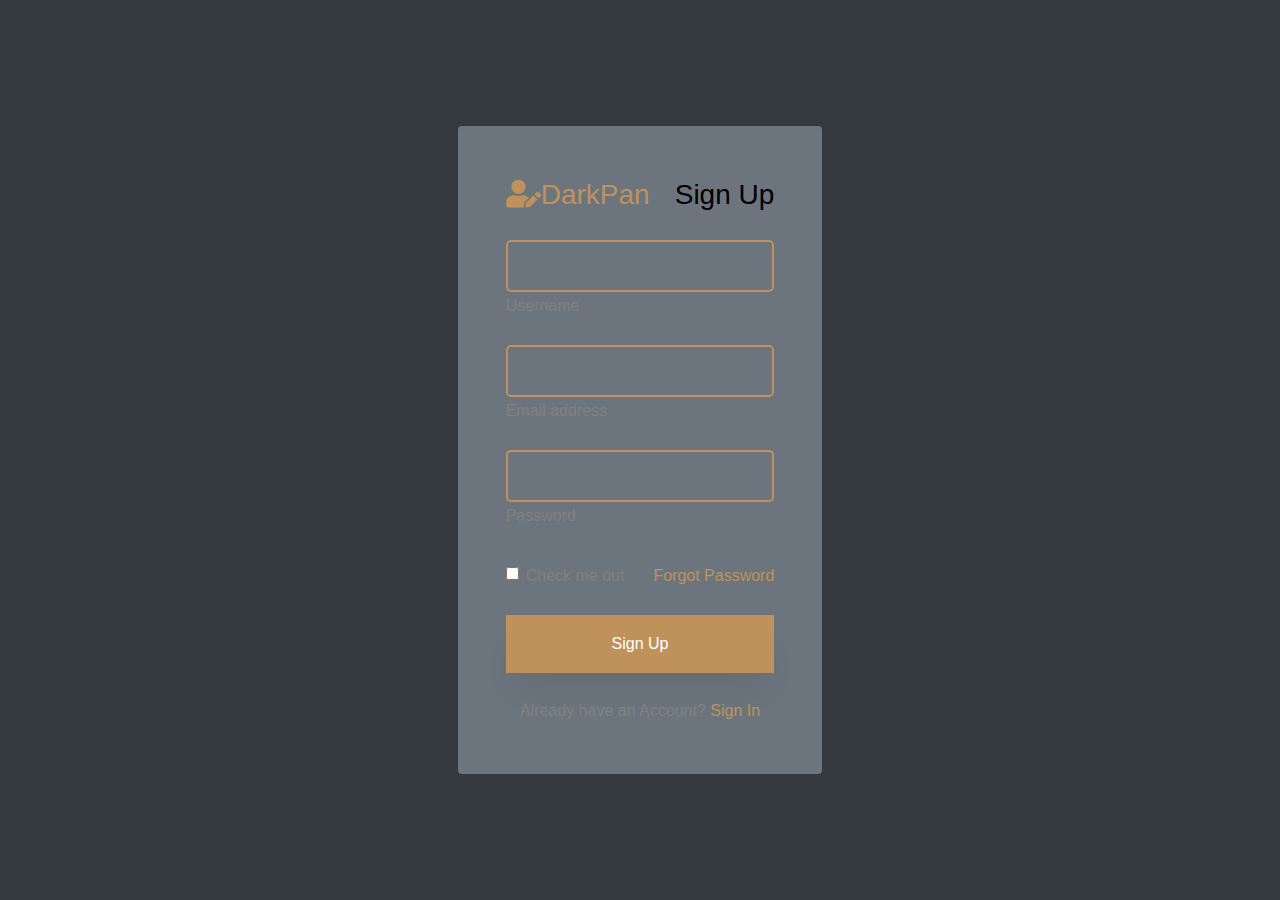
<file: signup.html>
<!DOCTYPE html>
<html lang="en">

<head>
    <meta charset="utf-8">
    <title>DarkPan - Bootstrap 5 Admin Template</title>
    <meta content="width=device-width, initial-scale=1.0" name="viewport">
    <meta content="" name="keywords">
    <meta content="" name="description">

    <!-- Favicon -->
    <link href="img/favicon.ico" rel="icon">

    <!-- Google Web Fonts -->
    <link rel="preconnect" href="https://fonts.googleapis.com">
    <link rel="preconnect" href="https://fonts.gstatic.com" crossorigin>
    <link href="https://fonts.googleapis.com/css2?family=Open+Sans:wght@400;600&family=Roboto:wght@500;700&display=swap" rel="stylesheet"> 
    
    <!-- Icon Font Stylesheet -->
    <link href="https://cdnjs.cloudflare.com/ajax/libs/font-awesome/5.10.0/css/all.min.css" rel="stylesheet">
    <link href="https://cdn.jsdelivr.net/npm/bootstrap-icons@1.4.1/font/bootstrap-icons.css" rel="stylesheet">

    <!-- Libraries Stylesheet -->
    <link href="lib/owlcarousel/assets/owl.carousel.min.css" rel="stylesheet">
    <link href="lib/tempusdominus/css/tempusdominus-bootstrap-4.min.css" rel="stylesheet" />

    <!-- Customized Bootstrap Stylesheet -->
    <link href="css/bootstrap.min.css" rel="stylesheet">

    <!-- Template Stylesheet -->
    <link href="css/style.css" rel="stylesheet">
</head>

<body>
    <div class="container-fluid position-relative d-flex p-0">
        <!-- Spinner Start -->
        <div id="spinner" class="show bg-dark position-fixed translate-middle w-100 vh-100 top-50 start-50 d-flex align-items-center justify-content-center">
            <div class="spinner-border text-primary" style="width: 3rem; height: 3rem;" role="status">
                <span class="sr-only">Loading...</span>
            </div>
        </div>
        <!-- Spinner End -->


        <!-- Sign Up Start -->
        <div class="container-fluid">
            <div class="row h-100 align-items-center justify-content-center" style="min-height: 100vh;">
                <div class="col-12 col-sm-8 col-md-6 col-lg-5 col-xl-4">
                    <div class="bg-secondary rounded p-4 p-sm-5 my-4 mx-3">
                        <div class="d-flex align-items-center justify-content-between mb-3">
                            <a href="index.html" class="">
                                <h3 class="text-primary"><i class="fa fa-user-edit me-2"></i>DarkPan</h3>
                            </a>
                            <h3>Sign Up</h3>
                        </div>
                        <div class="form-floating mb-3">
                            <input type="text" class="form-control" id="floatingText" placeholder="jhondoe">
                            <label for="floatingText">Username</label>
                        </div>
                        <div class="form-floating mb-3">
                            <input type="email" class="form-control" id="floatingInput" placeholder="name@example.com">
                            <label for="floatingInput">Email address</label>
                        </div>
                        <div class="form-floating mb-4">
                            <input type="password" class="form-control" id="floatingPassword" placeholder="Password">
                            <label for="floatingPassword">Password</label>
                        </div>
                        <div class="d-flex align-items-center justify-content-between mb-4">
                            <div class="form-check">
                                <input type="checkbox" class="form-check-input" id="exampleCheck1">
                                <label class="form-check-label" for="exampleCheck1">Check me out</label>
                            </div>
                            <a href="">Forgot Password</a>
                        </div>
                        <button type="submit" class="btn btn-primary py-3 w-100 mb-4">Sign Up</button>
                        <p class="text-center mb-0">Already have an Account? <a href="">Sign In</a></p>
                    </div>
                </div>
            </div>
        </div>
        <!-- Sign Up End -->
    </div>

    <!-- JavaScript Libraries -->
    <script src="https://code.jquery.com/jquery-3.4.1.min.js"></script>
    <script src="https://cdn.jsdelivr.net/npm/bootstrap@5.0.0/dist/js/bootstrap.bundle.min.js"></script>
    <script src="lib/chart/chart.min.js"></script>
    <script src="lib/easing/easing.min.js"></script>
    <script src="lib/waypoints/waypoints.min.js"></script>
    <script src="lib/owlcarousel/owl.carousel.min.js"></script>
    <script src="lib/tempusdominus/js/moment.min.js"></script>
    <script src="lib/tempusdominus/js/moment-timezone.min.js"></script>
    <script src="lib/tempusdominus/js/tempusdominus-bootstrap-4.min.js"></script>

    <!-- Template Javascript -->
    <script src="js/main.js"></script>
</body>

</html>
</file>
<file: css/flaticon.css>
/*
  	Flaticon icon font: Flaticon
  	Creation date: 04/01/2019 13:45
  	*/


@font-face {
  font-family: "Flaticon";
  src: url("../fonts/flaticon/font/Flaticon.eot");
  src: url("../fonts/flaticon/font/Flaticon.eot?#iefix") format("embedded-opentype"),
       url("../fonts/flaticon/font/Flaticon.woff") format("woff"),
       url("../fonts/flaticon/font/Flaticon.ttf") format("truetype"),
       url("../fonts/flaticon/font/Flaticon.svg#Flaticon") format("svg");
  font-weight: normal;
  font-style: normal;
}

@media screen and (-webkit-min-device-pixel-ratio:0) {
  @font-face {
    font-family: "Flaticon";
    src: url("../fonts/flaticon/font/Flaticon.svg#Flaticon") format("svg");
  }
}

[class^="flaticon-"]:before, [class*=" flaticon-"]:before,
[class^="flaticon-"]:after, [class*=" flaticon-"]:after {   
  font-family: Flaticon;
  font-style: normal;
  font-weight: normal;
  font-variant: normal;
  text-transform: none;
  line-height: 1;

  /* Better Font Rendering =========== */
  -webkit-font-smoothing: antialiased;
  -moz-osx-font-smoothing: grayscale;
}

.flaticon-moustache:before { content: "\f100"; }
.flaticon-male-hair-of-head-and-face-shapes:before { content: "\f101"; }
.flaticon-scissors-in-a-hair-salon-badge:before { content: "\f102"; }
.flaticon-beard:before { content: "\f103"; }
.flaticon-beauty-products:before { content: "\f104"; }
.flaticon-healthy-lifestyle-logo:before { content: "\f105"; }
</file>
<file: css/icomoon.css>
@font-face {
  font-family: 'icomoon';
  src:  url('../fonts/icomoon/icomoon.eot?6tt51o');
  src:  url('../fonts/icomoon/icomoon.eot?6tt51o#iefix') format('embedded-opentype'),
    url('../fonts/icomoon/icomoon.ttf?6tt51o') format('truetype'),
    url('../fonts/icomoon/icomoon.woff?6tt51o') format('woff'),
    url('../fonts/icomoon/icomoon.svg?6tt51o#icomoon') format('svg');
  font-weight: normal;
  font-style: normal;
}

[class^="icon-"], [class*=" icon-"] {
  /* use !important to prevent issues with browser extensions that change fonts */
  font-family: 'icomoon' !important;
  speak: none;
  font-style: normal;
  font-weight: normal;
  font-variant: normal;
  text-transform: none;
  line-height: 1;

  /* Better Font Rendering =========== */
  -webkit-font-smoothing: antialiased;
  -moz-osx-font-smoothing: grayscale;
}

.icon-asterisk:before {
  content: "\f069";
}
.icon-plus:before {
  content: "\f067";
}
.icon-question:before {
  content: "\f128";
}
.icon-minus:before {
  content: "\f068";
}
.icon-glass:before {
  content: "\f000";
}
.icon-music:before {
  content: "\f001";
}
.icon-search:before {
  content: "\f002";
}
.icon-envelope-o:before {
  content: "\f003";
}
.icon-heart:before {
  content: "\f004";
}
.icon-star:before {
  content: "\f005";
}
.icon-star-o:before {
  content: "\f006";
}
.icon-user:before {
  content: "\f007";
}
.icon-film:before {
  content: "\f008";
}
.icon-th-large:before {
  content: "\f009";
}
.icon-th:before {
  content: "\f00a";
}
.icon-th-list:before {
  content: "\f00b";
}
.icon-check:before {
  content: "\f00c";
}
.icon-close:before {
  content: "\f00d";
}
.icon-remove:before {
  content: "\f00d";
}
.icon-times:before {
  content: "\f00d";
}
.icon-search-plus:before {
  content: "\f00e";
}
.icon-search-minus:before {
  content: "\f010";
}
.icon-power-off:before {
  content: "\f011";
}
.icon-signal:before {
  content: "\f012";
}
.icon-cog:before {
  content: "\f013";
}
.icon-gear:before {
  content: "\f013";
}
.icon-trash-o:before {
  content: "\f014";
}
.icon-home:before {
  content: "\f015";
}
.icon-file-o:before {
  content: "\f016";
}
.icon-clock-o:before {
  content: "\f017";
}
.icon-road:before {
  content: "\f018";
}
.icon-download:before {
  content: "\f019";
}
.icon-arrow-circle-o-down:before {
  content: "\f01a";
}
.icon-arrow-circle-o-up:before {
  content: "\f01b";
}
.icon-inbox:before {
  content: "\f01c";
}
.icon-play-circle-o:before {
  content: "\f01d";
}
.icon-repeat:before {
  content: "\f01e";
}
.icon-rotate-right:before {
  content: "\f01e";
}
.icon-refresh:before {
  content: "\f021";
}
.icon-list-alt:before {
  content: "\f022";
}
.icon-lock:before {
  content: "\f023";
}
.icon-flag:before {
  content: "\f024";
}
.icon-headphones:before {
  content: "\f025";
}
.icon-volume-off:before {
  content: "\f026";
}
.icon-volume-down:before {
  content: "\f027";
}
.icon-volume-up:before {
  content: "\f028";
}
.icon-qrcode:before {
  content: "\f029";
}
.icon-barcode:before {
  content: "\f02a";
}
.icon-tag:before {
  content: "\f02b";
}
.icon-tags:before {
  content: "\f02c";
}
.icon-book:before {
  content: "\f02d";
}
.icon-bookmark:before {
  content: "\f02e";
}
.icon-print:before {
  content: "\f02f";
}
.icon-camera:before {
  content: "\f030";
}
.icon-font:before {
  content: "\f031";
}
.icon-bold:before {
  content: "\f032";
}
.icon-italic:before {
  content: "\f033";
}
.icon-text-height:before {
  content: "\f034";
}
.icon-text-width:before {
  content: "\f035";
}
.icon-align-left:before {
  content: "\f036";
}
.icon-align-center:before {
  content: "\f037";
}
.icon-align-right:before {
  content: "\f038";
}
.icon-align-justify:before {
  content: "\f039";
}
.icon-list:before {
  content: "\f03a";
}
.icon-dedent:before {
  content: "\f03b";
}
.icon-outdent:before {
  content: "\f03b";
}
.icon-indent:before {
  content: "\f03c";
}
.icon-video-camera:before {
  content: "\f03d";
}
.icon-image:before {
  content: "\f03e";
}
.icon-photo:before {
  content: "\f03e";
}
.icon-picture-o:before {
  content: "\f03e";
}
.icon-pencil:before {
  content: "\f040";
}
.icon-map-marker:before {
  content: "\f041";
}
.icon-adjust:before {
  content: "\f042";
}
.icon-tint:before {
  content: "\f043";
}
.icon-edit:before {
  content: "\f044";
}
.icon-pencil-square-o:before {
  content: "\f044";
}
.icon-share-square-o:before {
  content: "\f045";
}
.icon-check-square-o:before {
  content: "\f046";
}
.icon-arrows:before {
  content: "\f047";
}
.icon-step-backward:before {
  content: "\f048";
}
.icon-fast-backward:before {
  content: "\f049";
}
.icon-backward:before {
  content: "\f04a";
}
.icon-play:before {
  content: "\f04b";
}
.icon-pause:before {
  content: "\f04c";
}
.icon-stop:before {
  content: "\f04d";
}
.icon-forward:before {
  content: "\f04e";
}
.icon-fast-forward:before {
  content: "\f050";
}
.icon-step-forward:before {
  content: "\f051";
}
.icon-eject:before {
  content: "\f052";
}
.icon-chevron-left:before {
  content: "\f053";
}
.icon-chevron-right:before {
  content: "\f054";
}
.icon-plus-circle:before {
  content: "\f055";
}
.icon-minus-circle:before {
  content: "\f056";
}
.icon-times-circle:before {
  content: "\f057";
}
.icon-check-circle:before {
  content: "\f058";
}
.icon-question-circle:before {
  content: "\f059";
}
.icon-info-circle:before {
  content: "\f05a";
}
.icon-crosshairs:before {
  content: "\f05b";
}
.icon-times-circle-o:before {
  content: "\f05c";
}
.icon-check-circle-o:before {
  content: "\f05d";
}
.icon-ban:before {
  content: "\f05e";
}
.icon-arrow-left:before {
  content: "\f060";
}
.icon-arrow-right:before {
  content: "\f061";
}
.icon-arrow-up:before {
  content: "\f062";
}
.icon-arrow-down:before {
  content: "\f063";
}
.icon-mail-forward:before {
  content: "\f064";
}
.icon-share:before {
  content: "\f064";
}
.icon-expand:before {
  content: "\f065";
}
.icon-compress:before {
  content: "\f066";
}
.icon-exclamation-circle:before {
  content: "\f06a";
}
.icon-gift:before {
  content: "\f06b";
}
.icon-leaf:before {
  content: "\f06c";
}
.icon-fire:before {
  content: "\f06d";
}
.icon-eye:before {
  content: "\f06e";
}
.icon-eye-slash:before {
  content: "\f070";
}
.icon-exclamation-triangle:before {
  content: "\f071";
}
.icon-warning:before {
  content: "\f071";
}
.icon-plane:before {
  content: "\f072";
}
.icon-calendar:before {
  content: "\f073";
}
.icon-random:before {
  content: "\f074";
}
.icon-comment:before {
  content: "\f075";
}
.icon-magnet:before {
  content: "\f076";
}
.icon-chevron-up:before {
  content: "\f077";
}
.icon-chevron-down:before {
  content: "\f078";
}
.icon-retweet:before {
  content: "\f079";
}
.icon-shopping-cart:before {
  content: "\f07a";
}
.icon-folder:before {
  content: "\f07b";
}
.icon-folder-open:before {
  content: "\f07c";
}
.icon-arrows-v:before {
  content: "\f07d";
}
.icon-arrows-h:before {
  content: "\f07e";
}
.icon-bar-chart:before {
  content: "\f080";
}
.icon-bar-chart-o:before {
  content: "\f080";
}
.icon-twitter-square:before {
  content: "\f081";
}
.icon-facebook-square:before {
  content: "\f082";
}
.icon-camera-retro:before {
  content: "\f083";
}
.icon-key:before {
  content: "\f084";
}
.icon-cogs:before {
  content: "\f085";
}
.icon-gears:before {
  content: "\f085";
}
.icon-comments:before {
  content: "\f086";
}
.icon-thumbs-o-up:before {
  content: "\f087";
}
.icon-thumbs-o-down:before {
  content: "\f088";
}
.icon-star-half:before {
  content: "\f089";
}
.icon-heart-o:before {
  content: "\f08a";
}
.icon-sign-out:before {
  content: "\f08b";
}
.icon-linkedin-square:before {
  content: "\f08c";
}
.icon-thumb-tack:before {
  content: "\f08d";
}
.icon-external-link:before {
  content: "\f08e";
}
.icon-sign-in:before {
  content: "\f090";
}
.icon-trophy:before {
  content: "\f091";
}
.icon-github-square:before {
  content: "\f092";
}
.icon-upload:before {
  content: "\f093";
}
.icon-lemon-o:before {
  content: "\f094";
}
.icon-phone:before {
  content: "\f095";
}
.icon-square-o:before {
  content: "\f096";
}
.icon-bookmark-o:before {
  content: "\f097";
}
.icon-phone-square:before {
  content: "\f098";
}
.icon-twitter:before {
  content: "\f099";
}
.icon-facebook:before {
  content: "\f09a";
}
.icon-facebook-f:before {
  content: "\f09a";
}
.icon-github:before {
  content: "\f09b";
}
.icon-unlock:before {
  content: "\f09c";
}
.icon-credit-card:before {
  content: "\f09d";
}
.icon-feed:before {
  content: "\f09e";
}
.icon-rss:before {
  content: "\f09e";
}
.icon-hdd-o:before {
  content: "\f0a0";
}
.icon-bullhorn:before {
  content: "\f0a1";
}
.icon-bell-o:before {
  content: "\f0a2";
}
.icon-certificate:before {
  content: "\f0a3";
}
.icon-hand-o-right:before {
  content: "\f0a4";
}
.icon-hand-o-left:before {
  content: "\f0a5";
}
.icon-hand-o-up:before {
  content: "\f0a6";
}
.icon-hand-o-down:before {
  content: "\f0a7";
}
.icon-arrow-circle-left:before {
  content: "\f0a8";
}
.icon-arrow-circle-right:before {
  content: "\f0a9";
}
.icon-arrow-circle-up:before {
  content: "\f0aa";
}
.icon-arrow-circle-down:before {
  content: "\f0ab";
}
.icon-globe:before {
  content: "\f0ac";
}
.icon-wrench:before {
  content: "\f0ad";
}
.icon-tasks:before {
  content: "\f0ae";
}
.icon-filter:before {
  content: "\f0b0";
}
.icon-briefcase:before {
  content: "\f0b1";
}
.icon-arrows-alt:before {
  content: "\f0b2";
}
.icon-group:before {
  content: "\f0c0";
}
.icon-users:before {
  content: "\f0c0";
}
.icon-chain:before {
  content: "\f0c1";
}
.icon-link:before {
  content: "\f0c1";
}
.icon-cloud:before {
  content: "\f0c2";
}
.icon-flask:before {
  content: "\f0c3";
}
.icon-cut:before {
  content: "\f0c4";
}
.icon-scissors:before {
  content: "\f0c4";
}
.icon-copy:before {
  content: "\f0c5";
}
.icon-files-o:before {
  content: "\f0c5";
}
.icon-paperclip:before {
  content: "\f0c6";
}
.icon-floppy-o:before {
  content: "\f0c7";
}
.icon-save:before {
  content: "\f0c7";
}
.icon-square:before {
  content: "\f0c8";
}
.icon-bars:before {
  content: "\f0c9";
}
.icon-navicon:before {
  content: "\f0c9";
}
.icon-reorder:before {
  content: "\f0c9";
}
.icon-list-ul:before {
  content: "\f0ca";
}
.icon-list-ol:before {
  content: "\f0cb";
}
.icon-strikethrough:before {
  content: "\f0cc";
}
.icon-underline:before {
  content: "\f0cd";
}
.icon-table:before {
  content: "\f0ce";
}
.icon-magic:before {
  content: "\f0d0";
}
.icon-truck:before {
  content: "\f0d1";
}
.icon-pinterest:before {
  content: "\f0d2";
}
.icon-pinterest-square:before {
  content: "\f0d3";
}
.icon-google-plus-square:before {
  content: "\f0d4";
}
.icon-google-plus:before {
  content: "\f0d5";
}
.icon-money:before {
  content: "\f0d6";
}
.icon-caret-down:before {
  content: "\f0d7";
}
.icon-caret-up:before {
  content: "\f0d8";
}
.icon-caret-left:before {
  content: "\f0d9";
}
.icon-caret-right:before {
  content: "\f0da";
}
.icon-columns:before {
  content: "\f0db";
}
.icon-sort:before {
  content: "\f0dc";
}
.icon-unsorted:before {
  content: "\f0dc";
}
.icon-sort-desc:before {
  content: "\f0dd";
}
.icon-sort-down:before {
  content: "\f0dd";
}
.icon-sort-asc:before {
  content: "\f0de";
}
.icon-sort-up:before {
  content: "\f0de";
}
.icon-envelope:before {
  content: "\f0e0";
}
.icon-linkedin:before {
  content: "\f0e1";
}
.icon-rotate-left:before {
  content: "\f0e2";
}
.icon-undo:before {
  content: "\f0e2";
}
.icon-gavel:before {
  content: "\f0e3";
}
.icon-legal:before {
  content: "\f0e3";
}
.icon-dashboard:before {
  content: "\f0e4";
}
.icon-tachometer:before {
  content: "\f0e4";
}
.icon-comment-o:before {
  content: "\f0e5";
}
.icon-comments-o:before {
  content: "\f0e6";
}
.icon-bolt:before {
  content: "\f0e7";
}
.icon-flash:before {
  content: "\f0e7";
}
.icon-sitemap:before {
  content: "\f0e8";
}
.icon-umbrella:before {
  content: "\f0e9";
}
.icon-clipboard:before {
  content: "\f0ea";
}
.icon-paste:before {
  content: "\f0ea";
}
.icon-lightbulb-o:before {
  content: "\f0eb";
}
.icon-exchange:before {
  content: "\f0ec";
}
.icon-cloud-download:before {
  content: "\f0ed";
}
.icon-cloud-upload:before {
  content: "\f0ee";
}
.icon-user-md:before {
  content: "\f0f0";
}
.icon-stethoscope:before {
  content: "\f0f1";
}
.icon-suitcase:before {
  content: "\f0f2";
}
.icon-bell:before {
  content: "\f0f3";
}
.icon-coffee:before {
  content: "\f0f4";
}
.icon-cutlery:before {
  content: "\f0f5";
}
.icon-file-text-o:before {
  content: "\f0f6";
}
.icon-building-o:before {
  content: "\f0f7";
}
.icon-hospital-o:before {
  content: "\f0f8";
}
.icon-ambulance:before {
  content: "\f0f9";
}
.icon-medkit:before {
  content: "\f0fa";
}
.icon-fighter-jet:before {
  content: "\f0fb";
}
.icon-beer:before {
  content: "\f0fc";
}
.icon-h-square:before {
  content: "\f0fd";
}
.icon-plus-square:before {
  content: "\f0fe";
}
.icon-angle-double-left:before {
  content: "\f100";
}
.icon-angle-double-right:before {
  content: "\f101";
}
.icon-angle-double-up:before {
  content: "\f102";
}
.icon-angle-double-down:before {
  content: "\f103";
}
.icon-angle-left:before {
  content: "\f104";
}
.icon-angle-right:before {
  content: "\f105";
}
.icon-angle-up:before {
  content: "\f106";
}
.icon-angle-down:before {
  content: "\f107";
}
.icon-desktop:before {
  content: "\f108";
}
.icon-laptop:before {
  content: "\f109";
}
.icon-tablet:before {
  content: "\f10a";
}
.icon-mobile:before {
  content: "\f10b";
}
.icon-mobile-phone:before {
  content: "\f10b";
}
.icon-circle-o:before {
  content: "\f10c";
}
.icon-quote-left:before {
  content: "\f10d";
}
.icon-quote-right:before {
  content: "\f10e";
}
.icon-spinner:before {
  content: "\f110";
}
.icon-circle:before {
  content: "\f111";
}
.icon-mail-reply:before {
  content: "\f112";
}
.icon-reply:before {
  content: "\f112";
}
.icon-github-alt:before {
  content: "\f113";
}
.icon-folder-o:before {
  content: "\f114";
}
.icon-folder-open-o:before {
  content: "\f115";
}
.icon-smile-o:before {
  content: "\f118";
}
.icon-frown-o:before {
  content: "\f119";
}
.icon-meh-o:before {
  content: "\f11a";
}
.icon-gamepad:before {
  content: "\f11b";
}
.icon-keyboard-o:before {
  content: "\f11c";
}
.icon-flag-o:before {
  content: "\f11d";
}
.icon-flag-checkered:before {
  content: "\f11e";
}
.icon-terminal:before {
  content: "\f120";
}
.icon-code:before {
  content: "\f121";
}
.icon-mail-reply-all:before {
  content: "\f122";
}
.icon-reply-all:before {
  content: "\f122";
}
.icon-star-half-empty:before {
  content: "\f123";
}
.icon-star-half-full:before {
  content: "\f123";
}
.icon-star-half-o:before {
  content: "\f123";
}
.icon-location-arrow:before {
  content: "\f124";
}
.icon-crop:before {
  content: "\f125";
}
.icon-code-fork:before {
  content: "\f126";
}
.icon-chain-broken:before {
  content: "\f127";
}
.icon-unlink:before {
  content: "\f127";
}
.icon-info:before {
  content: "\f129";
}
.icon-exclamation:before {
  content: "\f12a";
}
.icon-superscript:before {
  content: "\f12b";
}
.icon-subscript:before {
  content: "\f12c";
}
.icon-eraser:before {
  content: "\f12d";
}
.icon-puzzle-piece:before {
  content: "\f12e";
}
.icon-microphone:before {
  content: "\f130";
}
.icon-microphone-slash:before {
  content: "\f131";
}
.icon-shield:before {
  content: "\f132";
}
.icon-calendar-o:before {
  content: "\f133";
}
.icon-fire-extinguisher:before {
  content: "\f134";
}
.icon-rocket:before {
  content: "\f135";
}
.icon-maxcdn:before {
  content: "\f136";
}
.icon-chevron-circle-left:before {
  content: "\f137";
}
.icon-chevron-circle-right:before {
  content: "\f138";
}
.icon-chevron-circle-up:before {
  content: "\f139";
}
.icon-chevron-circle-down:before {
  content: "\f13a";
}
.icon-html5:before {
  content: "\f13b";
}
.icon-css3:before {
  content: "\f13c";
}
.icon-anchor:before {
  content: "\f13d";
}
.icon-unlock-alt:before {
  content: "\f13e";
}
.icon-bullseye:before {
  content: "\f140";
}
.icon-ellipsis-h:before {
  content: "\f141";
}
.icon-ellipsis-v:before {
  content: "\f142";
}
.icon-rss-square:before {
  content: "\f143";
}
.icon-play-circle:before {
  content: "\f144";
}
.icon-ticket:before {
  content: "\f145";
}
.icon-minus-square:before {
  content: "\f146";
}
.icon-minus-square-o:before {
  content: "\f147";
}
.icon-level-up:before {
  content: "\f148";
}
.icon-level-down:before {
  content: "\f149";
}
.icon-check-square:before {
  content: "\f14a";
}
.icon-pencil-square:before {
  content: "\f14b";
}
.icon-external-link-square:before {
  content: "\f14c";
}
.icon-share-square:before {
  content: "\f14d";
}
.icon-compass:before {
  content: "\f14e";
}
.icon-caret-square-o-down:before {
  content: "\f150";
}
.icon-toggle-down:before {
  content: "\f150";
}
.icon-caret-square-o-up:before {
  content: "\f151";
}
.icon-toggle-up:before {
  content: "\f151";
}
.icon-caret-square-o-right:before {
  content: "\f152";
}
.icon-toggle-right:before {
  content: "\f152";
}
.icon-eur:before {
  content: "\f153";
}
.icon-euro:before {
  content: "\f153";
}
.icon-gbp:before {
  content: "\f154";
}
.icon-dollar:before {
  content: "\f155";
}
.icon-usd:before {
  content: "\f155";
}
.icon-inr:before {
  content: "\f156";
}
.icon-rupee:before {
  content: "\f156";
}
.icon-cny:before {
  content: "\f157";
}
.icon-jpy:before {
  content: "\f157";
}
.icon-rmb:before {
  content: "\f157";
}
.icon-yen:before {
  content: "\f157";
}
.icon-rouble:before {
  content: "\f158";
}
.icon-rub:before {
  content: "\f158";
}
.icon-ruble:before {
  content: "\f158";
}
.icon-krw:before {
  content: "\f159";
}
.icon-won:before {
  content: "\f159";
}
.icon-bitcoin:before {
  content: "\f15a";
}
.icon-btc:before {
  content: "\f15a";
}
.icon-file:before {
  content: "\f15b";
}
.icon-file-text:before {
  content: "\f15c";
}
.icon-sort-alpha-asc:before {
  content: "\f15d";
}
.icon-sort-alpha-desc:before {
  content: "\f15e";
}
.icon-sort-amount-asc:before {
  content: "\f160";
}
.icon-sort-amount-desc:before {
  content: "\f161";
}
.icon-sort-numeric-asc:before {
  content: "\f162";
}
.icon-sort-numeric-desc:before {
  content: "\f163";
}
.icon-thumbs-up:before {
  content: "\f164";
}
.icon-thumbs-down:before {
  content: "\f165";
}
.icon-youtube-square:before {
  content: "\f166";
}
.icon-youtube:before {
  content: "\f167";
}
.icon-xing:before {
  content: "\f168";
}
.icon-xing-square:before {
  content: "\f169";
}
.icon-youtube-play:before {
  content: "\f16a";
}
.icon-dropbox:before {
  content: "\f16b";
}
.icon-stack-overflow:before {
  content: "\f16c";
}
.icon-instagram:before {
  content: "\f16d";
}
.icon-flickr:before {
  content: "\f16e";
}
.icon-adn:before {
  content: "\f170";
}
.icon-bitbucket:before {
  content: "\f171";
}
.icon-bitbucket-square:before {
  content: "\f172";
}
.icon-tumblr:before {
  content: "\f173";
}
.icon-tumblr-square:before {
  content: "\f174";
}
.icon-long-arrow-down:before {
  content: "\f175";
}
.icon-long-arrow-up:before {
  content: "\f176";
}
.icon-long-arrow-left:before {
  content: "\f177";
}
.icon-long-arrow-right:before {
  content: "\f178";
}
.icon-apple:before {
  content: "\f179";
}
.icon-windows:before {
  content: "\f17a";
}
.icon-android:before {
  content: "\f17b";
}
.icon-linux:before {
  content: "\f17c";
}
.icon-dribbble:before {
  content: "\f17d";
}
.icon-skype:before {
  content: "\f17e";
}
.icon-foursquare:before {
  content: "\f180";
}
.icon-trello:before {
  content: "\f181";
}
.icon-female:before {
  content: "\f182";
}
.icon-male:before {
  content: "\f183";
}
.icon-gittip:before {
  content: "\f184";
}
.icon-gratipay:before {
  content: "\f184";
}
.icon-sun-o:before {
  content: "\f185";
}
.icon-moon-o:before {
  content: "\f186";
}
.icon-archive:before {
  content: "\f187";
}
.icon-bug:before {
  content: "\f188";
}
.icon-vk:before {
  content: "\f189";
}
.icon-weibo:before {
  content: "\f18a";
}
.icon-renren:before {
  content: "\f18b";
}
.icon-pagelines:before {
  content: "\f18c";
}
.icon-stack-exchange:before {
  content: "\f18d";
}
.icon-arrow-circle-o-right:before {
  content: "\f18e";
}
.icon-arrow-circle-o-left:before {
  content: "\f190";
}
.icon-caret-square-o-left:before {
  content: "\f191";
}
.icon-toggle-left:before {
  content: "\f191";
}
.icon-dot-circle-o:before {
  content: "\f192";
}
.icon-wheelchair:before {
  content: "\f193";
}
.icon-vimeo-square:before {
  content: "\f194";
}
.icon-try:before {
  content: "\f195";
}
.icon-turkish-lira:before {
  content: "\f195";
}
.icon-plus-square-o:before {
  content: "\f196";
}
.icon-space-shuttle:before {
  content: "\f197";
}
.icon-slack:before {
  content: "\f198";
}
.icon-envelope-square:before {
  content: "\f199";
}
.icon-wordpress:before {
  content: "\f19a";
}
.icon-openid:before {
  content: "\f19b";
}
.icon-bank:before {
  content: "\f19c";
}
.icon-institution:before {
  content: "\f19c";
}
.icon-university:before {
  content: "\f19c";
}
.icon-graduation-cap:before {
  content: "\f19d";
}
.icon-mortar-board:before {
  content: "\f19d";
}
.icon-yahoo:before {
  content: "\f19e";
}
.icon-google:before {
  content: "\f1a0";
}
.icon-reddit:before {
  content: "\f1a1";
}
.icon-reddit-square:before {
  content: "\f1a2";
}
.icon-stumbleupon-circle:before {
  content: "\f1a3";
}
.icon-stumbleupon:before {
  content: "\f1a4";
}
.icon-delicious:before {
  content: "\f1a5";
}
.icon-digg:before {
  content: "\f1a6";
}
.icon-pied-piper-pp:before {
  content: "\f1a7";
}
.icon-pied-piper-alt:before {
  content: "\f1a8";
}
.icon-drupal:before {
  content: "\f1a9";
}
.icon-joomla:before {
  content: "\f1aa";
}
.icon-language:before {
  content: "\f1ab";
}
.icon-fax:before {
  content: "\f1ac";
}
.icon-building:before {
  content: "\f1ad";
}
.icon-child:before {
  content: "\f1ae";
}
.icon-paw:before {
  content: "\f1b0";
}
.icon-spoon:before {
  content: "\f1b1";
}
.icon-cube:before {
  content: "\f1b2";
}
.icon-cubes:before {
  content: "\f1b3";
}
.icon-behance:before {
  content: "\f1b4";
}
.icon-behance-square:before {
  content: "\f1b5";
}
.icon-steam:before {
  content: "\f1b6";
}
.icon-steam-square:before {
  content: "\f1b7";
}
.icon-recycle:before {
  content: "\f1b8";
}
.icon-automobile:before {
  content: "\f1b9";
}
.icon-car:before {
  content: "\f1b9";
}
.icon-cab:before {
  content: "\f1ba";
}
.icon-taxi:before {
  content: "\f1ba";
}
.icon-tree:before {
  content: "\f1bb";
}
.icon-spotify:before {
  content: "\f1bc";
}
.icon-deviantart:before {
  content: "\f1bd";
}
.icon-soundcloud:before {
  content: "\f1be";
}
.icon-database:before {
  content: "\f1c0";
}
.icon-file-pdf-o:before {
  content: "\f1c1";
}
.icon-file-word-o:before {
  content: "\f1c2";
}
.icon-file-excel-o:before {
  content: "\f1c3";
}
.icon-file-powerpoint-o:before {
  content: "\f1c4";
}
.icon-file-image-o:before {
  content: "\f1c5";
}
.icon-file-photo-o:before {
  content: "\f1c5";
}
.icon-file-picture-o:before {
  content: "\f1c5";
}
.icon-file-archive-o:before {
  content: "\f1c6";
}
.icon-file-zip-o:before {
  content: "\f1c6";
}
.icon-file-audio-o:before {
  content: "\f1c7";
}
.icon-file-sound-o:before {
  content: "\f1c7";
}
.icon-file-movie-o:before {
  content: "\f1c8";
}
.icon-file-video-o:before {
  content: "\f1c8";
}
.icon-file-code-o:before {
  content: "\f1c9";
}
.icon-vine:before {
  content: "\f1ca";
}
.icon-codepen:before {
  content: "\f1cb";
}
.icon-jsfiddle:before {
  content: "\f1cc";
}
.icon-life-bouy:before {
  content: "\f1cd";
}
.icon-life-buoy:before {
  content: "\f1cd";
}
.icon-life-ring:before {
  content: "\f1cd";
}
.icon-life-saver:before {
  content: "\f1cd";
}
.icon-support:before {
  content: "\f1cd";
}
.icon-circle-o-notch:before {
  content: "\f1ce";
}
.icon-ra:before {
  content: "\f1d0";
}
.icon-rebel:before {
  content: "\f1d0";
}
.icon-resistance:before {
  content: "\f1d0";
}
.icon-empire:before {
  content: "\f1d1";
}
.icon-ge:before {
  content: "\f1d1";
}
.icon-git-square:before {
  content: "\f1d2";
}
.icon-git:before {
  content: "\f1d3";
}
.icon-hacker-news:before {
  content: "\f1d4";
}
.icon-y-combinator-square:before {
  content: "\f1d4";
}
.icon-yc-square:before {
  content: "\f1d4";
}
.icon-tencent-weibo:before {
  content: "\f1d5";
}
.icon-qq:before {
  content: "\f1d6";
}
.icon-wechat:before {
  content: "\f1d7";
}
.icon-weixin:before {
  content: "\f1d7";
}
.icon-paper-plane:before {
  content: "\f1d8";
}
.icon-send:before {
  content: "\f1d8";
}
.icon-paper-plane-o:before {
  content: "\f1d9";
}
.icon-send-o:before {
  content: "\f1d9";
}
.icon-history:before {
  content: "\f1da";
}
.icon-circle-thin:before {
  content: "\f1db";
}
.icon-header:before {
  content: "\f1dc";
}
.icon-paragraph:before {
  content: "\f1dd";
}
.icon-sliders:before {
  content: "\f1de";
}
.icon-share-alt:before {
  content: "\f1e0";
}
.icon-share-alt-square:before {
  content: "\f1e1";
}
.icon-bomb:before {
  content: "\f1e2";
}
.icon-futbol-o:before {
  content: "\f1e3";
}
.icon-soccer-ball-o:before {
  content: "\f1e3";
}
.icon-tty:before {
  content: "\f1e4";
}
.icon-binoculars:before {
  content: "\f1e5";
}
.icon-plug:before {
  content: "\f1e6";
}
.icon-slideshare:before {
  content: "\f1e7";
}
.icon-twitch:before {
  content: "\f1e8";
}
.icon-yelp:before {
  content: "\f1e9";
}
.icon-newspaper-o:before {
  content: "\f1ea";
}
.icon-wifi:before {
  content: "\f1eb";
}
.icon-calculator:before {
  content: "\f1ec";
}
.icon-paypal:before {
  content: "\f1ed";
}
.icon-google-wallet:before {
  content: "\f1ee";
}
.icon-cc-visa:before {
  content: "\f1f0";
}
.icon-cc-mastercard:before {
  content: "\f1f1";
}
.icon-cc-discover:before {
  content: "\f1f2";
}
.icon-cc-amex:before {
  content: "\f1f3";
}
.icon-cc-paypal:before {
  content: "\f1f4";
}
.icon-cc-stripe:before {
  content: "\f1f5";
}
.icon-bell-slash:before {
  content: "\f1f6";
}
.icon-bell-slash-o:before {
  content: "\f1f7";
}
.icon-trash:before {
  content: "\f1f8";
}
.icon-copyright:before {
  content: "\f1f9";
}
.icon-at:before {
  content: "\f1fa";
}
.icon-eyedropper:before {
  content: "\f1fb";
}
.icon-paint-brush:before {
  content: "\f1fc";
}
.icon-birthday-cake:before {
  content: "\f1fd";
}
.icon-area-chart:before {
  content: "\f1fe";
}
.icon-pie-chart:before {
  content: "\f200";
}
.icon-line-chart:before {
  content: "\f201";
}
.icon-lastfm:before {
  content: "\f202";
}
.icon-lastfm-square:before {
  content: "\f203";
}
.icon-toggle-off:before {
  content: "\f204";
}
.icon-toggle-on:before {
  content: "\f205";
}
.icon-bicycle:before {
  content: "\f206";
}
.icon-bus:before {
  content: "\f207";
}
.icon-ioxhost:before {
  content: "\f208";
}
.icon-angellist:before {
  content: "\f209";
}
.icon-cc:before {
  content: "\f20a";
}
.icon-ils:before {
  content: "\f20b";
}
.icon-shekel:before {
  content: "\f20b";
}
.icon-sheqel:before {
  content: "\f20b";
}
.icon-meanpath:before {
  content: "\f20c";
}
.icon-buysellads:before {
  content: "\f20d";
}
.icon-connectdevelop:before {
  content: "\f20e";
}
.icon-dashcube:before {
  content: "\f210";
}
.icon-forumbee:before {
  content: "\f211";
}
.icon-leanpub:before {
  content: "\f212";
}
.icon-sellsy:before {
  content: "\f213";
}
.icon-shirtsinbulk:before {
  content: "\f214";
}
.icon-simplybuilt:before {
  content: "\f215";
}
.icon-skyatlas:before {
  content: "\f216";
}
.icon-cart-plus:before {
  content: "\f217";
}
.icon-cart-arrow-down:before {
  content: "\f218";
}
.icon-diamond:before {
  content: "\f219";
}
.icon-ship:before {
  content: "\f21a";
}
.icon-user-secret:before {
  content: "\f21b";
}
.icon-motorcycle:before {
  content: "\f21c";
}
.icon-street-view:before {
  content: "\f21d";
}
.icon-heartbeat:before {
  content: "\f21e";
}
.icon-venus:before {
  content: "\f221";
}
.icon-mars:before {
  content: "\f222";
}
.icon-mercury:before {
  content: "\f223";
}
.icon-intersex:before {
  content: "\f224";
}
.icon-transgender:before {
  content: "\f224";
}
.icon-transgender-alt:before {
  content: "\f225";
}
.icon-venus-double:before {
  content: "\f226";
}
.icon-mars-double:before {
  content: "\f227";
}
.icon-venus-mars:before {
  content: "\f228";
}
.icon-mars-stroke:before {
  content: "\f229";
}
.icon-mars-stroke-v:before {
  content: "\f22a";
}
.icon-mars-stroke-h:before {
  content: "\f22b";
}
.icon-neuter:before {
  content: "\f22c";
}
.icon-genderless:before {
  content: "\f22d";
}
.icon-facebook-official:before {
  content: "\f230";
}
.icon-pinterest-p:before {
  content: "\f231";
}
.icon-whatsapp:before {
  content: "\f232";
}
.icon-server:before {
  content: "\f233";
}
.icon-user-plus:before {
  content: "\f234";
}
.icon-user-times:before {
  content: "\f235";
}
.icon-bed:before {
  content: "\f236";
}
.icon-hotel:before {
  content: "\f236";
}
.icon-viacoin:before {
  content: "\f237";
}
.icon-train:before {
  content: "\f238";
}
.icon-subway:before {
  content: "\f239";
}
.icon-medium:before {
  content: "\f23a";
}
.icon-y-combinator:before {
  content: "\f23b";
}
.icon-yc:before {
  content: "\f23b";
}
.icon-optin-monster:before {
  content: "\f23c";
}
.icon-opencart:before {
  content: "\f23d";
}
.icon-expeditedssl:before {
  content: "\f23e";
}
.icon-battery:before {
  content: "\f240";
}
.icon-battery-4:before {
  content: "\f240";
}
.icon-battery-full:before {
  content: "\f240";
}
.icon-battery-3:before {
  content: "\f241";
}
.icon-battery-three-quarters:before {
  content: "\f241";
}
.icon-battery-2:before {
  content: "\f242";
}
.icon-battery-half:before {
  content: "\f242";
}
.icon-battery-1:before {
  content: "\f243";
}
.icon-battery-quarter:before {
  content: "\f243";
}
.icon-battery-0:before {
  content: "\f244";
}
.icon-battery-empty:before {
  content: "\f244";
}
.icon-mouse-pointer:before {
  content: "\f245";
}
.icon-i-cursor:before {
  content: "\f246";
}
.icon-object-group:before {
  content: "\f247";
}
.icon-object-ungroup:before {
  content: "\f248";
}
.icon-sticky-note:before {
  content: "\f249";
}
.icon-sticky-note-o:before {
  content: "\f24a";
}
.icon-cc-jcb:before {
  content: "\f24b";
}
.icon-cc-diners-club:before {
  content: "\f24c";
}
.icon-clone:before {
  content: "\f24d";
}
.icon-balance-scale:before {
  content: "\f24e";
}
.icon-hourglass-o:before {
  content: "\f250";
}
.icon-hourglass-1:before {
  content: "\f251";
}
.icon-hourglass-start:before {
  content: "\f251";
}
.icon-hourglass-2:before {
  content: "\f252";
}
.icon-hourglass-half:before {
  content: "\f252";
}
.icon-hourglass-3:before {
  content: "\f253";
}
.icon-hourglass-end:before {
  content: "\f253";
}
.icon-hourglass:before {
  content: "\f254";
}
.icon-hand-grab-o:before {
  content: "\f255";
}
.icon-hand-rock-o:before {
  content: "\f255";
}
.icon-hand-paper-o:before {
  content: "\f256";
}
.icon-hand-stop-o:before {
  content: "\f256";
}
.icon-hand-scissors-o:before {
  content: "\f257";
}
.icon-hand-lizard-o:before {
  content: "\f258";
}
.icon-hand-spock-o:before {
  content: "\f259";
}
.icon-hand-pointer-o:before {
  content: "\f25a";
}
.icon-hand-peace-o:before {
  content: "\f25b";
}
.icon-trademark:before {
  content: "\f25c";
}
.icon-registered:before {
  content: "\f25d";
}
.icon-creative-commons:before {
  content: "\f25e";
}
.icon-gg:before {
  content: "\f260";
}
.icon-gg-circle:before {
  content: "\f261";
}
.icon-tripadvisor:before {
  content: "\f262";
}
.icon-odnoklassniki:before {
  content: "\f263";
}
.icon-odnoklassniki-square:before {
  content: "\f264";
}
.icon-get-pocket:before {
  content: "\f265";
}
.icon-wikipedia-w:before {
  content: "\f266";
}
.icon-safari:before {
  content: "\f267";
}
.icon-chrome:before {
  content: "\f268";
}
.icon-firefox:before {
  content: "\f269";
}
.icon-opera:before {
  content: "\f26a";
}
.icon-internet-explorer:before {
  content: "\f26b";
}
.icon-television:before {
  content: "\f26c";
}
.icon-tv:before {
  content: "\f26c";
}
.icon-contao:before {
  content: "\f26d";
}
.icon-500px:before {
  content: "\f26e";
}
.icon-amazon:before {
  content: "\f270";
}
.icon-calendar-plus-o:before {
  content: "\f271";
}
.icon-calendar-minus-o:before {
  content: "\f272";
}
.icon-calendar-times-o:before {
  content: "\f273";
}
.icon-calendar-check-o:before {
  content: "\f274";
}
.icon-industry:before {
  content: "\f275";
}
.icon-map-pin:before {
  content: "\f276";
}
.icon-map-signs:before {
  content: "\f277";
}
.icon-map-o:before {
  content: "\f278";
}
.icon-map:before {
  content: "\f279";
}
.icon-commenting:before {
  content: "\f27a";
}
.icon-commenting-o:before {
  content: "\f27b";
}
.icon-houzz:before {
  content: "\f27c";
}
.icon-vimeo:before {
  content: "\f27d";
}
.icon-black-tie:before {
  content: "\f27e";
}
.icon-fonticons:before {
  content: "\f280";
}
.icon-reddit-alien:before {
  content: "\f281";
}
.icon-edge:before {
  content: "\f282";
}
.icon-credit-card-alt:before {
  content: "\f283";
}
.icon-codiepie:before {
  content: "\f284";
}
.icon-modx:before {
  content: "\f285";
}
.icon-fort-awesome:before {
  content: "\f286";
}
.icon-usb:before {
  content: "\f287";
}
.icon-product-hunt:before {
  content: "\f288";
}
.icon-mixcloud:before {
  content: "\f289";
}
.icon-scribd:before {
  content: "\f28a";
}
.icon-pause-circle:before {
  content: "\f28b";
}
.icon-pause-circle-o:before {
  content: "\f28c";
}
.icon-stop-circle:before {
  content: "\f28d";
}
.icon-stop-circle-o:before {
  content: "\f28e";
}
.icon-shopping-bag:before {
  content: "\f290";
}
.icon-shopping-basket:before {
  content: "\f291";
}
.icon-hashtag:before {
  content: "\f292";
}
.icon-bluetooth:before {
  content: "\f293";
}
.icon-bluetooth-b:before {
  content: "\f294";
}
.icon-percent:before {
  content: "\f295";
}
.icon-gitlab:before {
  content: "\f296";
}
.icon-wpbeginner:before {
  content: "\f297";
}
.icon-wpforms:before {
  content: "\f298";
}
.icon-envira:before {
  content: "\f299";
}
.icon-universal-access:before {
  content: "\f29a";
}
.icon-wheelchair-alt:before {
  content: "\f29b";
}
.icon-question-circle-o:before {
  content: "\f29c";
}
.icon-blind:before {
  content: "\f29d";
}
.icon-audio-description:before {
  content: "\f29e";
}
.icon-volume-control-phone:before {
  content: "\f2a0";
}
.icon-braille:before {
  content: "\f2a1";
}
.icon-assistive-listening-systems:before {
  content: "\f2a2";
}
.icon-american-sign-language-interpreting:before {
  content: "\f2a3";
}
.icon-asl-interpreting:before {
  content: "\f2a3";
}
.icon-deaf:before {
  content: "\f2a4";
}
.icon-deafness:before {
  content: "\f2a4";
}
.icon-hard-of-hearing:before {
  content: "\f2a4";
}
.icon-glide:before {
  content: "\f2a5";
}
.icon-glide-g:before {
  content: "\f2a6";
}
.icon-sign-language:before {
  content: "\f2a7";
}
.icon-signing:before {
  content: "\f2a7";
}
.icon-low-vision:before {
  content: "\f2a8";
}
.icon-viadeo:before {
  content: "\f2a9";
}
.icon-viadeo-square:before {
  content: "\f2aa";
}
.icon-snapchat:before {
  content: "\f2ab";
}
.icon-snapchat-ghost:before {
  content: "\f2ac";
}
.icon-snapchat-square:before {
  content: "\f2ad";
}
.icon-pied-piper:before {
  content: "\f2ae";
}
.icon-first-order:before {
  content: "\f2b0";
}
.icon-yoast:before {
  content: "\f2b1";
}
.icon-themeisle:before {
  content: "\f2b2";
}
.icon-google-plus-circle:before {
  content: "\f2b3";
}
.icon-google-plus-official:before {
  content: "\f2b3";
}
.icon-fa:before {
  content: "\f2b4";
}
.icon-font-awesome:before {
  content: "\f2b4";
}
.icon-handshake-o:before {
  content: "\f2b5";
}
.icon-envelope-open:before {
  content: "\f2b6";
}
.icon-envelope-open-o:before {
  content: "\f2b7";
}
.icon-linode:before {
  content: "\f2b8";
}
.icon-address-book:before {
  content: "\f2b9";
}
.icon-address-book-o:before {
  content: "\f2ba";
}
.icon-address-card:before {
  content: "\f2bb";
}
.icon-vcard:before {
  content: "\f2bb";
}
.icon-address-card-o:before {
  content: "\f2bc";
}
.icon-vcard-o:before {
  content: "\f2bc";
}
.icon-user-circle:before {
  content: "\f2bd";
}
.icon-user-circle-o:before {
  content: "\f2be";
}
.icon-user-o:before {
  content: "\f2c0";
}
.icon-id-badge:before {
  content: "\f2c1";
}
.icon-drivers-license:before {
  content: "\f2c2";
}
.icon-id-card:before {
  content: "\f2c2";
}
.icon-drivers-license-o:before {
  content: "\f2c3";
}
.icon-id-card-o:before {
  content: "\f2c3";
}
.icon-quora:before {
  content: "\f2c4";
}
.icon-free-code-camp:before {
  content: "\f2c5";
}
.icon-telegram:before {
  content: "\f2c6";
}
.icon-thermometer:before {
  content: "\f2c7";
}
.icon-thermometer-4:before {
  content: "\f2c7";
}
.icon-thermometer-full:before {
  content: "\f2c7";
}
.icon-thermometer-3:before {
  content: "\f2c8";
}
.icon-thermometer-three-quarters:before {
  content: "\f2c8";
}
.icon-thermometer-2:before {
  content: "\f2c9";
}
.icon-thermometer-half:before {
  content: "\f2c9";
}
.icon-thermometer-1:before {
  content: "\f2ca";
}
.icon-thermometer-quarter:before {
  content: "\f2ca";
}
.icon-thermometer-0:before {
  content: "\f2cb";
}
.icon-thermometer-empty:before {
  content: "\f2cb";
}
.icon-shower:before {
  content: "\f2cc";
}
.icon-bath:before {
  content: "\f2cd";
}
.icon-bathtub:before {
  content: "\f2cd";
}
.icon-s15:before {
  content: "\f2cd";
}
.icon-podcast:before {
  content: "\f2ce";
}
.icon-window-maximize:before {
  content: "\f2d0";
}
.icon-window-minimize:before {
  content: "\f2d1";
}
.icon-window-restore:before {
  content: "\f2d2";
}
.icon-times-rectangle:before {
  content: "\f2d3";
}
.icon-window-close:before {
  content: "\f2d3";
}
.icon-times-rectangle-o:before {
  content: "\f2d4";
}
.icon-window-close-o:before {
  content: "\f2d4";
}
.icon-bandcamp:before {
  content: "\f2d5";
}
.icon-grav:before {
  content: "\f2d6";
}
.icon-etsy:before {
  content: "\f2d7";
}
.icon-imdb:before {
  content: "\f2d8";
}
.icon-ravelry:before {
  content: "\f2d9";
}
.icon-eercast:before {
  content: "\f2da";
}
.icon-microchip:before {
  content: "\f2db";
}
.icon-snowflake-o:before {
  content: "\f2dc";
}
.icon-superpowers:before {
  content: "\f2dd";
}
.icon-wpexplorer:before {
  content: "\f2de";
}
.icon-meetup:before {
  content: "\f2e0";
}
.icon-3d_rotation:before {
  content: "\e84d";
}
.icon-ac_unit:before {
  content: "\eb3b";
}
.icon-alarm:before {
  content: "\e855";
}
.icon-access_alarms:before {
  content: "\e191";
}
.icon-schedule:before {
  content: "\e8b5";
}
.icon-accessibility:before {
  content: "\e84e";
}
.icon-accessible:before {
  content: "\e914";
}
.icon-account_balance:before {
  content: "\e84f";
}
.icon-account_balance_wallet:before {
  content: "\e850";
}
.icon-account_box:before {
  content: "\e851";
}
.icon-account_circle:before {
  content: "\e853";
}
.icon-adb:before {
  content: "\e60e";
}
.icon-add:before {
  content: "\e145";
}
.icon-add_a_photo:before {
  content: "\e439";
}
.icon-alarm_add:before {
  content: "\e856";
}
.icon-add_alert:before {
  content: "\e003";
}
.icon-add_box:before {
  content: "\e146";
}
.icon-add_circle:before {
  content: "\e147";
}
.icon-control_point:before {
  content: "\e3ba";
}
.icon-add_location:before {
  content: "\e567";
}
.icon-add_shopping_cart:before {
  content: "\e854";
}
.icon-queue:before {
  content: "\e03c";
}
.icon-add_to_queue:before {
  content: "\e05c";
}
.icon-adjust2:before {
  content: "\e39e";
}
.icon-airline_seat_flat:before {
  content: "\e630";
}
.icon-airline_seat_flat_angled:before {
  content: "\e631";
}
.icon-airline_seat_individual_suite:before {
  content: "\e632";
}
.icon-airline_seat_legroom_extra:before {
  content: "\e633";
}
.icon-airline_seat_legroom_normal:before {
  content: "\e634";
}
.icon-airline_seat_legroom_reduced:before {
  content: "\e635";
}
.icon-airline_seat_recline_extra:before {
  content: "\e636";
}
.icon-airline_seat_recline_normal:before {
  content: "\e637";
}
.icon-flight:before {
  content: "\e539";
}
.icon-airplanemode_inactive:before {
  content: "\e194";
}
.icon-airplay:before {
  content: "\e055";
}
.icon-airport_shuttle:before {
  content: "\eb3c";
}
.icon-alarm_off:before {
  content: "\e857";
}
.icon-alarm_on:before {
  content: "\e858";
}
.icon-album:before {
  content: "\e019";
}
.icon-all_inclusive:before {
  content: "\eb3d";
}
.icon-all_out:before {
  content: "\e90b";
}
.icon-android2:before {
  content: "\e859";
}
.icon-announcement:before {
  content: "\e85a";
}
.icon-apps:before {
  content: "\e5c3";
}
.icon-archive2:before {
  content: "\e149";
}
.icon-arrow_back:before {
  content: "\e5c4";
}
.icon-arrow_downward:before {
  content: "\e5db";
}
.icon-arrow_drop_down:before {
  content: "\e5c5";
}
.icon-arrow_drop_down_circle:before {
  content: "\e5c6";
}
.icon-arrow_drop_up:before {
  content: "\e5c7";
}
.icon-arrow_forward:before {
  content: "\e5c8";
}
.icon-arrow_upward:before {
  content: "\e5d8";
}
.icon-art_track:before {
  content: "\e060";
}
.icon-aspect_ratio:before {
  content: "\e85b";
}
.icon-poll:before {
  content: "\e801";
}
.icon-assignment:before {
  content: "\e85d";
}
.icon-assignment_ind:before {
  content: "\e85e";
}
.icon-assignment_late:before {
  content: "\e85f";
}
.icon-assignment_return:before {
  content: "\e860";
}
.icon-assignment_returned:before {
  content: "\e861";
}
.icon-assignment_turned_in:before {
  content: "\e862";
}
.icon-assistant:before {
  content: "\e39f";
}
.icon-flag2:before {
  content: "\e153";
}
.icon-attach_file:before {
  content: "\e226";
}
.icon-attach_money:before {
  content: "\e227";
}
.icon-attachment:before {
  content: "\e2bc";
}
.icon-audiotrack:before {
  content: "\e3a1";
}
.icon-autorenew:before {
  content: "\e863";
}
.icon-av_timer:before {
  content: "\e01b";
}
.icon-backspace:before {
  content: "\e14a";
}
.icon-cloud_upload:before {
  content: "\e2c3";
}
.icon-battery_alert:before {
  content: "\e19c";
}
.icon-battery_charging_full:before {
  content: "\e1a3";
}
.icon-battery_std:before {
  content: "\e1a5";
}
.icon-battery_unknown:before {
  content: "\e1a6";
}
.icon-beach_access:before {
  content: "\eb3e";
}
.icon-beenhere:before {
  content: "\e52d";
}
.icon-block:before {
  content: "\e14b";
}
.icon-bluetooth2:before {
  content: "\e1a7";
}
.icon-bluetooth_searching:before {
  content: "\e1aa";
}
.icon-bluetooth_connected:before {
  content: "\e1a8";
}
.icon-bluetooth_disabled:before {
  content: "\e1a9";
}
.icon-blur_circular:before {
  content: "\e3a2";
}
.icon-blur_linear:before {
  content: "\e3a3";
}
.icon-blur_off:before {
  content: "\e3a4";
}
.icon-blur_on:before {
  content: "\e3a5";
}
.icon-class:before {
  content: "\e86e";
}
.icon-turned_in:before {
  content: "\e8e6";
}
.icon-turned_in_not:before {
  content: "\e8e7";
}
.icon-border_all:before {
  content: "\e228";
}
.icon-border_bottom:before {
  content: "\e229";
}
.icon-border_clear:before {
  content: "\e22a";
}
.icon-border_color:before {
  content: "\e22b";
}
.icon-border_horizontal:before {
  content: "\e22c";
}
.icon-border_inner:before {
  content: "\e22d";
}
.icon-border_left:before {
  content: "\e22e";
}
.icon-border_outer:before {
  content: "\e22f";
}
.icon-border_right:before {
  content: "\e230";
}
.icon-border_style:before {
  content: "\e231";
}
.icon-border_top:before {
  content: "\e232";
}
.icon-border_vertical:before {
  content: "\e233";
}
.icon-branding_watermark:before {
  content: "\e06b";
}
.icon-brightness_1:before {
  content: "\e3a6";
}
.icon-brightness_2:before {
  content: "\e3a7";
}
.icon-brightness_3:before {
  content: "\e3a8";
}
.icon-brightness_4:before {
  content: "\e3a9";
}
.icon-brightness_low:before {
  content: "\e1ad";
}
.icon-brightness_medium:before {
  content: "\e1ae";
}
.icon-brightness_high:before {
  content: "\e1ac";
}
.icon-brightness_auto:before {
  content: "\e1ab";
}
.icon-broken_image:before {
  content: "\e3ad";
}
.icon-brush:before {
  content: "\e3ae";
}
.icon-bubble_chart:before {
  content: "\e6dd";
}
.icon-bug_report:before {
  content: "\e868";
}
.icon-build:before {
  content: "\e869";
}
.icon-burst_mode:before {
  content: "\e43c";
}
.icon-domain:before {
  content: "\e7ee";
}
.icon-business_center:before {
  content: "\eb3f";
}
.icon-cached:before {
  content: "\e86a";
}
.icon-cake:before {
  content: "\e7e9";
}
.icon-phone2:before {
  content: "\e0cd";
}
.icon-call_end:before {
  content: "\e0b1";
}
.icon-call_made:before {
  content: "\e0b2";
}
.icon-merge_type:before {
  content: "\e252";
}
.icon-call_missed:before {
  content: "\e0b4";
}
.icon-call_missed_outgoing:before {
  content: "\e0e4";
}
.icon-call_received:before {
  content: "\e0b5";
}
.icon-call_split:before {
  content: "\e0b6";
}
.icon-call_to_action:before {
  content: "\e06c";
}
.icon-camera2:before {
  content: "\e3af";
}
.icon-photo_camera:before {
  content: "\e412";
}
.icon-camera_enhance:before {
  content: "\e8fc";
}
.icon-camera_front:before {
  content: "\e3b1";
}
.icon-camera_rear:before {
  content: "\e3b2";
}
.icon-camera_roll:before {
  content: "\e3b3";
}
.icon-cancel:before {
  content: "\e5c9";
}
.icon-redeem:before {
  content: "\e8b1";
}
.icon-card_membership:before {
  content: "\e8f7";
}
.icon-card_travel:before {
  content: "\e8f8";
}
.icon-casino:before {
  content: "\eb40";
}
.icon-cast:before {
  content: "\e307";
}
.icon-cast_connected:before {
  content: "\e308";
}
.icon-center_focus_strong:before {
  content: "\e3b4";
}
.icon-center_focus_weak:before {
  content: "\e3b5";
}
.icon-change_history:before {
  content: "\e86b";
}
.icon-chat:before {
  content: "\e0b7";
}
.icon-chat_bubble:before {
  content: "\e0ca";
}
.icon-chat_bubble_outline:before {
  content: "\e0cb";
}
.icon-check2:before {
  content: "\e5ca";
}
.icon-check_box:before {
  content: "\e834";
}
.icon-check_box_outline_blank:before {
  content: "\e835";
}
.icon-check_circle:before {
  content: "\e86c";
}
.icon-navigate_before:before {
  content: "\e408";
}
.icon-navigate_next:before {
  content: "\e409";
}
.icon-child_care:before {
  content: "\eb41";
}
.icon-child_friendly:before {
  content: "\eb42";
}
.icon-chrome_reader_mode:before {
  content: "\e86d";
}
.icon-close2:before {
  content: "\e5cd";
}
.icon-clear_all:before {
  content: "\e0b8";
}
.icon-closed_caption:before {
  content: "\e01c";
}
.icon-wb_cloudy:before {
  content: "\e42d";
}
.icon-cloud_circle:before {
  content: "\e2be";
}
.icon-cloud_done:before {
  content: "\e2bf";
}
.icon-cloud_download:before {
  content: "\e2c0";
}
.icon-cloud_off:before {
  content: "\e2c1";
}
.icon-cloud_queue:before {
  content: "\e2c2";
}
.icon-code2:before {
  content: "\e86f";
}
.icon-photo_library:before {
  content: "\e413";
}
.icon-collections_bookmark:before {
  content: "\e431";
}
.icon-palette:before {
  content: "\e40a";
}
.icon-colorize:before {
  content: "\e3b8";
}
.icon-comment2:before {
  content: "\e0b9";
}
.icon-compare:before {
  content: "\e3b9";
}
.icon-compare_arrows:before {
  content: "\e915";
}
.icon-laptop2:before {
  content: "\e31e";
}
.icon-confirmation_number:before {
  content: "\e638";
}
.icon-contact_mail:before {
  content: "\e0d0";
}
.icon-contact_phone:before {
  content: "\e0cf";
}
.icon-contacts:before {
  content: "\e0ba";
}
.icon-content_copy:before {
  content: "\e14d";
}
.icon-content_cut:before {
  content: "\e14e";
}
.icon-content_paste:before {
  content: "\e14f";
}
.icon-control_point_duplicate:before {
  content: "\e3bb";
}
.icon-copyright2:before {
  content: "\e90c";
}
.icon-mode_edit:before {
  content: "\e254";
}
.icon-create_new_folder:before {
  content: "\e2cc";
}
.icon-payment:before {
  content: "\e8a1";
}
.icon-crop2:before {
  content: "\e3be";
}
.icon-crop_16_9:before {
  content: "\e3bc";
}
.icon-crop_3_2:before {
  content: "\e3bd";
}
.icon-crop_landscape:before {
  content: "\e3c3";
}
.icon-crop_7_5:before {
  content: "\e3c0";
}
.icon-crop_din:before {
  content: "\e3c1";
}
.icon-crop_free:before {
  content: "\e3c2";
}
.icon-crop_original:before {
  content: "\e3c4";
}
.icon-crop_portrait:before {
  content: "\e3c5";
}
.icon-crop_rotate:before {
  content: "\e437";
}
.icon-crop_square:before {
  content: "\e3c6";
}
.icon-dashboard2:before {
  content: "\e871";
}
.icon-data_usage:before {
  content: "\e1af";
}
.icon-date_range:before {
  content: "\e916";
}
.icon-dehaze:before {
  content: "\e3c7";
}
.icon-delete:before {
  content: "\e872";
}
.icon-delete_forever:before {
  content: "\e92b";
}
.icon-delete_sweep:before {
  content: "\e16c";
}
.icon-description:before {
  content: "\e873";
}
.icon-desktop_mac:before {
  content: "\e30b";
}
.icon-desktop_windows:before {
  content: "\e30c";
}
.icon-details:before {
  content: "\e3c8";
}
.icon-developer_board:before {
  content: "\e30d";
}
.icon-developer_mode:before {
  content: "\e1b0";
}
.icon-device_hub:before {
  content: "\e335";
}
.icon-phonelink:before {
  content: "\e326";
}
.icon-devices_other:before {
  content: "\e337";
}
.icon-dialer_sip:before {
  content: "\e0bb";
}
.icon-dialpad:before {
  content: "\e0bc";
}
.icon-directions:before {
  content: "\e52e";
}
.icon-directions_bike:before {
  content: "\e52f";
}
.icon-directions_boat:before {
  content: "\e532";
}
.icon-directions_bus:before {
  content: "\e530";
}
.icon-directions_car:before {
  content: "\e531";
}
.icon-directions_railway:before {
  content: "\e534";
}
.icon-directions_run:before {
  content: "\e566";
}
.icon-directions_transit:before {
  content: "\e535";
}
.icon-directions_walk:before {
  content: "\e536";
}
.icon-disc_full:before {
  content: "\e610";
}
.icon-dns:before {
  content: "\e875";
}
.icon-not_interested:before {
  content: "\e033";
}
.icon-do_not_disturb_alt:before {
  content: "\e611";
}
.icon-do_not_disturb_off:before {
  content: "\e643";
}
.icon-remove_circle:before {
  content: "\e15c";
}
.icon-dock:before {
  content: "\e30e";
}
.icon-done:before {
  content: "\e876";
}
.icon-done_all:before {
  content: "\e877";
}
.icon-donut_large:before {
  content: "\e917";
}
.icon-donut_small:before {
  content: "\e918";
}
.icon-drafts:before {
  content: "\e151";
}
.icon-drag_handle:before {
  content: "\e25d";
}
.icon-time_to_leave:before {
  content: "\e62c";
}
.icon-dvr:before {
  content: "\e1b2";
}
.icon-edit_location:before {
  content: "\e568";
}
.icon-eject2:before {
  content: "\e8fb";
}
.icon-markunread:before {
  content: "\e159";
}
.icon-enhanced_encryption:before {
  content: "\e63f";
}
.icon-equalizer:before {
  content: "\e01d";
}
.icon-error:before {
  content: "\e000";
}
.icon-error_outline:before {
  content: "\e001";
}
.icon-euro_symbol:before {
  content: "\e926";
}
.icon-ev_station:before {
  content: "\e56d";
}
.icon-insert_invitation:before {
  content: "\e24f";
}
.icon-event_available:before {
  content: "\e614";
}
.icon-event_busy:before {
  content: "\e615";
}
.icon-event_note:before {
  content: "\e616";
}
.icon-event_seat:before {
  content: "\e903";
}
.icon-exit_to_app:before {
  content: "\e879";
}
.icon-expand_less:before {
  content: "\e5ce";
}
.icon-expand_more:before {
  content: "\e5cf";
}
.icon-explicit:before {
  content: "\e01e";
}
.icon-explore:before {
  content: "\e87a";
}
.icon-exposure:before {
  content: "\e3ca";
}
.icon-exposure_neg_1:before {
  content: "\e3cb";
}
.icon-exposure_neg_2:before {
  content: "\e3cc";
}
.icon-exposure_plus_1:before {
  content: "\e3cd";
}
.icon-exposure_plus_2:before {
  content: "\e3ce";
}
.icon-exposure_zero:before {
  content: "\e3cf";
}
.icon-extension:before {
  content: "\e87b";
}
.icon-face:before {
  content: "\e87c";
}
.icon-fast_forward:before {
  content: "\e01f";
}
.icon-fast_rewind:before {
  content: "\e020";
}
.icon-favorite:before {
  content: "\e87d";
}
.icon-favorite_border:before {
  content: "\e87e";
}
.icon-featured_play_list:before {
  content: "\e06d";
}
.icon-featured_video:before {
  content: "\e06e";
}
.icon-sms_failed:before {
  content: "\e626";
}
.icon-fiber_dvr:before {
  content: "\e05d";
}
.icon-fiber_manual_record:before {
  content: "\e061";
}
.icon-fiber_new:before {
  content: "\e05e";
}
.icon-fiber_pin:before {
  content: "\e06a";
}
.icon-fiber_smart_record:before {
  content: "\e062";
}
.icon-get_app:before {
  content: "\e884";
}
.icon-file_upload:before {
  content: "\e2c6";
}
.icon-filter2:before {
  content: "\e3d3";
}
.icon-filter_1:before {
  content: "\e3d0";
}
.icon-filter_2:before {
  content: "\e3d1";
}
.icon-filter_3:before {
  content: "\e3d2";
}
.icon-filter_4:before {
  content: "\e3d4";
}
.icon-filter_5:before {
  content: "\e3d5";
}
.icon-filter_6:before {
  content: "\e3d6";
}
.icon-filter_7:before {
  content: "\e3d7";
}
.icon-filter_8:before {
  content: "\e3d8";
}
.icon-filter_9:before {
  content: "\e3d9";
}
.icon-filter_9_plus:before {
  content: "\e3da";
}
.icon-filter_b_and_w:before {
  content: "\e3db";
}
.icon-filter_center_focus:before {
  content: "\e3dc";
}
.icon-filter_drama:before {
  content: "\e3dd";
}
.icon-filter_frames:before {
  content: "\e3de";
}
.icon-terrain:before {
  content: "\e564";
}
.icon-filter_list:before {
  content: "\e152";
}
.icon-filter_none:before {
  content: "\e3e0";
}
.icon-filter_tilt_shift:before {
  content: "\e3e2";
}
.icon-filter_vintage:before {
  content: "\e3e3";
}
.icon-find_in_page:before {
  content: "\e880";
}
.icon-find_replace:before {
  content: "\e881";
}
.icon-fingerprint:before {
  content: "\e90d";
}
.icon-first_page:before {
  content: "\e5dc";
}
.icon-fitness_center:before {
  content: "\eb43";
}
.icon-flare:before {
  content: "\e3e4";
}
.icon-flash_auto:before {
  content: "\e3e5";
}
.icon-flash_off:before {
  content: "\e3e6";
}
.icon-flash_on:before {
  content: "\e3e7";
}
.icon-flight_land:before {
  content: "\e904";
}
.icon-flight_takeoff:before {
  content: "\e905";
}
.icon-flip:before {
  content: "\e3e8";
}
.icon-flip_to_back:before {
  content: "\e882";
}
.icon-flip_to_front:before {
  content: "\e883";
}
.icon-folder2:before {
  content: "\e2c7";
}
.icon-folder_open:before {
  content: "\e2c8";
}
.icon-folder_shared:before {
  content: "\e2c9";
}
.icon-folder_special:before {
  content: "\e617";
}
.icon-font_download:before {
  content: "\e167";
}
.icon-format_align_center:before {
  content: "\e234";
}
.icon-format_align_justify:before {
  content: "\e235";
}
.icon-format_align_left:before {
  content: "\e236";
}
.icon-format_align_right:before {
  content: "\e237";
}
.icon-format_bold:before {
  content: "\e238";
}
.icon-format_clear:before {
  content: "\e239";
}
.icon-format_color_fill:before {
  content: "\e23a";
}
.icon-format_color_reset:before {
  content: "\e23b";
}
.icon-format_color_text:before {
  content: "\e23c";
}
.icon-format_indent_decrease:before {
  content: "\e23d";
}
.icon-format_indent_increase:before {
  content: "\e23e";
}
.icon-format_italic:before {
  content: "\e23f";
}
.icon-format_line_spacing:before {
  content: "\e240";
}
.icon-format_list_bulleted:before {
  content: "\e241";
}
.icon-format_list_numbered:before {
  content: "\e242";
}
.icon-format_paint:before {
  content: "\e243";
}
.icon-format_quote:before {
  content: "\e244";
}
.icon-format_shapes:before {
  content: "\e25e";
}
.icon-format_size:before {
  content: "\e245";
}
.icon-format_strikethrough:before {
  content: "\e246";
}
.icon-format_textdirection_l_to_r:before {
  content: "\e247";
}
.icon-format_textdirection_r_to_l:before {
  content: "\e248";
}
.icon-format_underlined:before {
  content: "\e249";
}
.icon-question_answer:before {
  content: "\e8af";
}
.icon-forward2:before {
  content: "\e154";
}
.icon-forward_10:before {
  content: "\e056";
}
.icon-forward_30:before {
  content: "\e057";
}
.icon-forward_5:before {
  content: "\e058";
}
.icon-free_breakfast:before {
  content: "\eb44";
}
.icon-fullscreen:before {
  content: "\e5d0";
}
.icon-fullscreen_exit:before {
  content: "\e5d1";
}
.icon-functions:before {
  content: "\e24a";
}
.icon-g_translate:before {
  content: "\e927";
}
.icon-games:before {
  content: "\e021";
}
.icon-gavel2:before {
  content: "\e90e";
}
.icon-gesture:before {
  content: "\e155";
}
.icon-gif:before {
  content: "\e908";
}
.icon-goat:before {
  content: "\e900";
}
.icon-golf_course:before {
  content: "\eb45";
}
.icon-my_location:before {
  content: "\e55c";
}
.icon-location_searching:before {
  content: "\e1b7";
}
.icon-location_disabled:before {
  content: "\e1b6";
}
.icon-star2:before {
  content: "\e838";
}
.icon-gradient:before {
  content: "\e3e9";
}
.icon-grain:before {
  content: "\e3ea";
}
.icon-graphic_eq:before {
  content: "\e1b8";
}
.icon-grid_off:before {
  content: "\e3eb";
}
.icon-grid_on:before {
  content: "\e3ec";
}
.icon-people:before {
  content: "\e7fb";
}
.icon-group_add:before {
  content: "\e7f0";
}
.icon-group_work:before {
  content: "\e886";
}
.icon-hd:before {
  content: "\e052";
}
.icon-hdr_off:before {
  content: "\e3ed";
}
.icon-hdr_on:before {
  content: "\e3ee";
}
.icon-hdr_strong:before {
  content: "\e3f1";
}
.icon-hdr_weak:before {
  content: "\e3f2";
}
.icon-headset:before {
  content: "\e310";
}
.icon-headset_mic:before {
  content: "\e311";
}
.icon-healing:before {
  content: "\e3f3";
}
.icon-hearing:before {
  content: "\e023";
}
.icon-help:before {
  content: "\e887";
}
.icon-help_outline:before {
  content: "\e8fd";
}
.icon-high_quality:before {
  content: "\e024";
}
.icon-highlight:before {
  content: "\e25f";
}
.icon-highlight_off:before {
  content: "\e888";
}
.icon-restore:before {
  content: "\e8b3";
}
.icon-home2:before {
  content: "\e88a";
}
.icon-hot_tub:before {
  content: "\eb46";
}
.icon-local_hotel:before {
  content: "\e549";
}
.icon-hourglass_empty:before {
  content: "\e88b";
}
.icon-hourglass_full:before {
  content: "\e88c";
}
.icon-http:before {
  content: "\e902";
}
.icon-lock2:before {
  content: "\e897";
}
.icon-photo2:before {
  content: "\e410";
}
.icon-image_aspect_ratio:before {
  content: "\e3f5";
}
.icon-import_contacts:before {
  content: "\e0e0";
}
.icon-import_export:before {
  content: "\e0c3";
}
.icon-important_devices:before {
  content: "\e912";
}
.icon-inbox2:before {
  content: "\e156";
}
.icon-indeterminate_check_box:before {
  content: "\e909";
}
.icon-info2:before {
  content: "\e88e";
}
.icon-info_outline:before {
  content: "\e88f";
}
.icon-input:before {
  content: "\e890";
}
.icon-insert_comment:before {
  content: "\e24c";
}
.icon-insert_drive_file:before {
  content: "\e24d";
}
.icon-tag_faces:before {
  content: "\e420";
}
.icon-link2:before {
  content: "\e157";
}
.icon-invert_colors:before {
  content: "\e891";
}
.icon-invert_colors_off:before {
  content: "\e0c4";
}
.icon-iso:before {
  content: "\e3f6";
}
.icon-keyboard:before {
  content: "\e312";
}
.icon-keyboard_arrow_down:before {
  content: "\e313";
}
.icon-keyboard_arrow_left:before {
  content: "\e314";
}
.icon-keyboard_arrow_right:before {
  content: "\e315";
}
.icon-keyboard_arrow_up:before {
  content: "\e316";
}
.icon-keyboard_backspace:before {
  content: "\e317";
}
.icon-keyboard_capslock:before {
  content: "\e318";
}
.icon-keyboard_hide:before {
  content: "\e31a";
}
.icon-keyboard_return:before {
  content: "\e31b";
}
.icon-keyboard_tab:before {
  content: "\e31c";
}
.icon-keyboard_voice:before {
  content: "\e31d";
}
.icon-kitchen:before {
  content: "\eb47";
}
.icon-label:before {
  content: "\e892";
}
.icon-label_outline:before {
  content: "\e893";
}
.icon-language2:before {
  content: "\e894";
}
.icon-laptop_chromebook:before {
  content: "\e31f";
}
.icon-laptop_mac:before {
  content: "\e320";
}
.icon-laptop_windows:before {
  content: "\e321";
}
.icon-last_page:before {
  content: "\e5dd";
}
.icon-open_in_new:before {
  content: "\e89e";
}
.icon-layers:before {
  content: "\e53b";
}
.icon-layers_clear:before {
  content: "\e53c";
}
.icon-leak_add:before {
  content: "\e3f8";
}
.icon-leak_remove:before {
  content: "\e3f9";
}
.icon-lens:before {
  content: "\e3fa";
}
.icon-library_books:before {
  content: "\e02f";
}
.icon-library_music:before {
  content: "\e030";
}
.icon-lightbulb_outline:before {
  content: "\e90f";
}
.icon-line_style:before {
  content: "\e919";
}
.icon-line_weight:before {
  content: "\e91a";
}
.icon-linear_scale:before {
  content: "\e260";
}
.icon-linked_camera:before {
  content: "\e438";
}
.icon-list2:before {
  content: "\e896";
}
.icon-live_help:before {
  content: "\e0c6";
}
.icon-live_tv:before {
  content: "\e639";
}
.icon-local_play:before {
  content: "\e553";
}
.icon-local_airport:before {
  content: "\e53d";
}
.icon-local_atm:before {
  content: "\e53e";
}
.icon-local_bar:before {
  content: "\e540";
}
.icon-local_cafe:before {
  content: "\e541";
}
.icon-local_car_wash:before {
  content: "\e542";
}
.icon-local_convenience_store:before {
  content: "\e543";
}
.icon-restaurant_menu:before {
  content: "\e561";
}
.icon-local_drink:before {
  content: "\e544";
}
.icon-local_florist:before {
  content: "\e545";
}
.icon-local_gas_station:before {
  content: "\e546";
}
.icon-shopping_cart:before {
  content: "\e8cc";
}
.icon-local_hospital:before {
  content: "\e548";
}
.icon-local_laundry_service:before {
  content: "\e54a";
}
.icon-local_library:before {
  content: "\e54b";
}
.icon-local_mall:before {
  content: "\e54c";
}
.icon-theaters:before {
  content: "\e8da";
}
.icon-local_offer:before {
  content: "\e54e";
}
.icon-local_parking:before {
  content: "\e54f";
}
.icon-local_pharmacy:before {
  content: "\e550";
}
.icon-local_pizza:before {
  content: "\e552";
}
.icon-print2:before {
  content: "\e8ad";
}
.icon-local_shipping:before {
  content: "\e558";
}
.icon-local_taxi:before {
  content: "\e559";
}
.icon-location_city:before {
  content: "\e7f1";
}
.icon-location_off:before {
  content: "\e0c7";
}
.icon-room:before {
  content: "\e8b4";
}
.icon-lock_open:before {
  content: "\e898";
}
.icon-lock_outline:before {
  content: "\e899";
}
.icon-looks:before {
  content: "\e3fc";
}
.icon-looks_3:before {
  content: "\e3fb";
}
.icon-looks_4:before {
  content: "\e3fd";
}
.icon-looks_5:before {
  content: "\e3fe";
}
.icon-looks_6:before {
  content: "\e3ff";
}
.icon-looks_one:before {
  content: "\e400";
}
.icon-looks_two:before {
  content: "\e401";
}
.icon-sync:before {
  content: "\e627";
}
.icon-loupe:before {
  content: "\e402";
}
.icon-low_priority:before {
  content: "\e16d";
}
.icon-loyalty:before {
  content: "\e89a";
}
.icon-mail_outline:before {
  content: "\e0e1";
}
.icon-map2:before {
  content: "\e55b";
}
.icon-markunread_mailbox:before {
  content: "\e89b";
}
.icon-memory:before {
  content: "\e322";
}
.icon-menu:before {
  content: "\e5d2";
}
.icon-message:before {
  content: "\e0c9";
}
.icon-mic:before {
  content: "\e029";
}
.icon-mic_none:before {
  content: "\e02a";
}
.icon-mic_off:before {
  content: "\e02b";
}
.icon-mms:before {
  content: "\e618";
}
.icon-mode_comment:before {
  content: "\e253";
}
.icon-monetization_on:before {
  content: "\e263";
}
.icon-money_off:before {
  content: "\e25c";
}
.icon-monochrome_photos:before {
  content: "\e403";
}
.icon-mood_bad:before {
  content: "\e7f3";
}
.icon-more:before {
  content: "\e619";
}
.icon-more_horiz:before {
  content: "\e5d3";
}
.icon-more_vert:before {
  content: "\e5d4";
}
.icon-motorcycle2:before {
  content: "\e91b";
}
.icon-mouse:before {
  content: "\e323";
}
.icon-move_to_inbox:before {
  content: "\e168";
}
.icon-movie_creation:before {
  content: "\e404";
}
.icon-movie_filter:before {
  content: "\e43a";
}
.icon-multiline_chart:before {
  content: "\e6df";
}
.icon-music_note:before {
  content: "\e405";
}
.icon-music_video:before {
  content: "\e063";
}
.icon-nature:before {
  content: "\e406";
}
.icon-nature_people:before {
  content: "\e407";
}
.icon-navigation:before {
  content: "\e55d";
}
.icon-near_me:before {
  content: "\e569";
}
.icon-network_cell:before {
  content: "\e1b9";
}
.icon-network_check:before {
  content: "\e640";
}
.icon-network_locked:before {
  content: "\e61a";
}
.icon-network_wifi:before {
  content: "\e1ba";
}
.icon-new_releases:before {
  content: "\e031";
}
.icon-next_week:before {
  content: "\e16a";
}
.icon-nfc:before {
  content: "\e1bb";
}
.icon-no_encryption:before {
  content: "\e641";
}
.icon-signal_cellular_no_sim:before {
  content: "\e1ce";
}
.icon-note:before {
  content: "\e06f";
}
.icon-note_add:before {
  content: "\e89c";
}
.icon-notifications:before {
  content: "\e7f4";
}
.icon-notifications_active:before {
  content: "\e7f7";
}
.icon-notifications_none:before {
  content: "\e7f5";
}
.icon-notifications_off:before {
  content: "\e7f6";
}
.icon-notifications_paused:before {
  content: "\e7f8";
}
.icon-offline_pin:before {
  content: "\e90a";
}
.icon-ondemand_video:before {
  content: "\e63a";
}
.icon-opacity:before {
  content: "\e91c";
}
.icon-open_in_browser:before {
  content: "\e89d";
}
.icon-open_with:before {
  content: "\e89f";
}
.icon-pages:before {
  content: "\e7f9";
}
.icon-pageview:before {
  content: "\e8a0";
}
.icon-pan_tool:before {
  content: "\e925";
}
.icon-panorama:before {
  content: "\e40b";
}
.icon-radio_button_unchecked:before {
  content: "\e836";
}
.icon-panorama_horizontal:before {
  content: "\e40d";
}
.icon-panorama_vertical:before {
  content: "\e40e";
}
.icon-panorama_wide_angle:before {
  content: "\e40f";
}
.icon-party_mode:before {
  content: "\e7fa";
}
.icon-pause2:before {
  content: "\e034";
}
.icon-pause_circle_filled:before {
  content: "\e035";
}
.icon-pause_circle_outline:before {
  content: "\e036";
}
.icon-people_outline:before {
  content: "\e7fc";
}
.icon-perm_camera_mic:before {
  content: "\e8a2";
}
.icon-perm_contact_calendar:before {
  content: "\e8a3";
}
.icon-perm_data_setting:before {
  content: "\e8a4";
}
.icon-perm_device_information:before {
  content: "\e8a5";
}
.icon-person_outline:before {
  content: "\e7ff";
}
.icon-perm_media:before {
  content: "\e8a7";
}
.icon-perm_phone_msg:before {
  content: "\e8a8";
}
.icon-perm_scan_wifi:before {
  content: "\e8a9";
}
.icon-person:before {
  content: "\e7fd";
}
.icon-person_add:before {
  content: "\e7fe";
}
.icon-person_pin:before {
  content: "\e55a";
}
.icon-person_pin_circle:before {
  content: "\e56a";
}
.icon-personal_video:before {
  content: "\e63b";
}
.icon-pets:before {
  content: "\e91d";
}
.icon-phone_android:before {
  content: "\e324";
}
.icon-phone_bluetooth_speaker:before {
  content: "\e61b";
}
.icon-phone_forwarded:before {
  content: "\e61c";
}
.icon-phone_in_talk:before {
  content: "\e61d";
}
.icon-phone_iphone:before {
  content: "\e325";
}
.icon-phone_locked:before {
  content: "\e61e";
}
.icon-phone_missed:before {
  content: "\e61f";
}
.icon-phone_paused:before {
  content: "\e620";
}
.icon-phonelink_erase:before {
  content: "\e0db";
}
.icon-phonelink_lock:before {
  content: "\e0dc";
}
.icon-phonelink_off:before {
  content: "\e327";
}
.icon-phonelink_ring:before {
  content: "\e0dd";
}
.icon-phonelink_setup:before {
  content: "\e0de";
}
.icon-photo_album:before {
  content: "\e411";
}
.icon-photo_filter:before {
  content: "\e43b";
}
.icon-photo_size_select_actual:before {
  content: "\e432";
}
.icon-photo_size_select_large:before {
  content: "\e433";
}
.icon-photo_size_select_small:before {
  content: "\e434";
}
.icon-picture_as_pdf:before {
  content: "\e415";
}
.icon-picture_in_picture:before {
  content: "\e8aa";
}
.icon-picture_in_picture_alt:before {
  content: "\e911";
}
.icon-pie_chart:before {
  content: "\e6c4";
}
.icon-pie_chart_outlined:before {
  content: "\e6c5";
}
.icon-pin_drop:before {
  content: "\e55e";
}
.icon-play_arrow:before {
  content: "\e037";
}
.icon-play_circle_filled:before {
  content: "\e038";
}
.icon-play_circle_outline:before {
  content: "\e039";
}
.icon-play_for_work:before {
  content: "\e906";
}
.icon-playlist_add:before {
  content: "\e03b";
}
.icon-playlist_add_check:before {
  content: "\e065";
}
.icon-playlist_play:before {
  content: "\e05f";
}
.icon-plus_one:before {
  content: "\e800";
}
.icon-polymer:before {
  content: "\e8ab";
}
.icon-pool:before {
  content: "\eb48";
}
.icon-portable_wifi_off:before {
  content: "\e0ce";
}
.icon-portrait:before {
  content: "\e416";
}
.icon-power:before {
  content: "\e63c";
}
.icon-power_input:before {
  content: "\e336";
}
.icon-power_settings_new:before {
  content: "\e8ac";
}
.icon-pregnant_woman:before {
  content: "\e91e";
}
.icon-present_to_all:before {
  content: "\e0df";
}
.icon-priority_high:before {
  content: "\e645";
}
.icon-public:before {
  content: "\e80b";
}
.icon-publish:before {
  content: "\e255";
}
.icon-queue_music:before {
  content: "\e03d";
}
.icon-queue_play_next:before {
  content: "\e066";
}
.icon-radio:before {
  content: "\e03e";
}
.icon-radio_button_checked:before {
  content: "\e837";
}
.icon-rate_review:before {
  content: "\e560";
}
.icon-receipt:before {
  content: "\e8b0";
}
.icon-recent_actors:before {
  content: "\e03f";
}
.icon-record_voice_over:before {
  content: "\e91f";
}
.icon-redo:before {
  content: "\e15a";
}
.icon-refresh2:before {
  content: "\e5d5";
}
.icon-remove2:before {
  content: "\e15b";
}
.icon-remove_circle_outline:before {
  content: "\e15d";
}
.icon-remove_from_queue:before {
  content: "\e067";
}
.icon-visibility:before {
  content: "\e8f4";
}
.icon-remove_shopping_cart:before {
  content: "\e928";
}
.icon-reorder2:before {
  content: "\e8fe";
}
.icon-repeat2:before {
  content: "\e040";
}
.icon-repeat_one:before {
  content: "\e041";
}
.icon-replay:before {
  content: "\e042";
}
.icon-replay_10:before {
  content: "\e059";
}
.icon-replay_30:before {
  content: "\e05a";
}
.icon-replay_5:before {
  content: "\e05b";
}
.icon-reply2:before {
  content: "\e15e";
}
.icon-reply_all:before {
  content: "\e15f";
}
.icon-report:before {
  content: "\e160";
}
.icon-warning2:before {
  content: "\e002";
}
.icon-restaurant:before {
  content: "\e56c";
}
.icon-restore_page:before {
  content: "\e929";
}
.icon-ring_volume:before {
  content: "\e0d1";
}
.icon-room_service:before {
  content: "\eb49";
}
.icon-rotate_90_degrees_ccw:before {
  content: "\e418";
}
.icon-rotate_left:before {
  content: "\e419";
}
.icon-rotate_right:before {
  content: "\e41a";
}
.icon-rounded_corner:before {
  content: "\e920";
}
.icon-router:before {
  content: "\e328";
}
.icon-rowing:before {
  content: "\e921";
}
.icon-rss_feed:before {
  content: "\e0e5";
}
.icon-rv_hookup:before {
  content: "\e642";
}
.icon-satellite:before {
  content: "\e562";
}
.icon-save2:before {
  content: "\e161";
}
.icon-scanner:before {
  content: "\e329";
}
.icon-school:before {
  content: "\e80c";
}
.icon-screen_lock_landscape:before {
  content: "\e1be";
}
.icon-screen_lock_portrait:before {
  content: "\e1bf";
}
.icon-screen_lock_rotation:before {
  content: "\e1c0";
}
.icon-screen_rotation:before {
  content: "\e1c1";
}
.icon-screen_share:before {
  content: "\e0e2";
}
.icon-sd_storage:before {
  content: "\e1c2";
}
.icon-search2:before {
  content: "\e8b6";
}
.icon-security:before {
  content: "\e32a";
}
.icon-select_all:before {
  content: "\e162";
}
.icon-send2:before {
  content: "\e163";
}
.icon-sentiment_dissatisfied:before {
  content: "\e811";
}
.icon-sentiment_neutral:before {
  content: "\e812";
}
.icon-sentiment_satisfied:before {
  content: "\e813";
}
.icon-sentiment_very_dissatisfied:before {
  content: "\e814";
}
.icon-sentiment_very_satisfied:before {
  content: "\e815";
}
.icon-settings:before {
  content: "\e8b8";
}
.icon-settings_applications:before {
  content: "\e8b9";
}
.icon-settings_backup_restore:before {
  content: "\e8ba";
}
.icon-settings_bluetooth:before {
  content: "\e8bb";
}
.icon-settings_brightness:before {
  content: "\e8bd";
}
.icon-settings_cell:before {
  content: "\e8bc";
}
.icon-settings_ethernet:before {
  content: "\e8be";
}
.icon-settings_input_antenna:before {
  content: "\e8bf";
}
.icon-settings_input_composite:before {
  content: "\e8c1";
}
.icon-settings_input_hdmi:before {
  content: "\e8c2";
}
.icon-settings_input_svideo:before {
  content: "\e8c3";
}
.icon-settings_overscan:before {
  content: "\e8c4";
}
.icon-settings_phone:before {
  content: "\e8c5";
}
.icon-settings_power:before {
  content: "\e8c6";
}
.icon-settings_remote:before {
  content: "\e8c7";
}
.icon-settings_system_daydream:before {
  content: "\e1c3";
}
.icon-settings_voice:before {
  content: "\e8c8";
}
.icon-share2:before {
  content: "\e80d";
}
.icon-shop:before {
  content: "\e8c9";
}
.icon-shop_two:before {
  content: "\e8ca";
}
.icon-shopping_basket:before {
  content: "\e8cb";
}
.icon-short_text:before {
  content: "\e261";
}
.icon-show_chart:before {
  content: "\e6e1";
}
.icon-shuffle:before {
  content: "\e043";
}
.icon-signal_cellular_4_bar:before {
  content: "\e1c8";
}
.icon-signal_cellular_connected_no_internet_4_bar:before {
  content: "\e1cd";
}
.icon-signal_cellular_null:before {
  content: "\e1cf";
}
.icon-signal_cellular_off:before {
  content: "\e1d0";
}
.icon-signal_wifi_4_bar:before {
  content: "\e1d8";
}
.icon-signal_wifi_4_bar_lock:before {
  content: "\e1d9";
}
.icon-signal_wifi_off:before {
  content: "\e1da";
}
.icon-sim_card:before {
  content: "\e32b";
}
.icon-sim_card_alert:before {
  content: "\e624";
}
.icon-skip_next:before {
  content: "\e044";
}
.icon-skip_previous:before {
  content: "\e045";
}
.icon-slideshow:before {
  content: "\e41b";
}
.icon-slow_motion_video:before {
  content: "\e068";
}
.icon-stay_primary_portrait:before {
  content: "\e0d6";
}
.icon-smoke_free:before {
  content: "\eb4a";
}
.icon-smoking_rooms:before {
  content: "\eb4b";
}
.icon-textsms:before {
  content: "\e0d8";
}
.icon-snooze:before {
  content: "\e046";
}
.icon-sort2:before {
  content: "\e164";
}
.icon-sort_by_alpha:before {
  content: "\e053";
}
.icon-spa:before {
  content: "\eb4c";
}
.icon-space_bar:before {
  content: "\e256";
}
.icon-speaker:before {
  content: "\e32d";
}
.icon-speaker_group:before {
  content: "\e32e";
}
.icon-speaker_notes:before {
  content: "\e8cd";
}
.icon-speaker_notes_off:before {
  content: "\e92a";
}
.icon-speaker_phone:before {
  content: "\e0d2";
}
.icon-spellcheck:before {
  content: "\e8ce";
}
.icon-star_border:before {
  content: "\e83a";
}
.icon-star_half:before {
  content: "\e839";
}
.icon-stars:before {
  content: "\e8d0";
}
.icon-stay_primary_landscape:before {
  content: "\e0d5";
}
.icon-stop2:before {
  content: "\e047";
}
.icon-stop_screen_share:before {
  content: "\e0e3";
}
.icon-storage:before {
  content: "\e1db";
}
.icon-store_mall_directory:before {
  content: "\e563";
}
.icon-straighten:before {
  content: "\e41c";
}
.icon-streetview:before {
  content: "\e56e";
}
.icon-strikethrough_s:before {
  content: "\e257";
}
.icon-style:before {
  content: "\e41d";
}
.icon-subdirectory_arrow_left:before {
  content: "\e5d9";
}
.icon-subdirectory_arrow_right:before {
  content: "\e5da";
}
.icon-subject:before {
  content: "\e8d2";
}
.icon-subscriptions:before {
  content: "\e064";
}
.icon-subtitles:before {
  content: "\e048";
}
.icon-subway2:before {
  content: "\e56f";
}
.icon-supervisor_account:before {
  content: "\e8d3";
}
.icon-surround_sound:before {
  content: "\e049";
}
.icon-swap_calls:before {
  content: "\e0d7";
}
.icon-swap_horiz:before {
  content: "\e8d4";
}
.icon-swap_vert:before {
  content: "\e8d5";
}
.icon-swap_vertical_circle:before {
  content: "\e8d6";
}
.icon-switch_camera:before {
  content: "\e41e";
}
.icon-switch_video:before {
  content: "\e41f";
}
.icon-sync_disabled:before {
  content: "\e628";
}
.icon-sync_problem:before {
  content: "\e629";
}
.icon-system_update:before {
  content: "\e62a";
}
.icon-system_update_alt:before {
  content: "\e8d7";
}
.icon-tab:before {
  content: "\e8d8";
}
.icon-tab_unselected:before {
  content: "\e8d9";
}
.icon-tablet2:before {
  content: "\e32f";
}
.icon-tablet_android:before {
  content: "\e330";
}
.icon-tablet_mac:before {
  content: "\e331";
}
.icon-tap_and_play:before {
  content: "\e62b";
}
.icon-text_fields:before {
  content: "\e262";
}
.icon-text_format:before {
  content: "\e165";
}
.icon-texture:before {
  content: "\e421";
}
.icon-thumb_down:before {
  content: "\e8db";
}
.icon-thumb_up:before {
  content: "\e8dc";
}
.icon-thumbs_up_down:before {
  content: "\e8dd";
}
.icon-timelapse:before {
  content: "\e422";
}
.icon-timeline:before {
  content: "\e922";
}
.icon-timer:before {
  content: "\e425";
}
.icon-timer_10:before {
  content: "\e423";
}
.icon-timer_3:before {
  content: "\e424";
}
.icon-timer_off:before {
  content: "\e426";
}
.icon-title:before {
  content: "\e264";
}
.icon-toc:before {
  content: "\e8de";
}
.icon-today:before {
  content: "\e8df";
}
.icon-toll:before {
  content: "\e8e0";
}
.icon-tonality:before {
  content: "\e427";
}
.icon-touch_app:before {
  content: "\e913";
}
.icon-toys:before {
  content: "\e332";
}
.icon-track_changes:before {
  content: "\e8e1";
}
.icon-traffic:before {
  content: "\e565";
}
.icon-train2:before {
  content: "\e570";
}
.icon-tram:before {
  content: "\e571";
}
.icon-transfer_within_a_station:before {
  content: "\e572";
}
.icon-transform:before {
  content: "\e428";
}
.icon-translate:before {
  content: "\e8e2";
}
.icon-trending_down:before {
  content: "\e8e3";
}
.icon-trending_flat:before {
  content: "\e8e4";
}
.icon-trending_up:before {
  content: "\e8e5";
}
.icon-tune:before {
  content: "\e429";
}
.icon-tv2:before {
  content: "\e333";
}
.icon-unarchive:before {
  content: "\e169";
}
.icon-undo2:before {
  content: "\e166";
}
.icon-unfold_less:before {
  content: "\e5d6";
}
.icon-unfold_more:before {
  content: "\e5d7";
}
.icon-update:before {
  content: "\e923";
}
.icon-usb2:before {
  content: "\e1e0";
}
.icon-verified_user:before {
  content: "\e8e8";
}
.icon-vertical_align_bottom:before {
  content: "\e258";
}
.icon-vertical_align_center:before {
  content: "\e259";
}
.icon-vertical_align_top:before {
  content: "\e25a";
}
.icon-vibration:before {
  content: "\e62d";
}
.icon-video_call:before {
  content: "\e070";
}
.icon-video_label:before {
  content: "\e071";
}
.icon-video_library:before {
  content: "\e04a";
}
.icon-videocam:before {
  content: "\e04b";
}
.icon-videocam_off:before {
  content: "\e04c";
}
.icon-videogame_asset:before {
  content: "\e338";
}
.icon-view_agenda:before {
  content: "\e8e9";
}
.icon-view_array:before {
  content: "\e8ea";
}
.icon-view_carousel:before {
  content: "\e8eb";
}
.icon-view_column:before {
  content: "\e8ec";
}
.icon-view_comfy:before {
  content: "\e42a";
}
.icon-view_compact:before {
  content: "\e42b";
}
.icon-view_day:before {
  content: "\e8ed";
}
.icon-view_headline:before {
  content: "\e8ee";
}
.icon-view_list:before {
  content: "\e8ef";
}
.icon-view_module:before {
  content: "\e8f0";
}
.icon-view_quilt:before {
  content: "\e8f1";
}
.icon-view_stream:before {
  content: "\e8f2";
}
.icon-view_week:before {
  content: "\e8f3";
}
.icon-vignette:before {
  content: "\e435";
}
.icon-visibility_off:before {
  content: "\e8f5";
}
.icon-voice_chat:before {
  content: "\e62e";
}
.icon-voicemail:before {
  content: "\e0d9";
}
.icon-volume_down:before {
  content: "\e04d";
}
.icon-volume_mute:before {
  content: "\e04e";
}
.icon-volume_off:before {
  content: "\e04f";
}
.icon-volume_up:before {
  content: "\e050";
}
.icon-vpn_key:before {
  content: "\e0da";
}
.icon-vpn_lock:before {
  content: "\e62f";
}
.icon-wallpaper:before {
  content: "\e1bc";
}
.icon-watch:before {
  content: "\e334";
}
.icon-watch_later:before {
  content: "\e924";
}
.icon-wb_auto:before {
  content: "\e42c";
}
.icon-wb_incandescent:before {
  content: "\e42e";
}
.icon-wb_iridescent:before {
  content: "\e436";
}
.icon-wb_sunny:before {
  content: "\e430";
}
.icon-wc:before {
  content: "\e63d";
}
.icon-web:before {
  content: "\e051";
}
.icon-web_asset:before {
  content: "\e069";
}
.icon-weekend:before {
  content: "\e16b";
}
.icon-whatshot:before {
  content: "\e80e";
}
.icon-widgets:before {
  content: "\e1bd";
}
.icon-wifi2:before {
  content: "\e63e";
}
.icon-wifi_lock:before {
  content: "\e1e1";
}
.icon-wifi_tethering:before {
  content: "\e1e2";
}
.icon-work:before {
  content: "\e8f9";
}
.icon-wrap_text:before {
  content: "\e25b";
}
.icon-youtube_searched_for:before {
  content: "\e8fa";
}
.icon-zoom_in:before {
  content: "\e8ff";
}
.icon-zoom_out:before {
  content: "\e901";
}
.icon-zoom_out_map:before {
  content: "\e56b";
}
</file>
